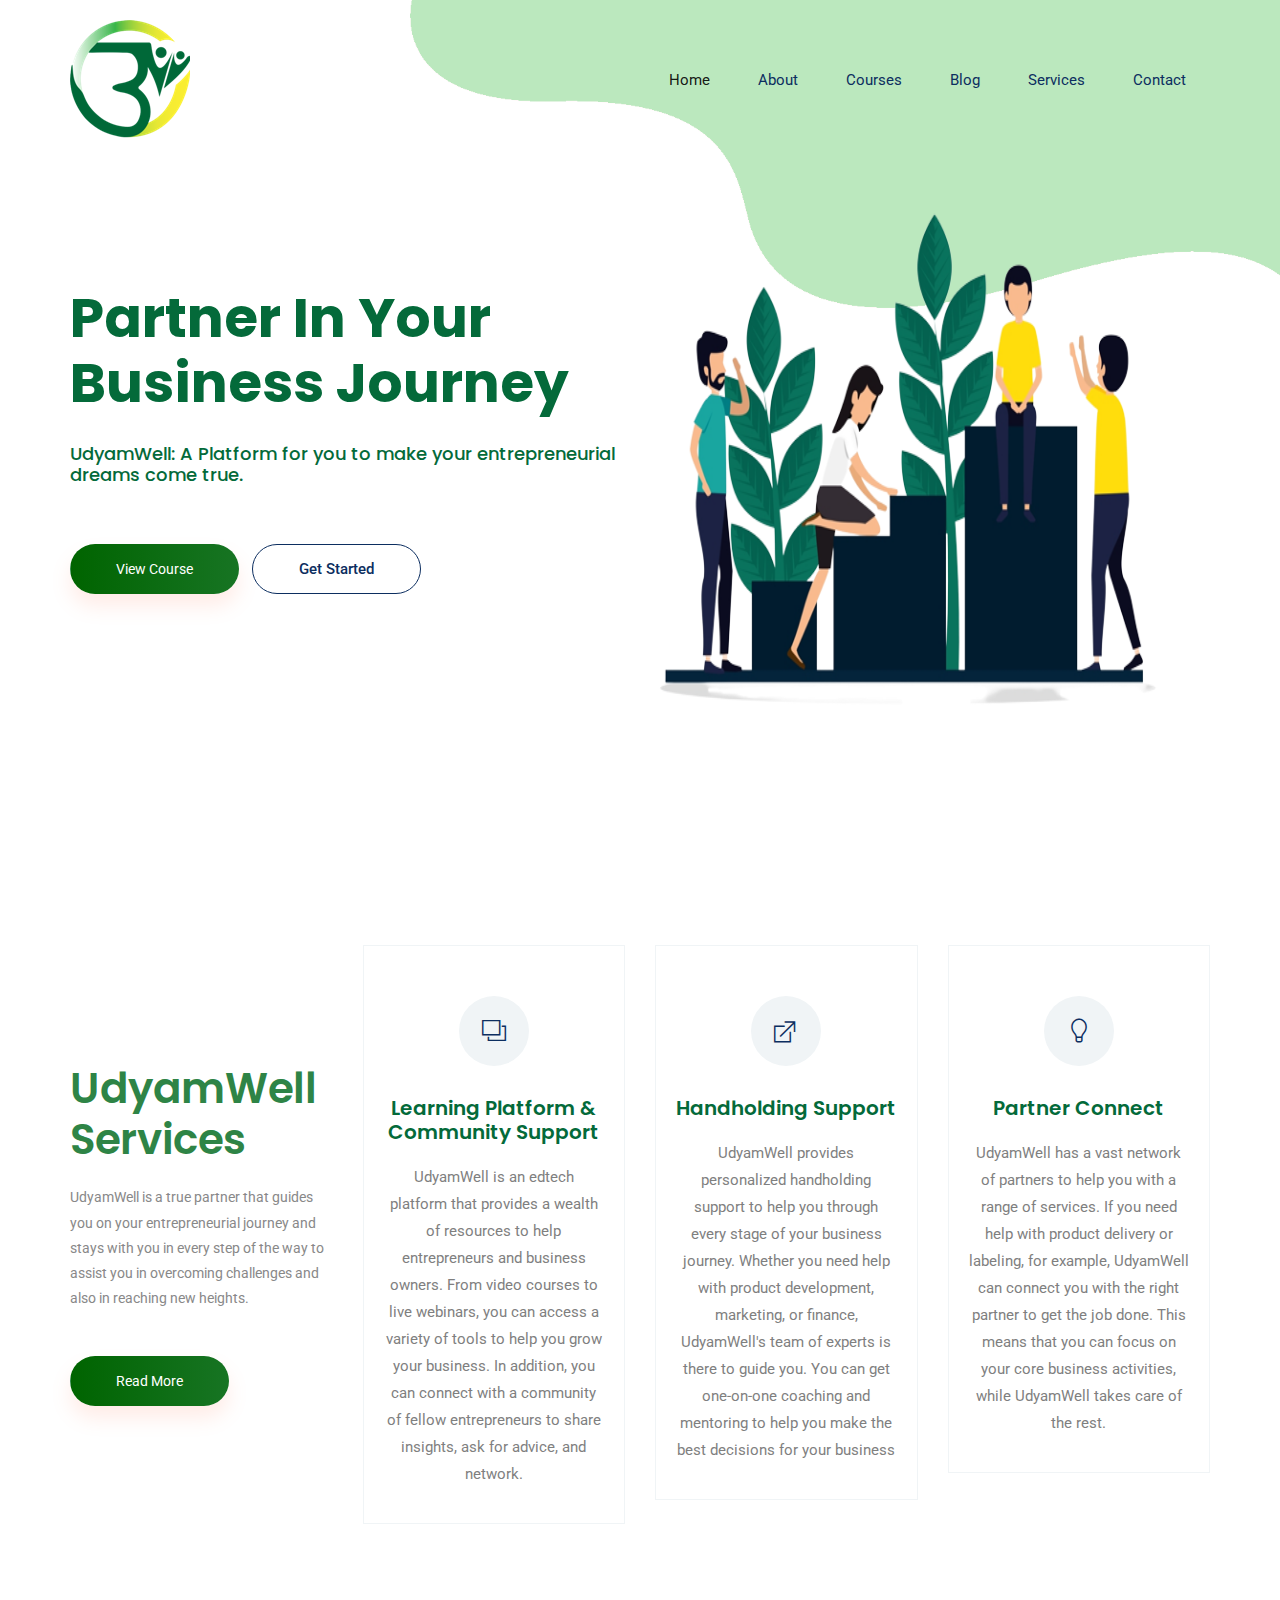
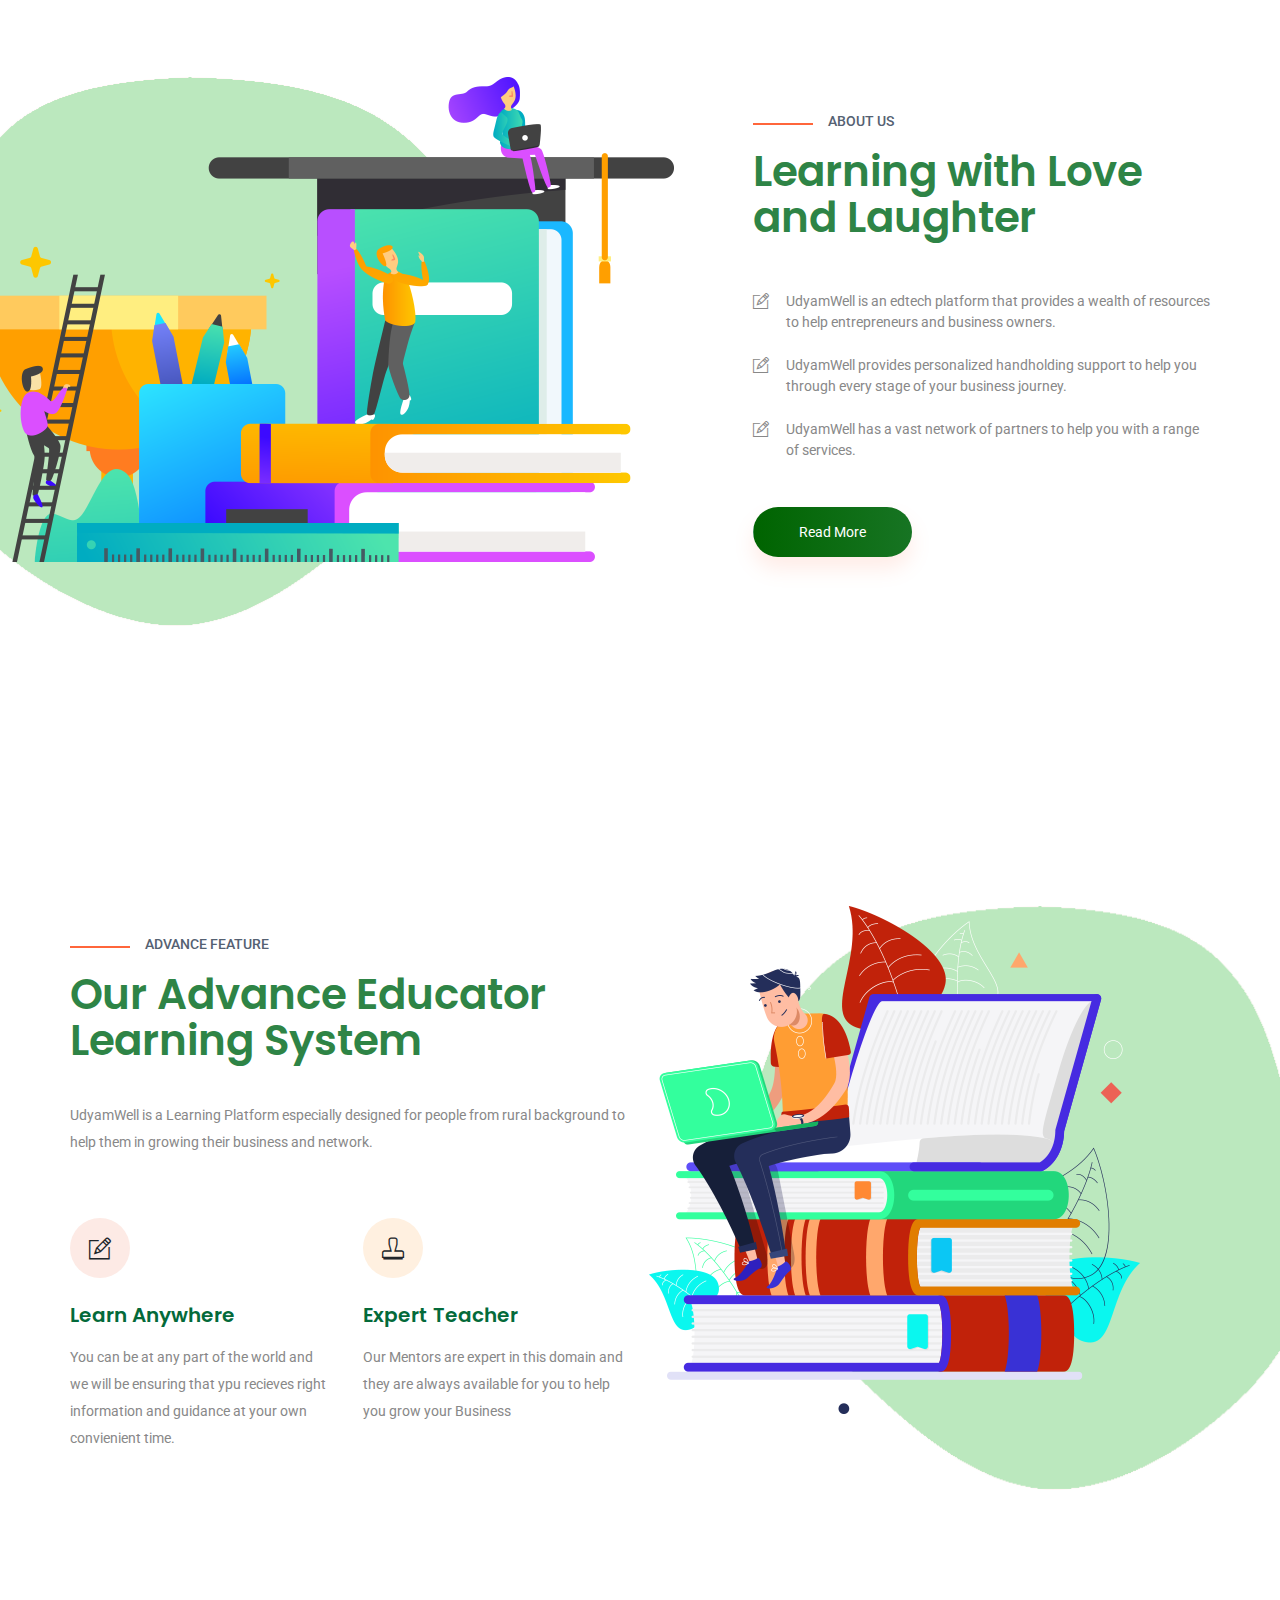
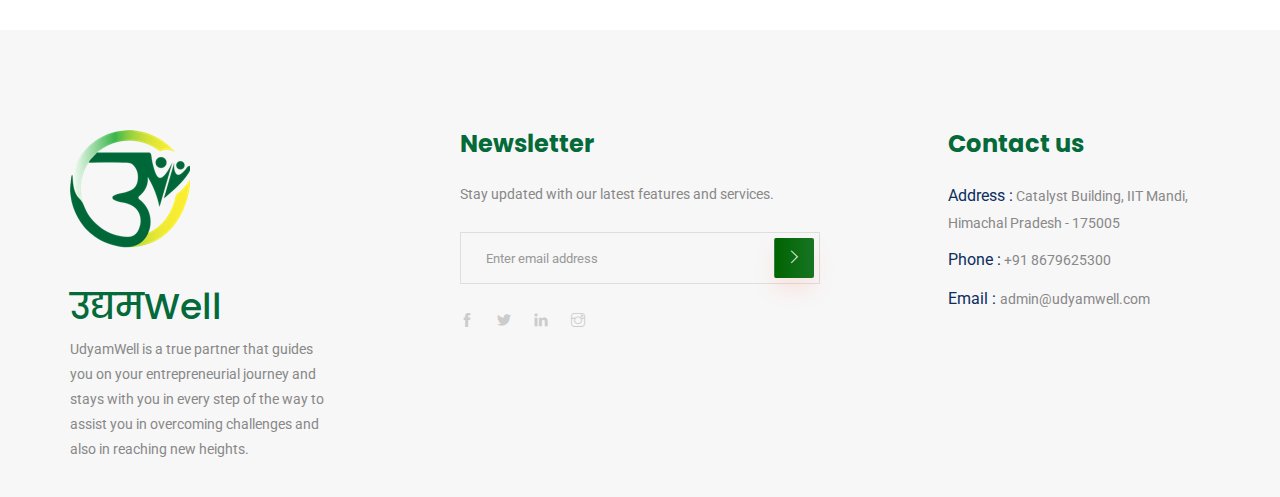
<file: index.html>
<!doctype html>
<html lang="en">

<head>
    <!-- Required meta tags -->
    <meta charset="utf-8">
    <meta name="viewport" content="width=device-width, initial-scale=1, shrink-to-fit=no">
    <title>UdyamWell</title>
    <link rel="icon" href="img/favicon.png">
    <!-- Bootstrap CSS -->
    <link rel="stylesheet" href="css/bootstrap.min.css">
    <!-- animate CSS -->
    <link rel="stylesheet" href="css/animate.css">
    <!-- owl carousel CSS -->
    <link rel="stylesheet" href="css/owl.carousel.min.css">
    <!-- themify CSS -->
    <link rel="stylesheet" href="css/themify-icons.css">
    <!-- flaticon CSS -->
    <link rel="stylesheet" href="css/flaticon.css">
    <!-- font awesome CSS -->
    <link rel="stylesheet" href="css/magnific-popup.css">
    <!-- swiper CSS -->
    <link rel="stylesheet" href="css/slick.css">
    <!-- style CSS -->
    <link rel="stylesheet" href="css/style.css">
</head>

<body>
    <!--::header part start::-->
    <header class="main_menu home_menu">
        <div class="container">
            <div class="row align-items-center">
                <div class="col-lg-12">
                    <nav class="navbar navbar-expand-lg navbar-light">
                        <a class="navbar-brand" href="index.html"> <img src="img/logo1.png" alt="logo"> </a>
                        <button class="navbar-toggler" type="button" data-toggle="collapse"
                            data-target="#navbarSupportedContent" aria-controls="navbarSupportedContent"
                            aria-expanded="false" aria-label="Toggle navigation">
                            <span class="navbar-toggler-icon"></span>
                        </button>

                        <div class="collapse navbar-collapse main-menu-item justify-content-end"
                            id="navbarSupportedContent">
                            <ul class="navbar-nav align-items-center">
                                <li class="nav-item active">
                                    <a class="nav-link" href="index.html">Home</a>
                                </li>
                                <li class="nav-item">
                                    <a class="nav-link" href="about.html">About</a>
                                </li>
                                <li class="nav-item">
                                    <a class="nav-link" href="cource.html">Courses</a>
                                </li>
                                <li class="nav-item">
                                    <a class="nav-link" href="blog.html">Blog</a>
                                </li>
                                <li class="nav-item">
                                    <a class="nav-link" href="services.html">Services</a>
                                </li>
                                <!-- <li class="nav-item dropdown">
                                    <a class="nav-link" href="services.html" id="navbarDropdown" role="button" data-toggle="dropdown" aria-haspopup="true" aria-expanded="false">
                                        Services
                                    </a>
                                    <div class="dropdown-menu" aria-labelledby="navbarDropdown">
                                        <a class="dropdown-item" href="single-blog.html">Single blog</a>
                                        <a class="dropdown-item" href="elements.html">Elements</a>
                                    </div>
                                </li> -->
                                <li class="nav-item">
                                    <a class="nav-link" href="contact.html">Contact</a>
                                </li>
                            </ul>
                        </div>
                    </nav>
                </div>
            </div>
        </div>
    </header>
    <!-- Header part end-->

    <!-- banner part start-->
    <section class="banner_part">
        <div class="container">
            <div class="row align-items-center">
                <div class="col-lg-6 col-xl-6">
                    <div class="banner_text">
                        <div class="banner_text_iner">
                            <!-- <h5>Every child yearns to learn</h5> -->
                            <h1>Partner in your Business Journey</h1>
                            <h4>UdyamWell: A Platform for you to make your entrepreneurial dreams come true. </h4>
                            <a href="./cource.html" class="btn_1">View Course </a>
                            <a href="./about.html" class="btn_2">Get Started </a>
                        </div>
                    </div>
                </div>
            </div>
        </div>
    </section>
    <!-- banner part start-->

    <!-- feature_part start-->
    <section class="feature_part">
        <div class="container">
            <div class="row">
                <div class="col-sm-6 col-xl-3 align-self-center">
                    <div class="single_feature_text ">
                        <h2>UdyamWell <br> Services</h2>
                        <p>UdyamWell is a true partner that guides you on your entrepreneurial journey and stays with you in every step of the way to assist you in overcoming challenges and also in reaching new heights.</p>
                        <a href="./about.html" class="btn_1">Read More</a>
                    </div>
                </div>
                <div class="col-sm-6 col-xl-3">
                    <div class="single_feature">
                        <div class="single_feature_part">
                            <span class="single_feature_icon"><i class="ti-layers"></i></span>
                            <h4>Learning Platform & Community Support</h4>
                            <p>UdyamWell is an edtech platform that provides a wealth of resources to help entrepreneurs and business owners. From video courses to live webinars, you can access a variety of tools to help you grow your business. In addition, you can connect with a community of fellow entrepreneurs to share insights, ask for advice, and network.</p>
                        </div>
                    </div>
                </div>
                <div class="col-sm-6 col-xl-3">
                    <div class="single_feature">
                        <div class="single_feature_part">
                            <span class="single_feature_icon"><i class="ti-new-window"></i></span>
                            <h4>Handholding Support</h4>
                            <p>UdyamWell provides personalized handholding support to help you through every stage of your business journey. Whether you need help with product development, marketing, or finance, UdyamWell's team of experts is there to guide you. You can get one-on-one coaching and mentoring to help you make the best decisions for your business</p>
                        </div>
                    </div>
                </div>
                <div class="col-sm-6 col-xl-3">
                    <div class="single_feature">
                        <div class="single_feature_part single_feature_part_2">
                            <span class="single_service_icon style_icon"><i class="ti-light-bulb"></i></span>
                            <h4>Partner Connect</h4>
                            <p>UdyamWell has a vast network of partners to help you with a range of services. If you need help with product delivery or labeling, for example, UdyamWell can connect you with the right partner to get the job done. This means that you can focus on your core business activities, while UdyamWell takes care of the rest.</p>
                        </div>
                    </div>
                </div>
            </div>
        </div>
    </section>
    <!-- upcoming_event part start-->

    <!-- learning part start-->
    <section class="learning_part">
        <div class="container">
            <div class="row align-items-sm-center align-items-lg-stretch">
                <div class="col-md-7 col-lg-7">
                    <div class="learning_img">
                        <img src="img/learning_img.png" alt="">
                    </div>
                </div>
                <div class="col-md-5 col-lg-5">
                    <div class="learning_member_text">
                        <h5>About us</h5>
                        <h2>Learning with Love
                            and Laughter</h2>
                        <ul>
                            <li><span class="ti-pencil-alt"></span>UdyamWell is an edtech platform that provides a wealth of resources to help entrepreneurs and business owners.</li>
                            <li><span class="ti-pencil-alt"></span>UdyamWell provides personalized handholding support to help you through every stage of your business journey.</li>
                            <li><span class="ti-pencil-alt"></span>UdyamWell has a vast network of partners to help you with a range of services.</li>
                        </ul>
                        <a href="./about.html" class="btn_1">Read More</a>
                    </div>
                </div>
            </div>
        </div>
    </section>
    <!-- learning part end-->
    
    <!-- learning part start-->
    <section class="advance_feature learning_part">
        <div class="container">
            <div class="row align-items-sm-center align-items-xl-stretch">
                <div class="col-md-6 col-lg-6">
                    <div class="learning_member_text">
                        <h5>Advance feature</h5>
                        <h2>Our Advance Educator Learning System</h2>
                        <p>UdyamWell is a Learning Platform especially designed for people from rural background to help them in growing their business and network.</p>
                        <div class="row">
                            <div class="col-sm-6 col-md-12 col-lg-6">
                                <div class="learning_member_text_iner">
                                    <span class="ti-pencil-alt"></span>
                                    <h4>Learn Anywhere</h4>
                                    <p>You can be at any part of the world and we will be ensuring that ypu recieves right information and guidance at your own convienient time.</p>
                                </div>
                            </div>
                            <div class="col-sm-6 col-md-12 col-lg-6">
                                <div class="learning_member_text_iner">
                                    <span class="ti-stamp"></span>
                                    <h4>Expert Teacher</h4>
                                    <p>Our Mentors are expert in this domain and they are always available for you to help you grow your Business</p>
                                </div>
                            </div>
                        </div>
                    </div>
                </div>
                <div class="col-lg-6 col-md-6">
                    <div class="learning_img">
                        <img src="img/advance_feature_img.png" alt="">
                    </div>
                </div>
            </div>
        </div>
    </section>
    <!-- learning part end-->

    <!--::review_part start::-->
    <!-- <section class="testimonial_part">
        <div class="container-fluid">
            <div class="row justify-content-center">
                <div class="col-xl-5">
                    <div class="section_tittle text-center">
                        <p>tesimonials</p>
                        <h2>Happy Students</h2>
                    </div>
                </div>
            </div>
            <div class="row">
                <div class="col-lg-12">
                    <div class="textimonial_iner owl-carousel">
                        <div class="testimonial_slider">
                            <div class="row">
                                <div class="col-lg-8 col-xl-4 col-sm-8 align-self-center">
                                    <div class="testimonial_slider_text">
                                        <p>Behold place was a multiply creeping creature his domin to thiren open void
                                            hath herb divided divide creepeth living shall i call beginning
                                            third sea itself set</p>
                                        <h4>Michel Hashale</h4>
                                        <h5> Sr. Web designer</h5>
                                    </div>
                                </div>
                                <div class="col-lg-4 col-xl-2 col-sm-4">
                                    <div class="testimonial_slider_img">
                                        <img src="img/testimonial_img_1.png" alt="#">
                                    </div>
                                </div>
                                <div class="col-xl-4 d-none d-xl-block">
                                    <div class="testimonial_slider_text">
                                        <p>Behold place was a multiply creeping creature his domin to thiren open void
                                            hath herb divided divide creepeth living shall i call beginning
                                            third sea itself set</p>
                                        <h4>Michel Hashale</h4>
                                        <h5> Sr. Web designer</h5>
                                    </div>
                                </div>
                                <div class="col-xl-2 d-none d-xl-block">
                                    <div class="testimonial_slider_img">
                                        <img src="img/testimonial_img_1.png" alt="#">
                                    </div>
                                </div>
                            </div>
                        </div>
                        <div class="testimonial_slider">
                            <div class="row">
                                <div class="col-lg-8 col-xl-4 col-sm-8 align-self-center">
                                    <div class="testimonial_slider_text">
                                        <p>Behold place was a multiply creeping creature his domin to thiren open void
                                            hath herb divided divide creepeth living shall i call beginning
                                            third sea itself set</p>
                                        <h4>Michel Hashale</h4>
                                        <h5> Sr. Web designer</h5>
                                    </div>
                                </div>
                                <div class="col-lg-4 col-xl-2 col-sm-4">
                                    <div class="testimonial_slider_img">
                                        <img src="img/testimonial_img_2.png" alt="#">
                                    </div>
                                </div>
                                <div class="col-xl-4 d-none d-xl-block">
                                    <div class="testimonial_slider_text">
                                        <p>Behold place was a multiply creeping creature his domin to thiren open void
                                            hath herb divided divide creepeth living shall i call beginning
                                            third sea itself set</p>
                                        <h4>Michel Hashale</h4>
                                        <h5> Sr. Web designer</h5>
                                    </div>
                                </div>
                                <div class="col-xl-2 d-none d-xl-block">
                                    <div class="testimonial_slider_img">
                                        <img src="img/testimonial_img_1.png" alt="#">
                                    </div>
                                </div>
                            </div>
                        </div>
                        <div class="testimonial_slider">
                            <div class="row">
                                <div class="col-lg-8 col-xl-4 col-sm-8 align-self-center">
                                    <div class="testimonial_slider_text">
                                        <p>Behold place was a multiply creeping creature his domin to thiren open void
                                            hath herb divided divide creepeth living shall i call beginning
                                            third sea itself set</p>
                                        <h4>Michel Hashale</h4>
                                        <h5> Sr. Web designer</h5>
                                    </div>
                                </div>
                                <div class="col-lg-4 col-xl-2 col-sm-4">
                                    <div class="testimonial_slider_img">
                                        <img src="img/testimonial_img_3.png" alt="#">
                                    </div>
                                </div>
                                <div class="col-xl-4 d-none d-xl-block">
                                    <div class="testimonial_slider_text">
                                        <p>Behold place was a multiply creeping creature his domin to thiren open void
                                            hath herb divided divide creepeth living shall i call beginning
                                            third sea itself set</p>
                                        <h4>Michel Hashale</h4>
                                        <h5> Sr. Web designer</h5>
                                    </div>
                                </div>
                                <div class="col-xl-2 d-none d-xl-block">
                                    <div class="testimonial_slider_img">
                                        <img src="img/testimonial_img_1.png" alt="#">
                                    </div>
                                </div>
                            </div>
                        </div>
                    </div>
                </div>

            </div>
        </div>
    </section> -->
    <!--::blog_part end::-->

    <!--::blog_part start::-->
    <!-- <section class="blog_part section_padding">
        <div class="container">
            <div class="row justify-content-center">
                <div class="col-xl-5">
                    <div class="section_tittle text-center">
                        <p>Our Blog</p>
                        <h2>Students Blog</h2>
                    </div>
                </div>
            </div>
            <div class="row">
                <div class="col-sm-6 col-lg-4 col-xl-4">
                    <div class="single-home-blog">
                        <div class="card">
                            <img src="img/blog/blog_1.png" class="card-img-top" alt="blog">
                            <div class="card-body">
                                <a href="#" class="btn_4">Design</a>
                                <a href="blog.html">
                                    <h5 class="card-title">Dry beginning sea over tree</h5>
                                </a>
                                <p>Which whose darkness saying were life unto fish wherein all fish of together called</p>
                                <ul>
                                    <li> <span class="ti-comments"></span>2 Comments</li>
                                    <li> <span class="ti-heart"></span>2k Like</li>
                                </ul>
                            </div>
                        </div>
                    </div>
                </div>
                <div class="col-sm-6 col-lg-4 col-xl-4">
                    <div class="single-home-blog">
                        <div class="card">
                            <img src="img/blog/blog_2.png" class="card-img-top" alt="blog">
                            <div class="card-body">
                                <a href="#" class="btn_4">Developing</a>
                                <a href="blog.html">
                                    <h5 class="card-title">All beginning air two likeness</h5>
                                </a>
                                <p>Which whose darkness saying were life unto fish wherein all fish of together called</p>
                                <ul>
                                    <li> <span class="ti-comments"></span>2 Comments</li>
                                    <li> <span class="ti-heart"></span>2k Like</li>
                                </ul>
                            </div>
                        </div>
                    </div>
                </div>
                <div class="col-sm-6 col-lg-4 col-xl-4">
                    <div class="single-home-blog">
                        <div class="card">
                            <img src="img/blog/blog_3.png" class="card-img-top" alt="blog">
                            <div class="card-body">
                                <a href="#" class="btn_4">Design</a>
                                <a href="blog.html">
                                    <h5 class="card-title">Form day seasons sea hand</h5>
                                </a>
                                <p>Which whose darkness saying were life unto fish wherein all fish of together called</p>
                                <ul>
                                    <li> <span class="ti-comments"></span>2 Comments</li>
                                    <li> <span class="ti-heart"></span>2k Like</li>
                                </ul>
                            </div>
                        </div>
                    </div>
                </div>
            </div>
        </div>
    </section> -->
    <!--::blog_part end::-->

    <!-- footer part start-->
    <footer class="footer-area">
        <div class="container">
            <div class="row justify-content-between">
                <div class="col-sm-6 col-md-4 col-xl-3">
                    <div class="single-footer-widget footer_1">
                        <a href="index.html"> <img src="img/logo1.png" alt=""><h1>उद्यमWell</h1> </a>
                        <p>UdyamWell is a true partner that guides you on your entrepreneurial journey and stays with you in every step of the way to assist you in overcoming challenges and also in reaching new heights.</p>
                    </div>
                </div>
                <div class="col-sm-6 col-md-4 col-xl-4">
                    <div class="single-footer-widget footer_2">
                        <h4>Newsletter</h4>
                        <p>Stay updated with our latest features and services.
                        </p>
                        <form action="#">
                            <div class="form-group">
                                <div class="input-group mb-3">
                                    <input type="text" class="form-control" placeholder='Enter email address'
                                        onfocus="this.placeholder = ''"
                                        onblur="this.placeholder = 'Enter email address'">
                                    <div class="input-group-append">
                                        <button class="btn btn_1" type="button"><i class="ti-angle-right"></i></button>
                                    </div>
                                </div>
                            </div>
                        </form>
                        <div class="social_icon">
                            <a href="https://www/facebook.com/103844642681723"> <i class="ti-facebook"></i> </a>
                            <a href="https://www.twitter.com/UdyamWell"> <i class="ti-twitter-alt"></i> </a>
                            <a href="https://www.linkedin.com/company/udyamwell"> <i class="ti-linkedin"></i> </a>
                            <a href="https://www.instagram.com/udyamwell"> <i class="ti-instagram"></i> </a>
                        </div>
                    </div>
                </div>
                <div class="col-xl-3 col-sm-6 col-md-4">
                    <div class="single-footer-widget footer_2">
                        <h4>Contact us</h4>
                        <div class="contact_info">
                            <p><span> Address :</span> Catalyst Building, IIT Mandi, Himachal Pradesh - 175005</p>
                            <p><span> Phone :</span> +91 8679625300</p>
                            <p><span> Email : </span>admin@udyamwell.com </p>
                        </div>
                        <div id="google_translate_element"></div>
 
                        <script type="text/javascript">
                            function googleTranslateElementInit() {
                                new google.translate.TranslateElement(
                                    {pageLanguage: 'en'},
                                    'google_translate_element'
                                );
                            }
                        </script>
 
                        <script type="text/javascript" src="https://translate.google.com/translate_a/element.js?cb=googleTranslateElementInit"></script>
                    </div>
                </div>
            </div>

        </div>
    </footer>
    <!-- footer part end-->

    <!-- jquery plugins here-->
    <!-- jquery -->
    <script src="js/jquery-1.12.1.min.js"></script>
    <!-- popper js -->
    <script src="js/popper.min.js"></script>
    <!-- bootstrap js -->
    <script src="js/bootstrap.min.js"></script>
    <!-- easing js -->
    <script src="js/jquery.magnific-popup.js"></script>
    <!-- swiper js -->
    <script src="js/swiper.min.js"></script>
    <!-- swiper js -->
    <script src="js/masonry.pkgd.js"></script>
    <!-- particles js -->
    <script src="js/owl.carousel.min.js"></script>
    <script src="js/jquery.nice-select.min.js"></script>
    <!-- swiper js -->
    <script src="js/slick.min.js"></script>
    <script src="js/jquery.counterup.min.js"></script>
    <script src="js/waypoints.min.js"></script>
    <!-- custom js -->
    <script src="js/custom.js"></script>
</body>

</html>
</file>
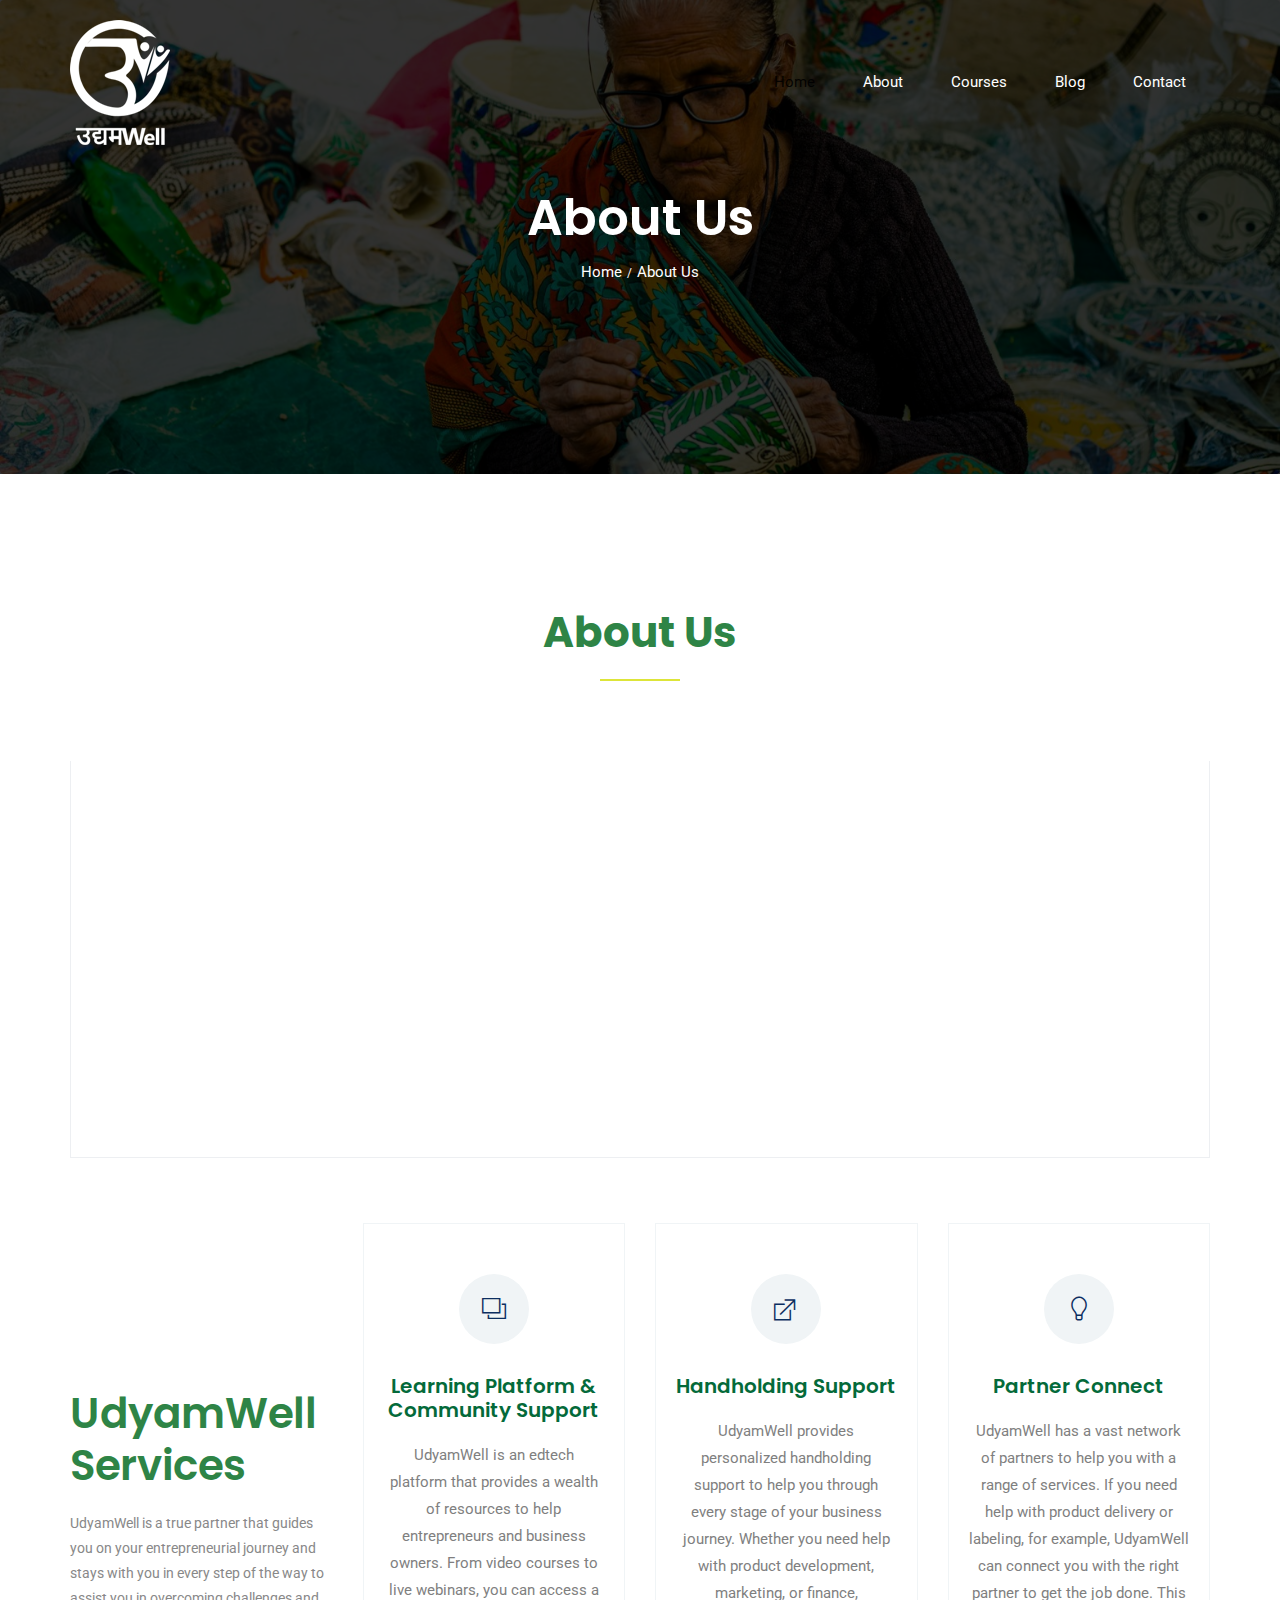
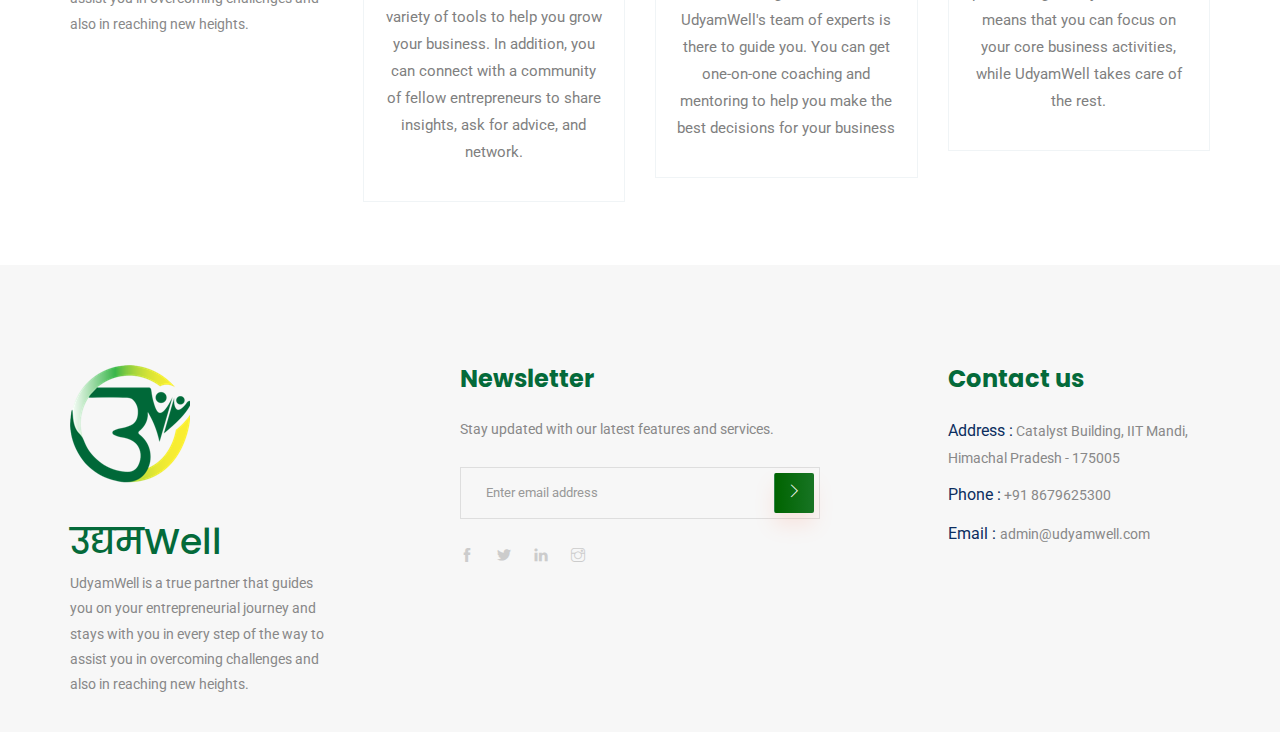
<file: about.html>
<!doctype html>
<html lang="en">

<head>
    <!-- Required meta tags -->
    <meta charset="utf-8">
    <meta name="viewport" content="width=device-width, initial-scale=1, shrink-to-fit=no">
    <title>UdyamWell</title>
    <link rel="icon" href="img/favicon.png">
    <!-- Bootstrap CSS -->
    <link rel="stylesheet" href="css/bootstrap.min.css">
    <!-- animate CSS -->
    <link rel="stylesheet" href="css/animate.css">
    <!-- owl carousel CSS -->
    <link rel="stylesheet" href="css/owl.carousel.min.css">
    <!-- themify CSS -->
    <link rel="stylesheet" href="css/themify-icons.css">
    <!-- flaticon CSS -->
    <link rel="stylesheet" href="css/flaticon.css">
    <!-- font awesome CSS -->
    <link rel="stylesheet" href="css/magnific-popup.css">
    <!-- swiper CSS -->
    <link rel="stylesheet" href="css/slick.css">
    <!-- style CSS -->
    <link rel="stylesheet" href="css/style.css">
</head>

<body>
    <!--::header part start::-->
    <header class="main_menu single_page_menu">
        <div class="container">
            <div class="row align-items-center">
                <div class="col-lg-12">
                    <nav class="navbar navbar-expand-lg navbar-light">
                        <a class="navbar-brand logo_1" href="index.html"> <img src="img/single_page_logo.png" alt="logo"> </a>
                        <a class="navbar-brand logo_2" href="index.html"> <img src="img/logo1.png" alt="logo"> </a>
                        <button class="navbar-toggler" type="button" data-toggle="collapse"
                            data-target="#navbarSupportedContent" aria-controls="navbarSupportedContent"
                            aria-expanded="false" aria-label="Toggle navigation">
                            <span class="navbar-toggler-icon"></span>
                        </button>

                        <div class="collapse navbar-collapse main-menu-item justify-content-end"
                            id="navbarSupportedContent">
                            <ul class="navbar-nav align-items-center">
                                <li class="nav-item active">
                                    <a class="nav-link" href="index.html">Home</a>
                                </li>
                                <li class="nav-item">
                                    <a class="nav-link" href="about.html">About</a>
                                </li>
                                <li class="nav-item">
                                    <a class="nav-link" href="cource.html">Courses</a>
                                </li>
                                <li class="nav-item">
                                    <a class="nav-link" href="blog.html">Blog</a>
                                </li>
                                <!-- <li class="nav-item dropdown">
                                    <a class="nav-link dropdown-toggle" href="blog.html" id="navbarDropdown" role="button" data-toggle="dropdown" aria-haspopup="true" aria-expanded="false">
                                        Services
                                    </a>
                                    <div class="dropdown-menu" aria-labelledby="navbarDropdown">
                                        <a class="dropdown-item" href="single-blog.html">Single blog</a>
                                        <a class="dropdown-item" href="elements.html">Elements</a>
                                    </div>
                                </li> -->
                                <li class="nav-item">
                                    <a class="nav-link" href="contact.html">Contact</a>
                                </li>
                            </ul>
                        </div>
                    </nav>
                </div>
            </div>
        </div>
    </header>
    <!-- Header part end-->

    <!-- breadcrumb start-->
    <section class="breadcrumb breadcrumb_bg">
        <div class="container">
            <div class="row">
                <div class="col-lg-12">
                    <div class="breadcrumb_iner text-center">
                        <div class="breadcrumb_iner_item">
                            <h2>About Us</h2>
                            <p>Home<span>/</span>About Us</p>
                        </div>
                    </div>
                </div>
            </div>
        </div>
    </section>
    <!-- breadcrumb start-->

    <!--::review_part start::-->
    <section class="special_cource padding_top">
        <div class="container">
            <div class="row justify-content-center">
                <div class="col-xl-5">
                    <div class="section_tittle text-center">
                        <h2>About Us</h2>
                    </div>
                </div>
            </div>
            <div class="row">
                <div class="col-sm-12 col-lg-12 text-center">
                    <div class="single_special_cource">
                        <div class="special_cource_text">
                            <iframe width="860" height="315" src="https://www.youtube.com/embed/DjSj-jC-ktc" title="YouTube video player" frameborder="0" allow="accelerometer; autoplay; clipboard-write; encrypted-media; gyroscope; picture-in-picture; web-share" allowfullscreen></iframe>
                        </div>
                    </div>
                </div>
                    </div>
                </div>
            </div>
        </div>
    </section>
    <!--::blog_part end::-->


    <!-- feature_part start-->
    <section class="feature_part">
        <div class="container">
            <div class="row">
                <div class="col-sm-6 col-xl-3 align-self-center">
                    <div class="single_feature_text ">
                        <h2>UdyamWell <br> Services</h2>
                        <p>UdyamWell is a true partner that guides you on your entrepreneurial journey and stays with you in every step of the way to assist you in overcoming challenges and also in reaching new heights.</p>
                    </div>
                </div>
                <div class="col-sm-6 col-xl-3">
                    <div class="single_feature">
                        <div class="single_feature_part">
                            <span class="single_feature_icon"><i class="ti-layers"></i></span>
                            <h4>Learning Platform & Community Support</h4>
                            <p>UdyamWell is an edtech platform that provides a wealth of resources to help entrepreneurs and business owners. From video courses to live webinars, you can access a variety of tools to help you grow your business. In addition, you can connect with a community of fellow entrepreneurs to share insights, ask for advice, and network.</p>
                        </div>
                    </div>
                </div>
                <div class="col-sm-6 col-xl-3">
                    <div class="single_feature">
                        <div class="single_feature_part">
                            <span class="single_feature_icon"><i class="ti-new-window"></i></span>
                            <h4>Handholding Support</h4>
                            <p>UdyamWell provides personalized handholding support to help you through every stage of your business journey. Whether you need help with product development, marketing, or finance, UdyamWell's team of experts is there to guide you. You can get one-on-one coaching and mentoring to help you make the best decisions for your business</p>
                        </div>
                    </div>
                </div>
                <div class="col-sm-6 col-xl-3">
                    <div class="single_feature">
                        <div class="single_feature_part single_feature_part_2">
                            <span class="single_service_icon style_icon"><i class="ti-light-bulb"></i></span>
                            <h4>Partner Connect</h4>
                            <p>UdyamWell has a vast network of partners to help you with a range of services. If you need help with product delivery or labeling, for example, UdyamWell can connect you with the right partner to get the job done. This means that you can focus on your core business activities, while UdyamWell takes care of the rest.</p>
                        </div>
                    </div>
                </div>
            </div>
        </div>
    </section>

    <br /><br /><br />


    <!-- footer part start-->
    <footer class="footer-area">
        <div class="container">
            <div class="row justify-content-between">
                <div class="col-sm-6 col-md-4 col-xl-3">
                    <div class="single-footer-widget footer_1">
                        <a href="index.html"> <img src="img/logo1.png" alt=""><h1>उद्यमWell</h1> </a>
                        <p>UdyamWell is a true partner that guides you on your entrepreneurial journey and stays with you in every step of the way to assist you in overcoming challenges and also in reaching new heights.</p>
                    </div>
                </div>
                <div class="col-sm-6 col-md-4 col-xl-4">
                    <div class="single-footer-widget footer_2">
                        <h4>Newsletter</h4>
                        <p>Stay updated with our latest features and services.
                        </p>
                        <form action="#">
                            <div class="form-group">
                                <div class="input-group mb-3">
                                    <input type="text" class="form-control" placeholder='Enter email address'
                                        onfocus="this.placeholder = ''"
                                        onblur="this.placeholder = 'Enter email address'">
                                    <div class="input-group-append">
                                        <button class="btn btn_1" type="button"><i class="ti-angle-right"></i></button>
                                    </div>
                                </div>
                            </div>
                        </form>
                        <div class="social_icon">
                            <a href="https://www/facebook.com/103844642681723"> <i class="ti-facebook"></i> </a>
                            <a href="https://www.twitter.com/UdyamWell"> <i class="ti-twitter-alt"></i> </a>
                            <a href="https://www.linkedin.com/company/udyamwell"> <i class="ti-linkedin"></i> </a>
                            <a href="https://www.instagram.com/udyamwell"> <i class="ti-instagram"></i> </a>
                        </div>
                    </div>
                </div>
                <div class="col-xl-3 col-sm-6 col-md-4">
                    <div class="single-footer-widget footer_2">
                        <h4>Contact us</h4>
                        <div class="contact_info">
                            <p><span> Address :</span> Catalyst Building, IIT Mandi, Himachal Pradesh - 175005</p>
                            <p><span> Phone :</span> +91 8679625300</p>
                            <p><span> Email : </span>admin@udyamwell.com </p>
                        </div>
                        <div id="google_translate_element"></div>
 
                        <script type="text/javascript">
                            function googleTranslateElementInit() {
                                new google.translate.TranslateElement(
                                    {pageLanguage: 'en'},
                                    'google_translate_element'
                                );
                            }
                        </script>
 
                        <script type="text/javascript" src="https://translate.google.com/translate_a/element.js?cb=googleTranslateElementInit"></script>
                    </div>
                </div>
            </div>

        </div>
    </footer>
    <!-- footer part end-->

    <!-- jquery plugins here-->
    <!-- jquery -->
    <script src="js/jquery-1.12.1.min.js"></script>
    <!-- popper js -->
    <script src="js/popper.min.js"></script>
    <!-- bootstrap js -->
    <script src="js/bootstrap.min.js"></script>
    <!-- easing js -->
    <script src="js/jquery.magnific-popup.js"></script>
    <!-- swiper js -->
    <script src="js/swiper.min.js"></script>
    <!-- swiper js -->
    <script src="js/masonry.pkgd.js"></script>
    <!-- particles js -->
    <script src="js/owl.carousel.min.js"></script>
    <script src="js/jquery.nice-select.min.js"></script>
    <!-- swiper js -->
    <script src="js/slick.min.js"></script>
    <script src="js/jquery.counterup.min.js"></script>
    <script src="js/waypoints.min.js"></script>
    <!-- custom js -->
    <script src="js/custom.js"></script>
</body>

</html>
</file>
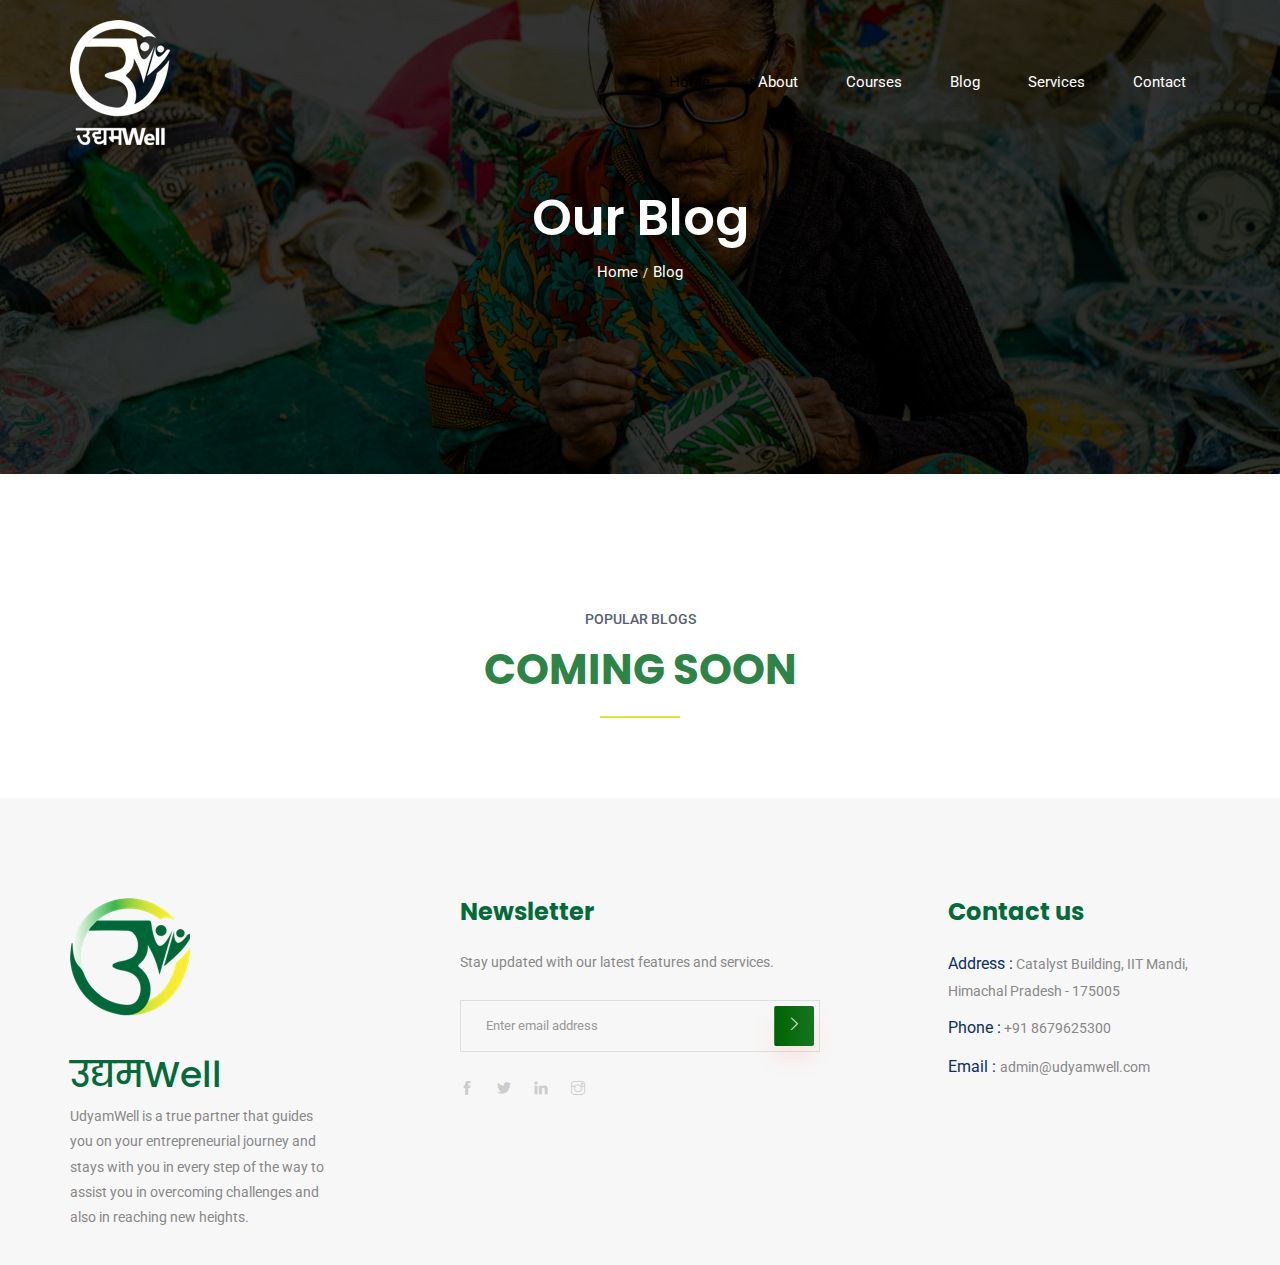
<file: blog.html>
<!doctype html>
<html lang="en">

<head>
    <!-- Required meta tags -->
    <meta charset="utf-8">
    <meta name="viewport" content="width=device-width, initial-scale=1, shrink-to-fit=no">
    <title>UdyamWell</title>
    <link rel="icon" href="img/favicon.png">
    <!-- Bootstrap CSS -->
    <link rel="stylesheet" href="css/bootstrap.min.css">
    <!-- animate CSS -->
    <link rel="stylesheet" href="css/animate.css">
    <!-- owl carousel CSS -->
    <link rel="stylesheet" href="css/owl.carousel.min.css">
    <!-- themify CSS -->
    <link rel="stylesheet" href="css/themify-icons.css">
    <!-- flaticon CSS -->
    <link rel="stylesheet" href="css/flaticon.css">
    <!-- font awesome CSS -->
    <link rel="stylesheet" href="css/magnific-popup.css">
    <!-- swiper CSS -->
    <link rel="stylesheet" href="css/slick.css">
    <!-- style CSS -->
    <link rel="stylesheet" href="css/style.css">
</head>

<body>
    <!--::header part start::-->
    <header class="main_menu single_page_menu">
        <div class="container">
            <div class="row align-items-center">
                <div class="col-lg-12">
                    <nav class="navbar navbar-expand-lg navbar-light">
                        <a class="navbar-brand logo_1" href="index.html"> <img src="img/single_page_logo.png" alt="logo"> </a>
                        <a class="navbar-brand logo_2" href="index.html"> <img src="img/logo1.png" alt="logo"> </a>
                        <button class="navbar-toggler" type="button" data-toggle="collapse"
                            data-target="#navbarSupportedContent" aria-controls="navbarSupportedContent"
                            aria-expanded="false" aria-label="Toggle navigation">
                            <span class="navbar-toggler-icon"></span>
                        </button>

                        <div class="collapse navbar-collapse main-menu-item justify-content-end"
                            id="navbarSupportedContent">
                            <ul class="navbar-nav align-items-center">
                                <li class="nav-item active">
                                    <a class="nav-link" href="index.html">Home</a>
                                </li>
                                <li class="nav-item">
                                    <a class="nav-link" href="about.html">About</a>
                                </li>
                                <li class="nav-item">
                                    <a class="nav-link" href="cource.html">Courses</a>
                                </li>
                                <li class="nav-item">
                                    <a class="nav-link" href="blog.html">Blog</a>
                                </li>
                                <li class="nav-item">
                                    <a class="nav-link" href="services.html">Services</a>
                                </li>
                                <!-- <li class="nav-item dropdown">
                                    <a class="nav-link" href="services.html" id="navbarDropdown" role="button" data-toggle="dropdown" aria-haspopup="true" aria-expanded="false">
                                        Services
                                    </a>
                                    <div class="dropdown-menu" aria-labelledby="navbarDropdown">
                                        <a class="dropdown-item" href="single-blog.html">Single blog</a>
                                        <a class="dropdown-item" href="elements.html">Elements</a>
                                    </div>
                                </li> -->
                                <li class="nav-item">
                                    <a class="nav-link" href="contact.html">Contact</a>
                                </li>
                            </ul>
                        </div>
                    </nav>
                </div>
            </div>
        </div>
    </header>
    <!-- Header part end-->

    <!-- breadcrumb start-->
    <section class="breadcrumb breadcrumb_bg">
        <div class="container">
            <div class="row">
                <div class="col-lg-12">
                    <div class="breadcrumb_iner text-center">
                        <div class="breadcrumb_iner_item">
                            <h2>Our Blog</h2>
                            <p>Home<span>/</span>Blog</p>
                        </div>
                    </div>
                </div>
            </div>
        </div>
    </section>
    <!-- breadcrumb start-->

    <section class="special_cource padding_top">
        <div class="container">
            <div class="row justify-content-center">
                <div class="col-xl-5">
                    <div class="section_tittle text-center">
                        <p>popular blogs</p>
                        <h2>COMING SOON</h2>
                    </div>
                </div>
            </div>
        </div>
    </section>

    <!--================Blog Area =================-->
    <!-- <section class="blog_area section_padding">
        <div class="container">
            <div class="row">
                <div class="col-lg-8 mb-5 mb-lg-0">
                    <div class="blog_left_sidebar">
                        <article class="blog_item">
                            <div class="blog_item_img">
                                <img class="card-img rounded-0" src="img/blog/single_blog_1.png" alt="">
                                <a href="#" class="blog_item_date">
                                    <h3>15</h3>
                                    <p>Jan</p>
                                </a>
                            </div>

                            <div class="blog_details">
                                <a class="d-inline-block" href="single-blog.html">
                                    <h2>Google inks pact for new 35-storey office</h2>
                                </a>
                                <p>That dominion stars lights dominion divide years for fourth have don't stars is that
                                    he earth it first without heaven in place seed it second morning saying.</p>
                                <ul class="blog-info-link">
                                    <li><a href="#"><i class="far fa-user"></i> Travel, Lifestyle</a></li>
                                    <li><a href="#"><i class="far fa-comments"></i> 03 Comments</a></li>
                                </ul>
                            </div>
                        </article>

                        <article class="blog_item">
                            <div class="blog_item_img">
                                <img class="card-img rounded-0" src="img/blog/single_blog_2.png" alt="">
                                <a href="#" class="blog_item_date">
                                    <h3>15</h3>
                                    <p>Jan</p>
                                </a>
                            </div>

                            <div class="blog_details">
                                <a class="d-inline-block" href="single-blog.html">
                                    <h2>Google inks pact for new 35-storey office</h2>
                                </a>
                                <p>That dominion stars lights dominion divide years for fourth have don't stars is that
                                    he earth it first without heaven in place seed it second morning saying.</p>
                                <ul class="blog-info-link">
                                    <li><a href="#"><i class="far fa-user"></i> Travel, Lifestyle</a></li>
                                    <li><a href="#"><i class="far fa-comments"></i> 03 Comments</a></li>
                                </ul>
                            </div>
                        </article>

                        <article class="blog_item">
                            <div class="blog_item_img">
                                <img class="card-img rounded-0" src="img/blog/single_blog_3.png" alt="">
                                <a href="#" class="blog_item_date">
                                    <h3>15</h3>
                                    <p>Jan</p>
                                </a>
                            </div>

                            <div class="blog_details">
                                <a class="d-inline-block" href="single-blog.html">
                                    <h2>Google inks pact for new 35-storey office</h2>
                                </a>
                                <p>That dominion stars lights dominion divide years for fourth have don't stars is that
                                    he earth it first without heaven in place seed it second morning saying.</p>
                                <ul class="blog-info-link">
                                    <li><a href="#"><i class="far fa-user"></i> Travel, Lifestyle</a></li>
                                    <li><a href="#"><i class="far fa-comments"></i> 03 Comments</a></li>
                                </ul>
                            </div>
                        </article>

                        <article class="blog_item">
                            <div class="blog_item_img">
                                <img class="card-img rounded-0" src="img/blog/single_blog_4.png" alt="">
                                <a href="#" class="blog_item_date">
                                    <h3>15</h3>
                                    <p>Jan</p>
                                </a>
                            </div>

                            <div class="blog_details">
                                <a class="d-inline-block" href="single-blog.html">
                                    <h2>Google inks pact for new 35-storey office</h2>
                                </a>
                                <p>That dominion stars lights dominion divide years for fourth have don't stars is that
                                    he earth it first without heaven in place seed it second morning saying.</p>
                                <ul class="blog-info-link">
                                    <li><a href="#"><i class="far fa-user"></i> Travel, Lifestyle</a></li>
                                    <li><a href="#"><i class="far fa-comments"></i> 03 Comments</a></li>
                                </ul>
                            </div>
                        </article>

                        <article class="blog_item">
                            <div class="blog_item_img">
                                <img class="card-img rounded-0" src="img/blog/single_blog_5.png" alt="">
                                <a href="#" class="blog_item_date">
                                    <h3>15</h3>
                                    <p>Jan</p>
                                </a>
                            </div>

                            <div class="blog_details">
                                <a class="d-inline-block" href="single-blog.html">
                                    <h2>Google inks pact for new 35-storey office</h2>
                                </a>
                                <p>That dominion stars lights dominion divide years for fourth have don't stars is that
                                    he earth it first without heaven in place seed it second morning saying.</p>
                                <ul class="blog-info-link">
                                    <li><a href="#"><i class="far fa-user"></i> Travel, Lifestyle</a></li>
                                    <li><a href="#"><i class="far fa-comments"></i> 03 Comments</a></li>
                                </ul>
                            </div>
                        </article>

                        <nav class="blog-pagination justify-content-center d-flex">
                            <ul class="pagination">
                                <li class="page-item">
                                    <a href="#" class="page-link" aria-label="Previous">
                                        <i class="ti-angle-left"></i>
                                    </a>
                                </li>
                                <li class="page-item">
                                    <a href="#" class="page-link">1</a>
                                </li>
                                <li class="page-item active">
                                    <a href="#" class="page-link">2</a>
                                </li>
                                <li class="page-item">
                                    <a href="#" class="page-link" aria-label="Next">
                                        <i class="ti-angle-right"></i>
                                    </a>
                                </li>
                            </ul>
                        </nav>
                    </div>
                </div>
                <div class="col-lg-4">
                    <div class="blog_right_sidebar">
                        <aside class="single_sidebar_widget search_widget">
                            <form action="#">
                               <div class="form-group">
                                  <div class="input-group mb-3">
                                     <input type="text" class="form-control" placeholder='Search Keyword'
                                        onfocus="this.placeholder = ''" onblur="this.placeholder = 'Search Keyword'">
                                     <div class="input-group-append">
                                        <button class="btn" type="button"><i class="ti-search"></i></button>
                                     </div>
                                  </div>
                               </div>
                               <button class="button rounded-0 primary-bg text-white w-100 btn_1" type="submit">Search</button>
                            </form>
                         </aside>

                        <aside class="single_sidebar_widget post_category_widget">
                            <h4 class="widget_title">Category</h4>
                            <ul class="list cat-list">
                                <li>
                                    <a href="#" class="d-flex">
                                        <p>Resaurant food</p>
                                        <p>(37)</p>
                                    </a>
                                </li>
                                <li>
                                    <a href="#" class="d-flex">
                                        <p>Travel news</p>
                                        <p>(10)</p>
                                    </a>
                                </li>
                                <li>
                                    <a href="#" class="d-flex">
                                        <p>Modern technology</p>
                                        <p>(03)</p>
                                    </a>
                                </li>
                                <li>
                                    <a href="#" class="d-flex">
                                        <p>Product</p>
                                        <p>(11)</p>
                                    </a>
                                </li>
                                <li>
                                    <a href="#" class="d-flex">
                                        <p>Inspiration</p>
                                        <p>21</p>
                                    </a>
                                </li>
                                <li>
                                    <a href="#" class="d-flex">
                                        <p>Health Care (21)</p>
                                        <p>09</p>
                                    </a>
                                </li>
                            </ul>
                        </aside>

                        <aside class="single_sidebar_widget popular_post_widget">
                            <h3 class="widget_title">Recent Post</h3>
                            <div class="media post_item">
                                <img src="img/post/post_1.png" alt="post">
                                <div class="media-body">
                                    <a href="single-blog.html">
                                        <h3>From life was you fish...</h3>
                                    </a>
                                    <p>January 12, 2019</p>
                                </div>
                            </div>
                            <div class="media post_item">
                                <img src="img/post/post_2.png" alt="post">
                                <div class="media-body">
                                    <a href="single-blog.html">
                                        <h3>The Amazing Hubble</h3>
                                    </a>
                                    <p>02 Hours ago</p>
                                </div>
                            </div>
                            <div class="media post_item">
                                <img src="img/post/post_3.png" alt="post">
                                <div class="media-body">
                                    <a href="single-blog.html">
                                        <h3>Astronomy Or Astrology</h3>
                                    </a>
                                    <p>03 Hours ago</p>
                                </div>
                            </div>
                            <div class="media post_item">
                                <img src="img/post/post_4.png" alt="post">
                                <div class="media-body">
                                    <a href="single-blog.html">
                                        <h3>Asteroids telescope</h3>
                                    </a>
                                    <p>01 Hours ago</p>
                                </div>
                            </div>
                        </aside>
                        <aside class="single_sidebar_widget tag_cloud_widget">
                            <h4 class="widget_title">Tag Clouds</h4>
                            <ul class="list">
                                <li>
                                    <a href="#">project</a>
                                </li>
                                <li>
                                    <a href="#">love</a>
                                </li>
                                <li>
                                    <a href="#">technology</a>
                                </li>
                                <li>
                                    <a href="#">travel</a>
                                </li>
                                <li>
                                    <a href="#">restaurant</a>
                                </li>
                                <li>
                                    <a href="#">life style</a>
                                </li>
                                <li>
                                    <a href="#">design</a>
                                </li>
                                <li>
                                    <a href="#">illustration</a>
                                </li>
                            </ul>
                        </aside>


                        <aside class="single_sidebar_widget instagram_feeds">
                            <h4 class="widget_title">Instagram Feeds</h4>
                            <ul class="instagram_row flex-wrap">
                                <li>
                                    <a href="#">
                                        <img class="img-fluid" src="img/post/post_5.png" alt="">
                                    </a>
                                </li>
                                <li>
                                    <a href="#">
                                        <img class="img-fluid" src="img/post/post_6.png" alt="">
                                    </a>
                                </li>
                                <li>
                                    <a href="#">
                                        <img class="img-fluid" src="img/post/post_7.png" alt="">
                                    </a>
                                </li>
                                <li>
                                    <a href="#">
                                        <img class="img-fluid" src="img/post/post_8.png" alt="">
                                    </a>
                                </li>
                                <li>
                                    <a href="#">
                                        <img class="img-fluid" src="img/post/post_9.png" alt="">
                                    </a>
                                </li>
                                <li>
                                    <a href="#">
                                        <img class="img-fluid" src="img/post/post_10.png" alt="">
                                    </a>
                                </li>
                            </ul>
                        </aside>


                        <aside class="single_sidebar_widget newsletter_widget">
                            <h4 class="widget_title">Newsletter</h4>

                            <form action="#">
                                <div class="form-group">
                                    <input type="email" class="form-control" onfocus="this.placeholder = ''"
                                        onblur="this.placeholder = 'Enter email'" placeholder='Enter email' required>
                                </div>
                                <button class="button rounded-0 primary-bg text-white w-100 btn_1"
                                    type="submit">Subscribe</button>
                            </form>
                        </aside>
                    </div>
                </div>
            </div>
        </div>
    </section> -->
    <!--================Blog Area =================-->

    <!-- footer part start-->
    <footer class="footer-area">
        <div class="container">
            <div class="row justify-content-between">
                <div class="col-sm-6 col-md-4 col-xl-3">
                    <div class="single-footer-widget footer_1">
                        <a href="index.html"> <img src="img/logo1.png" alt=""><h1>उद्यमWell</h1> </a>
                        <p>UdyamWell is a true partner that guides you on your entrepreneurial journey and stays with you in every step of the way to assist you in overcoming challenges and also in reaching new heights.</p>
                    </div>
                </div>
                <div class="col-sm-6 col-md-4 col-xl-4">
                    <div class="single-footer-widget footer_2">
                        <h4>Newsletter</h4>
                        <p>Stay updated with our latest features and services.
                        </p>
                        <form action="#">
                            <div class="form-group">
                                <div class="input-group mb-3">
                                    <input type="text" class="form-control" placeholder='Enter email address'
                                        onfocus="this.placeholder = ''"
                                        onblur="this.placeholder = 'Enter email address'">
                                    <div class="input-group-append">
                                        <button class="btn btn_1" type="button"><i class="ti-angle-right"></i></button>
                                    </div>
                                </div>
                            </div>
                        </form>
                        <div class="social_icon">
                            <a href="https://www/facebook.com/103844642681723"> <i class="ti-facebook"></i> </a>
                            <a href="https://www.twitter.com/UdyamWell"> <i class="ti-twitter-alt"></i> </a>
                            <a href="https://www.linkedin.com/company/udyamwell"> <i class="ti-linkedin"></i> </a>
                            <a href="https://www.instagram.com/udyamwell"> <i class="ti-instagram"></i> </a>
                        </div>
                    </div>
                </div>
                <div class="col-xl-3 col-sm-6 col-md-4">
                    <div class="single-footer-widget footer_2">
                        <h4>Contact us</h4>
                        <div class="contact_info">
                            <p><span> Address :</span> Catalyst Building, IIT Mandi, Himachal Pradesh - 175005</p>
                            <p><span> Phone :</span> +91 8679625300</p>
                            <p><span> Email : </span>admin@udyamwell.com </p>
                        </div>
                        <div id="google_translate_element"></div>
 
                        <script type="text/javascript">
                            function googleTranslateElementInit() {
                                new google.translate.TranslateElement(
                                    {pageLanguage: 'en'},
                                    'google_translate_element'
                                );
                            }
                        </script>
 
                        <script type="text/javascript" src="https://translate.google.com/translate_a/element.js?cb=googleTranslateElementInit"></script>
                    </div>
                </div>
            </div>

        </div>
    </footer>
    <!-- footer part end-->

    <!-- jquery plugins here-->
    <!-- jquery -->
    <script src="js/jquery-1.12.1.min.js"></script>
    <!-- popper js -->
    <script src="js/popper.min.js"></script>
    <!-- bootstrap js -->
    <script src="js/bootstrap.min.js"></script>
    <!-- easing js -->
    <script src="js/jquery.magnific-popup.js"></script>
    <!-- swiper js -->
    <script src="js/swiper.min.js"></script>
    <script src="js/jquery.nice-select.min.js"></script>
    <!-- swiper js -->
    <script src="js/masonry.pkgd.js"></script>
    <!-- particles js -->
    <script src="js/owl.carousel.min.js"></script>
    <!-- swiper js -->
    <script src="js/slick.min.js"></script>
    <script src="js/jquery.counterup.min.js"></script>
    <script src="js/waypoints.min.js"></script>
    <!-- custom js -->
    <script src="js/custom.js"></script>
</body>

</html>
</file>
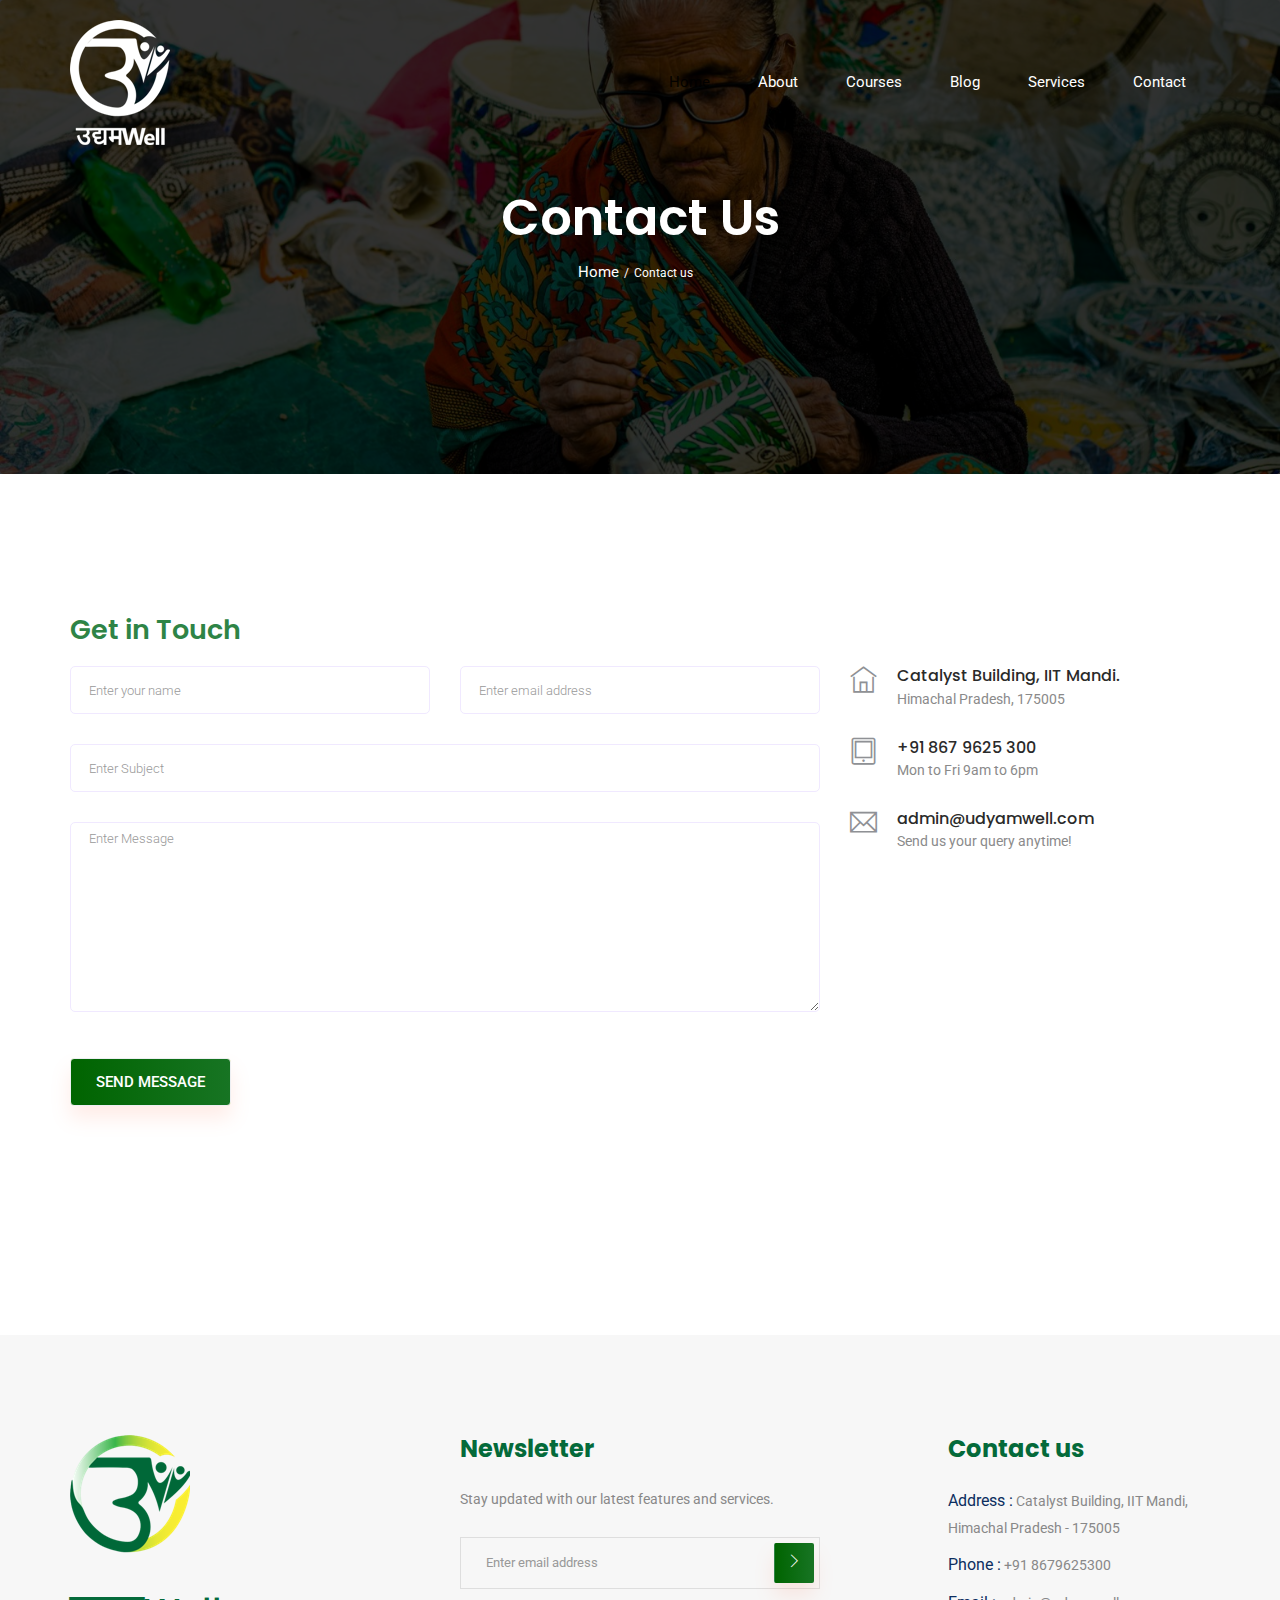
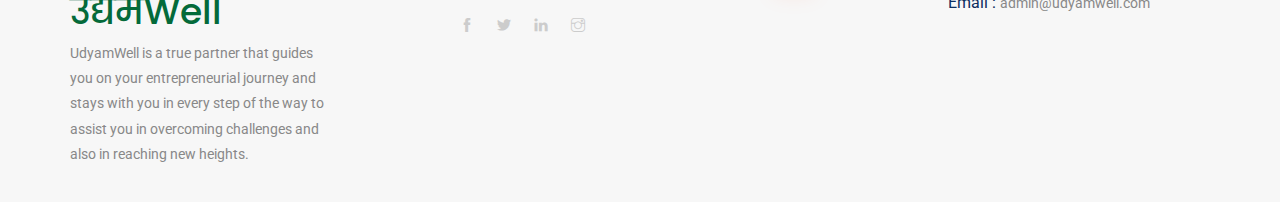
<file: contact.html>
<!doctype html>
<html lang="en">

<head>
    <!-- Required meta tags -->
    <meta charset="utf-8">
    <meta name="viewport" content="width=device-width, initial-scale=1, shrink-to-fit=no">
    <title>UdyamWell</title>
    <link rel="icon" href="img/favicon.png">
    <!-- Bootstrap CSS -->
    <link rel="stylesheet" href="css/bootstrap.min.css">
    <!-- animate CSS -->
    <link rel="stylesheet" href="css/animate.css">
    <!-- owl carousel CSS -->
    <link rel="stylesheet" href="css/owl.carousel.min.css">
    <!-- themify CSS -->
    <link rel="stylesheet" href="css/themify-icons.css">
    <!-- flaticon CSS -->
    <link rel="stylesheet" href="css/flaticon.css">
    <!-- font awesome CSS -->
    <link rel="stylesheet" href="css/magnific-popup.css">
    <!-- swiper CSS -->
    <link rel="stylesheet" href="css/slick.css">
    <!-- style CSS -->
    <link rel="stylesheet" href="css/style.css">
</head>

<body>
    <!--::header part start::-->
    <header class="main_menu single_page_menu">
      <div class="container">
          <div class="row align-items-center">
              <div class="col-lg-12">
                  <nav class="navbar navbar-expand-lg navbar-light">
                      <a class="navbar-brand logo_1" href="index.html"> <img src="img/single_page_logo.png" alt="logo"> </a>
                      <a class="navbar-brand logo_2" href="index.html"> <img src="img/logo1.png" alt="logo"> </a>
                      <button class="navbar-toggler" type="button" data-toggle="collapse"
                          data-target="#navbarSupportedContent" aria-controls="navbarSupportedContent"
                          aria-expanded="false" aria-label="Toggle navigation">
                          <span class="navbar-toggler-icon"></span>
                      </button>

                      <div class="collapse navbar-collapse main-menu-item justify-content-end"
                          id="navbarSupportedContent">
                          <ul class="navbar-nav align-items-center">
                              <li class="nav-item active">
                                  <a class="nav-link" href="index.html">Home</a>
                              </li>
                              <li class="nav-item">
                                  <a class="nav-link" href="about.html">About</a>
                              </li>
                              <li class="nav-item">
                                  <a class="nav-link" href="cource.html">Courses</a>
                              </li>
                              <li class="nav-item">
                                  <a class="nav-link" href="blog.html">Blog</a>
                              </li>
                              <li class="nav-item">
                                <a class="nav-link" href="services.html">Services</a>
                            </li>
                              <!-- <li class="nav-item dropdown">
                                <a class="nav-link" href="services.html" id="navbarDropdown" role="button" data-toggle="dropdown" aria-haspopup="true" aria-expanded="false">
                                    Services
                                </a>
                                <div class="dropdown-menu" aria-labelledby="navbarDropdown">
                                    <a class="dropdown-item" href="single-blog.html">Single blog</a>
                                    <a class="dropdown-item" href="elements.html">Elements</a>
                                </div>
                            </li> -->
                              <li class="nav-item">
                                  <a class="nav-link" href="contact.html">Contact</a>
                              </li>
                          </ul>
                      </div>
                  </nav>
              </div>
          </div>
      </div>
  </header>
    <!-- Header part end-->

    <!-- breadcrumb start-->
    <section class="breadcrumb breadcrumb_bg">
        <div class="container">
            <div class="row">
                <div class="col-lg-12">
                    <div class="breadcrumb_iner text-center">
                        <div class="breadcrumb_iner_item">
                            <h2>Contact us</h2>
                            <p>Home<span>/<span>Contact us</p>
                        </div>
                    </div>
                </div>
            </div>
        </div>
    </section>
    <!-- breadcrumb start-->

  <!-- ================ contact section start ================= -->
  <section class="contact-section section_padding">
    <div class="container">
      <div class="d-none d-sm-block mb-5 pb-4">
        <!-- <div id="map" style="height: 480px;"></div>
        <script>
          function initMap() {
            var uluru = {lat: -25.363, lng: 131.044};
            var grayStyles = [
              {
                featureType: "all",
                stylers: [
                  { saturation: -90 },
                  { lightness: 50 }
                ]
              },
              {elementType: 'labels.text.fill', stylers: [{color: '#ccdee9'}]}
            ];
            var map = new google.maps.Map(document.getElementById('map'), {
              center: {lat: -31.197, lng: 150.744},
              zoom: 9,
              styles: grayStyles,
              scrollwheel:  false
            });
          }
          
        </script>
        <script src="https://maps.googleapis.com/maps/api/js?key=AIzaSyDpfS1oRGreGSBU5HHjMmQ3o5NLw7VdJ6I&callback=initMap"></script>
        
      </div> -->


      <div class="row">
        <div class="col-12">
          <h2 class="contact-title">Get in Touch</h2>
        </div>
        <div class="col-lg-8">
          <form class="form-contact contact_form" action="contact_process.php" method="post" id="contactForm" novalidate="novalidate">
            <div class="row">
              <div class="col-sm-6">
                <div class="form-group">
                  <input class="form-control" name="name" id="name" type="text" onfocus="this.placeholder = ''" onblur="this.placeholder = 'Enter your name'" placeholder = 'Enter your name'>
                </div>
              </div>
              <div class="col-sm-6">
                <div class="form-group">
                  <input class="form-control" name="email" id="email" type="email" onfocus="this.placeholder = ''" onblur="this.placeholder = 'Enter email address'" placeholder = 'Enter email address'>
                </div>
              </div>
              <div class="col-12">
                <div class="form-group">
                  <input class="form-control" name="subject" id="subject" type="text" onfocus="this.placeholder = ''" onblur="this.placeholder = 'Enter Subject'" placeholder = 'Enter Subject'>
                </div>
              </div>
              <div class="col-12">
                <div class="form-group">
                  
                    <textarea class="form-control w-100" name="message" id="message" cols="30" rows="9" onfocus="this.placeholder = ''" onblur="this.placeholder = 'Enter Message'" placeholder = 'Enter Message'></textarea>
                </div>
              </div>
            </div>
            <div class="form-group mt-3">
              <button type="submit" class="button button-contactForm btn_1">Send Message</button>
            </div>
          </form>
        </div>
        <div class="col-lg-4">
          <div class="media contact-info">
            <span class="contact-info__icon"><i class="ti-home"></i></span>
            <div class="media-body">
              <h3>Catalyst Building, IIT Mandi.</h3>
              <p>Himachal Pradesh, 175005</p>
            </div>
          </div>
          <div class="media contact-info">
            <span class="contact-info__icon"><i class="ti-tablet"></i></span>
            <div class="media-body">
              <h3>+91 867 9625 300</h3>
              <p>Mon to Fri 9am to 6pm</p>
            </div>
          </div>
          <div class="media contact-info">
            <span class="contact-info__icon"><i class="ti-email"></i></span>
            <div class="media-body">
              <h3>admin@udyamwell.com</h3>
              <p>Send us your query anytime!</p>
            </div>
          </div>
        </div>
      </div>
    </div>
  </section>
  <!-- ================ contact section end ================= -->

<!-- footer part start-->
<footer class="footer-area">
  <div class="container">
      <div class="row justify-content-between">
          <div class="col-sm-6 col-md-4 col-xl-3">
              <div class="single-footer-widget footer_1">
                <a href="index.html"> <img src="img/logo1.png" alt=""><h1>उद्यमWell</h1> </a>
                  <p>UdyamWell is a true partner that guides you on your entrepreneurial journey and stays with you in every step of the way to assist you in overcoming challenges and also in reaching new heights.</p>
              </div>
          </div>
          <div class="col-sm-6 col-md-4 col-xl-4">
              <div class="single-footer-widget footer_2">
                  <h4>Newsletter</h4>
                  <p>Stay updated with our latest features and services.
                  </p>
                  <form action="#">
                      <div class="form-group">
                          <div class="input-group mb-3">
                              <input type="text" class="form-control" placeholder='Enter email address'
                                  onfocus="this.placeholder = ''"
                                  onblur="this.placeholder = 'Enter email address'">
                              <div class="input-group-append">
                                  <button class="btn btn_1" type="button"><i class="ti-angle-right"></i></button>
                              </div>
                          </div>
                      </div>
                  </form>
                  <div class="social_icon">
                      <a href="https://www/facebook.com/103844642681723"> <i class="ti-facebook"></i> </a>
                      <a href="https://www.twitter.com/UdyamWell"> <i class="ti-twitter-alt"></i> </a>
                      <a href="https://www.linkedin.com/company/udyamwell"> <i class="ti-linkedin"></i> </a>
                      <a href="https://www.instagram.com/udyamwell"> <i class="ti-instagram"></i> </a>
                  </div>
              </div>
          </div>
          <div class="col-xl-3 col-sm-6 col-md-4">
              <div class="single-footer-widget footer_2">
                  <h4>Contact us</h4>
                  <div class="contact_info">
                      <p><span> Address :</span> Catalyst Building, IIT Mandi, Himachal Pradesh - 175005</p>
                      <p><span> Phone :</span> +91 8679625300</p>
                      <p><span> Email : </span>admin@udyamwell.com </p>
                  </div>
                  <div id="google_translate_element"></div>
 
                        <script type="text/javascript">
                            function googleTranslateElementInit() {
                                new google.translate.TranslateElement(
                                    {pageLanguage: 'en'},
                                    'google_translate_element'
                                );
                            }
                        </script>
 
                        <script type="text/javascript" src="https://translate.google.com/translate_a/element.js?cb=googleTranslateElementInit"></script>
              </div>
          </div>
      </div>

  </div>
</footer>
<!-- footer part end-->

<!-- jquery plugins here-->
<!-- jquery -->
<script src="js/jquery-1.12.1.min.js"></script>
<!-- popper js -->
<script src="js/popper.min.js"></script>
<!-- bootstrap js -->
<script src="js/bootstrap.min.js"></script>
<!-- easing js -->
<script src="js/jquery.magnific-popup.js"></script>
<!-- swiper js -->
<script src="js/swiper.min.js"></script>
<script src="js/jquery.nice-select.min.js"></script>
<!-- swiper js -->
<script src="js/masonry.pkgd.js"></script>
<!-- particles js -->
<script src="js/owl.carousel.min.js"></script>
<!-- contact js -->
<script src="js/jquery.ajaxchimp.min.js"></script>
<script src="js/jquery.form.js"></script>
<script src="js/jquery.validate.min.js"></script>
<script src="js/mail-script.js"></script>
<script src="js/contact.js"></script>

<!-- slick js -->
<script src="js/slick.min.js"></script>
<script src="js/jquery.counterup.min.js"></script>
<script src="js/waypoints.min.js"></script>
<!-- custom js -->
<script src="js/custom.js"></script>
</body>

</html>
</file>
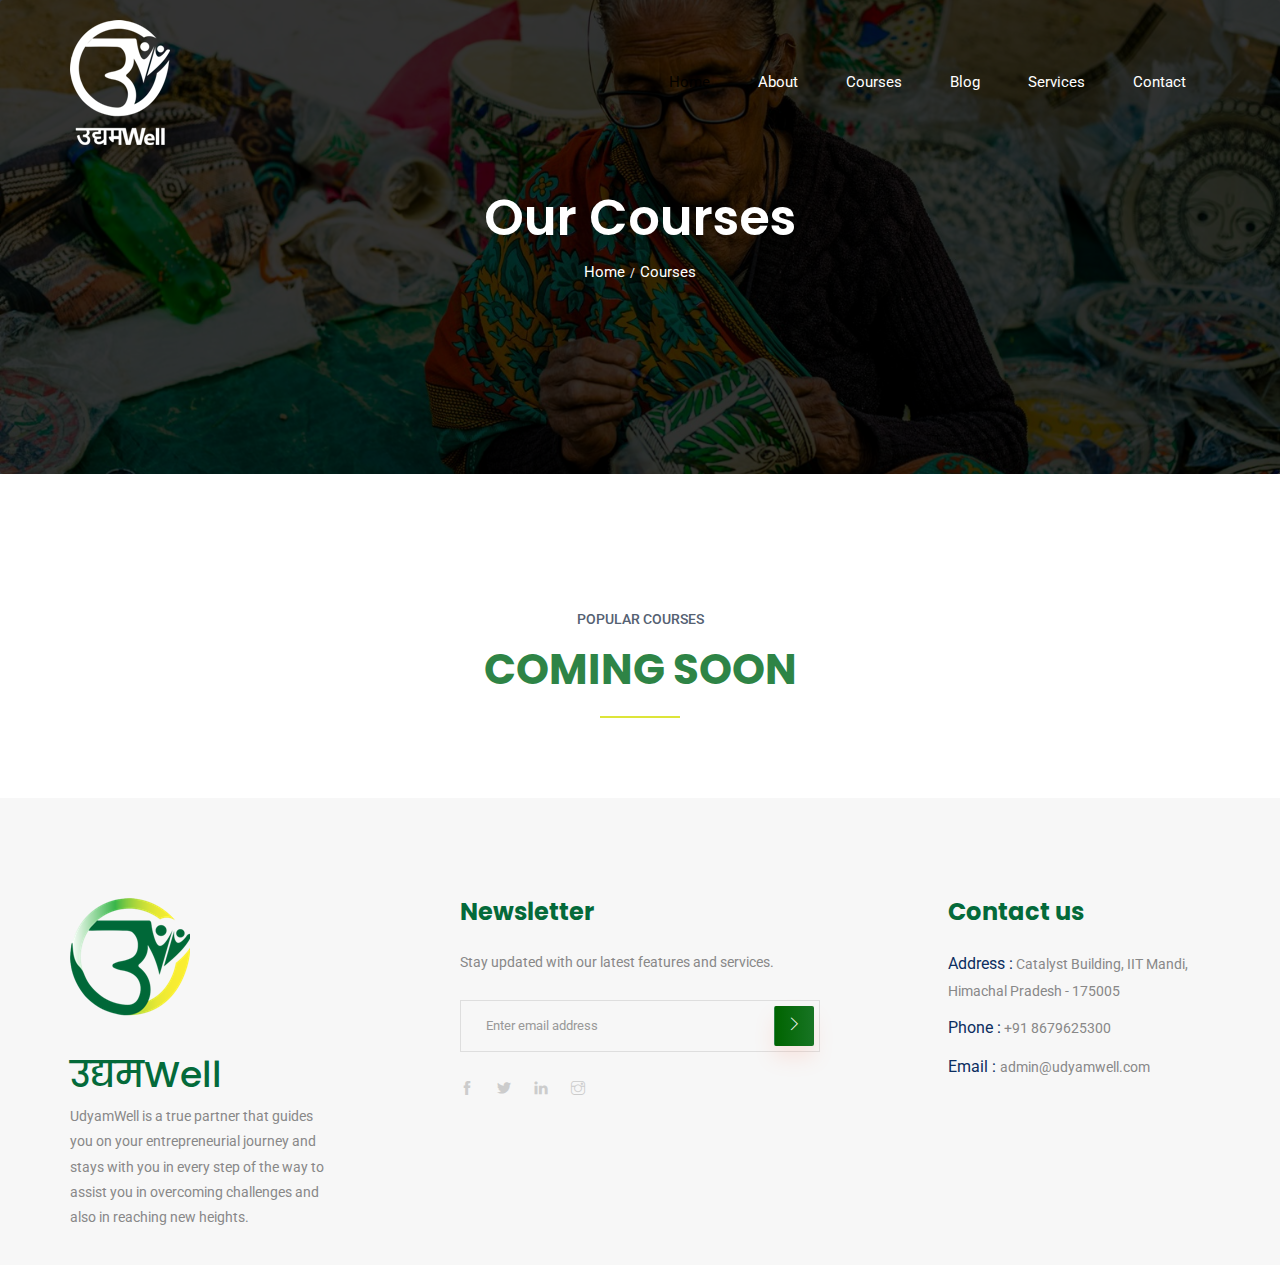
<file: cource.html>
<!doctype html>
<html lang="en">

<head>
    <!-- Required meta tags -->
    <meta charset="utf-8">
    <meta name="viewport" content="width=device-width, initial-scale=1, shrink-to-fit=no">
    <title>UdyamWell</title>
    <link rel="icon" href="img/favicon.png">
    <!-- Bootstrap CSS -->
    <link rel="stylesheet" href="css/bootstrap.min.css">
    <!-- animate CSS -->
    <link rel="stylesheet" href="css/animate.css">
    <!-- owl carousel CSS -->
    <link rel="stylesheet" href="css/owl.carousel.min.css">
    <!-- themify CSS -->
    <link rel="stylesheet" href="css/themify-icons.css">
    <!-- flaticon CSS -->
    <link rel="stylesheet" href="css/flaticon.css">
    <!-- font awesome CSS -->
    <link rel="stylesheet" href="css/magnific-popup.css">
    <!-- swiper CSS -->
    <link rel="stylesheet" href="css/slick.css">
    <!-- style CSS -->
    <link rel="stylesheet" href="css/style.css">
</head>

<body>
    <!--::header part start::-->
    <header class="main_menu single_page_menu">
        <div class="container">
            <div class="row align-items-center">
                <div class="col-lg-12">
                    <nav class="navbar navbar-expand-lg navbar-light">
                        <a class="navbar-brand logo_1" href="index.html"> <img src="img/single_page_logo.png" alt="logo"> </a>
                        <a class="navbar-brand logo_2" href="index.html"> <img src="img/logo1.png" alt="logo"> </a>
                        <button class="navbar-toggler" type="button" data-toggle="collapse"
                            data-target="#navbarSupportedContent" aria-controls="navbarSupportedContent"
                            aria-expanded="false" aria-label="Toggle navigation">
                            <span class="navbar-toggler-icon"></span>
                        </button>

                        <div class="collapse navbar-collapse main-menu-item justify-content-end"
                            id="navbarSupportedContent">
                            <ul class="navbar-nav align-items-center">
                                <li class="nav-item active">
                                    <a class="nav-link" href="index.html">Home</a>
                                </li>
                                <li class="nav-item">
                                    <a class="nav-link" href="about.html">About</a>
                                </li>
                                <li class="nav-item">
                                    <a class="nav-link" href="cource.html">Courses</a>
                                </li>
                                <li class="nav-item">
                                    <a class="nav-link" href="blog.html">Blog</a>
                                </li>
                                <li class="nav-item">
                                    <a class="nav-link" href="services.html">Services</a>
                                </li>
                                <!-- <li class="nav-item dropdown">
                                    <a class="nav-link" href="services.html" id="navbarDropdown" role="button" data-toggle="dropdown" aria-haspopup="true" aria-expanded="false">
                                        Services
                                    </a>
                                    <div class="dropdown-menu" aria-labelledby="navbarDropdown">
                                        <a class="dropdown-item" href="single-blog.html">Single blog</a>
                                        <a class="dropdown-item" href="elements.html">Elements</a>
                                    </div>
                                </li> -->
                                <li class="nav-item">
                                    <a class="nav-link" href="contact.html">Contact</a>
                                </li>
                            </ul>
                        </div>
                    </nav>
                </div>
            </div>
        </div>
    </header>
    <!-- Header part end-->

    <!-- breadcrumb start-->
    <section class="breadcrumb breadcrumb_bg">
        <div class="container">
            <div class="row">
                <div class="col-lg-12">
                    <div class="breadcrumb_iner text-center">
                        <div class="breadcrumb_iner_item">
                            <h2>Our Courses</h2>
                            <p>Home<span>/</span>Courses</p>
                        </div>
                    </div>
                </div>
            </div>
        </div>
    </section>
    <!-- breadcrumb start-->

    <!--::review_part start::-->
    <section class="special_cource padding_top">
        <div class="container">
            <div class="row justify-content-center">
                <div class="col-xl-5">
                    <div class="section_tittle text-center">
                        <p>popular courses</p>
                        <h2>COMING SOON</h2>
                    </div>
                </div>
            </div>
            <!-- <div class="row">
                <div class="col-sm-6 col-lg-4">
                    <div class="single_special_cource">
                        <img src="img/special_cource_1.png" class="special_img" alt="">
                        <div class="special_cource_text">
                            <a href="course-details.html" class="btn_4">Web Development</a>
                            <h4>$130.00</h4>
                            <a href="course-details.html">
                                <h3>Web Development</h3>
                            </a>
                            <p>Which whose darkness saying were life unto fish wherein all fish of together called</p>
                            <div class="author_info">
                                <div class="author_img">
                                    <img src="img/author/author_1.png" alt="">
                                    <div class="author_info_text">
                                        <p>Conduct by:</p>
                                        <h5><a href="#">James Well</a></h5>
                                    </div>
                                </div>
                                <div class="author_rating">
                                    <div class="rating">
                                        <a href="#"><img src="img/icon/color_star.svg" alt=""></a>
                                        <a href="#"><img src="img/icon/color_star.svg" alt=""></a>
                                        <a href="#"><img src="img/icon/color_star.svg" alt=""></a>
                                        <a href="#"><img src="img/icon/color_star.svg" alt=""></a>
                                        <a href="#"><img src="img/icon/star.svg" alt=""></a>
                                    </div>
                                    <p>3.8 Ratings</p>
                                </div>
                            </div>
                        </div>

                    </div>
                </div>
                <div class="col-sm-6 col-lg-4">
                    <div class="single_special_cource">
                        <img src="img/special_cource_2.png" class="special_img" alt="">
                        <div class="special_cource_text">
                            <a href="course-details.html" class="btn_4">design</a>
                            <h4>$160.00</h4>
                            <a href="course-details.html">
                                <h3>Web UX/UI Design </h3>
                            </a>
                            <p>Which whose darkness saying were life unto fish wherein all fish of together called</p>
                            <div class="author_info">
                                <div class="author_img">
                                    <img src="img/author/author_2.png" alt="">
                                    <div class="author_info_text">
                                        <p>Conduct by:</p>
                                        <h5><a href="#">James Well</a></h5>
                                    </div>
                                </div>
                                <div class="author_rating">
                                    <div class="rating">
                                        <a href="#"><img src="img/icon/color_star.svg" alt=""></a>
                                        <a href="#"><img src="img/icon/color_star.svg" alt=""></a>
                                        <a href="#"><img src="img/icon/color_star.svg" alt=""></a>
                                        <a href="#"><img src="img/icon/color_star.svg" alt=""></a>
                                        <a href="#"><img src="img/icon/star.svg" alt=""></a>
                                    </div>
                                    <p>3.8 Ratings</p>
                                </div>
                            </div>
                        </div>

                    </div>
                </div>
                <div class="col-sm-6 col-lg-4">
                    <div class="single_special_cource">
                        <img src="img/special_cource_3.png" class="special_img" alt="">
                        <div class="special_cource_text">
                            <a href="course-details.html" class="btn_4">Wordpress</a>
                            <h4>$140.00</h4>
                            <a href="course-details.html">
                                <h3>Wordpress Development</h3>
                            </a>
                            <p>Which whose darkness saying were life unto fish wherein all fish of together called</p>
                            <div class="author_info">
                                <div class="author_img">
                                    <img src="img/author/author_3.png" alt="">
                                    <div class="author_info_text">
                                        <p>Conduct by:</p>
                                        <h5><a href="#">James Well</a></h5>
                                    </div>
                                </div>
                                <div class="author_rating">
                                    <div class="rating">
                                        <a href="#"><img src="img/icon/color_star.svg" alt=""></a>
                                        <a href="#"><img src="img/icon/color_star.svg" alt=""></a>
                                        <a href="#"><img src="img/icon/color_star.svg" alt=""></a>
                                        <a href="#"><img src="img/icon/color_star.svg" alt=""></a>
                                        <a href="#"><img src="img/icon/star.svg" alt=""></a>
                                    </div>
                                    <p>3.8 Ratings</p>
                                </div>
                            </div>
                        </div>

                    </div>
                </div>
            </div> -->
        </div>
    </section>
    <!--::blog_part end::-->

    <!--::review_part start::-->
    <!-- <section class="testimonial_part section_padding">
        <div class="container-fluid">
            <div class="row justify-content-center">
                <div class="col-xl-5">
                    <div class="section_tittle text-center">
                        <p>tesimonials</p>
                        <h2>Happy Students</h2>
                    </div>
                </div>
            </div>
            <div class="row">
                <div class="col-lg-12">
                    <div class="textimonial_iner owl-carousel">
                        <div class="testimonial_slider">
                            <div class="row">
                                <div class="col-lg-8 col-xl-4 col-sm-8 align-self-center">
                                    <div class="testimonial_slider_text">
                                        <p>Behold place was a multiply creeping creature his domin to thiren open void
                                            hath herb divided divide creepeth living shall i call beginning
                                            third sea itself set</p>
                                        <h4>Michel Hashale</h4>
                                        <h5> Sr. Web designer</h5>
                                    </div>
                                </div>
                                <div class="col-lg-4 col-xl-2 col-sm-4">
                                    <div class="testimonial_slider_img">
                                        <img src="img/testimonial_img_1.png" alt="#">
                                    </div>
                                </div>
                                <div class="col-xl-4 d-none d-xl-block">
                                    <div class="testimonial_slider_text">
                                        <p>Behold place was a multiply creeping creature his domin to thiren open void
                                            hath herb divided divide creepeth living shall i call beginning
                                            third sea itself set</p>
                                        <h4>Michel Hashale</h4>
                                        <h5> Sr. Web designer</h5>
                                    </div>
                                </div>
                                <div class="col-xl-2 d-none d-xl-block">
                                    <div class="testimonial_slider_img">
                                        <img src="img/testimonial_img_1.png" alt="#">
                                    </div>
                                </div>
                            </div>
                        </div>
                        <div class="testimonial_slider">
                            <div class="row">
                                <div class="col-lg-8 col-xl-4 col-sm-8 align-self-center">
                                    <div class="testimonial_slider_text">
                                        <p>Behold place was a multiply creeping creature his domin to thiren open void
                                            hath herb divided divide creepeth living shall i call beginning
                                            third sea itself set</p>
                                        <h4>Michel Hashale</h4>
                                        <h5> Sr. Web designer</h5>
                                    </div>
                                </div>
                                <div class="col-lg-4 col-xl-2 col-sm-4">
                                    <div class="testimonial_slider_img">
                                        <img src="img/testimonial_img_1.png" alt="#">
                                    </div>
                                </div>
                                <div class="col-xl-4 d-none d-xl-block">
                                    <div class="testimonial_slider_text">
                                        <p>Behold place was a multiply creeping creature his domin to thiren open void
                                            hath herb divided divide creepeth living shall i call beginning
                                            third sea itself set</p>
                                        <h4>Michel Hashale</h4>
                                        <h5> Sr. Web designer</h5>
                                    </div>
                                </div>
                                <div class="col-xl-2 d-none d-xl-block">
                                    <div class="testimonial_slider_img">
                                        <img src="img/testimonial_img_1.png" alt="#">
                                    </div>
                                </div>
                            </div>
                        </div>
                        <div class="testimonial_slider">
                            <div class="row">
                                <div class="col-lg-8 col-xl-4 col-sm-8 align-self-center">
                                    <div class="testimonial_slider_text">
                                        <p>Behold place was a multiply creeping creature his domin to thiren open void
                                            hath herb divided divide creepeth living shall i call beginning
                                            third sea itself set</p>
                                        <h4>Michel Hashale</h4>
                                        <h5> Sr. Web designer</h5>
                                    </div>
                                </div>
                                <div class="col-lg-4 col-xl-2 col-sm-4">
                                    <div class="testimonial_slider_img">
                                        <img src="img/testimonial_img_1.png" alt="#">
                                    </div>
                                </div>
                                <div class="col-xl-4 d-none d-xl-block">
                                    <div class="testimonial_slider_text">
                                        <p>Behold place was a multiply creeping creature his domin to thiren open void
                                            hath herb divided divide creepeth living shall i call beginning
                                            third sea itself set</p>
                                        <h4>Michel Hashale</h4>
                                        <h5> Sr. Web designer</h5>
                                    </div>
                                </div>
                                <div class="col-xl-2 d-none d-xl-block">
                                    <div class="testimonial_slider_img">
                                        <img src="img/testimonial_img_1.png" alt="#">
                                    </div>
                                </div>
                            </div>
                        </div>
                    </div>
                </div>

            </div>
        </div>
    </section> -->
    <!--::blog_part end::-->

    <!-- footer part start-->
    <footer class="footer-area">
        <div class="container">
            <div class="row justify-content-between">
                <div class="col-sm-6 col-md-4 col-xl-3">
                    <div class="single-footer-widget footer_1">
                        <a href="index.html"> <img src="img/logo1.png" alt=""><h1>उद्यमWell</h1> </a>
                        <p>UdyamWell is a true partner that guides you on your entrepreneurial journey and stays with you in every step of the way to assist you in overcoming challenges and also in reaching new heights.</p>
                    </div>
                </div>
                <div class="col-sm-6 col-md-4 col-xl-4">
                    <div class="single-footer-widget footer_2">
                        <h4>Newsletter</h4>
                        <p>Stay updated with our latest features and services.
                        </p>
                        <form action="#">
                            <div class="form-group">
                                <div class="input-group mb-3">
                                    <input type="text" class="form-control" placeholder='Enter email address'
                                        onfocus="this.placeholder = ''"
                                        onblur="this.placeholder = 'Enter email address'">
                                    <div class="input-group-append">
                                        <button class="btn btn_1" type="button"><i class="ti-angle-right"></i></button>
                                    </div>
                                </div>
                            </div>
                        </form>
                        <div class="social_icon">
                            <a href="https://www/facebook.com/103844642681723"> <i class="ti-facebook"></i> </a>
                            <a href="https://www.twitter.com/UdyamWell"> <i class="ti-twitter-alt"></i> </a>
                            <a href="https://www.linkedin.com/company/udyamwell"> <i class="ti-linkedin"></i> </a>
                            <a href="https://www.instagram.com/udyamwell"> <i class="ti-instagram"></i> </a>
                        </div>
                    </div>
                </div>
                <div class="col-xl-3 col-sm-6 col-md-4">
                    <div class="single-footer-widget footer_2">
                        <h4>Contact us</h4>
                        <div class="contact_info">
                            <p><span> Address :</span> Catalyst Building, IIT Mandi, Himachal Pradesh - 175005</p>
                            <p><span> Phone :</span> +91 8679625300</p>
                            <p><span> Email : </span>admin@udyamwell.com </p>
                        </div>
                        <div id="google_translate_element"></div>
 
                        <script type="text/javascript">
                            function googleTranslateElementInit() {
                                new google.translate.TranslateElement(
                                    {pageLanguage: 'en'},
                                    'google_translate_element'
                                );
                            }
                        </script>
 
                        <script type="text/javascript" src="https://translate.google.com/translate_a/element.js?cb=googleTranslateElementInit"></script>
                    </div>
                </div>
            </div>

        </div>
    </footer>
    <!-- footer part end-->

    <!-- jquery plugins here-->
    <!-- jquery -->
    <script src="js/jquery-1.12.1.min.js"></script>
    <!-- popper js -->
    <script src="js/popper.min.js"></script>
    <!-- bootstrap js -->
    <script src="js/bootstrap.min.js"></script>
    <!-- easing js -->
    <script src="js/jquery.magnific-popup.js"></script>
    <!-- swiper js -->
    <script src="js/swiper.min.js"></script>
    <!-- swiper js -->
    <script src="js/masonry.pkgd.js"></script>
    <!-- particles js -->
    <script src="js/owl.carousel.min.js"></script>
    <script src="js/jquery.nice-select.min.js"></script>
    <!-- swiper js -->
    <script src="js/slick.min.js"></script>
    <script src="js/jquery.counterup.min.js"></script>
    <script src="js/waypoints.min.js"></script>
    <!-- custom js -->
    <script src="js/custom.js"></script>
</body>

</html>
</file>
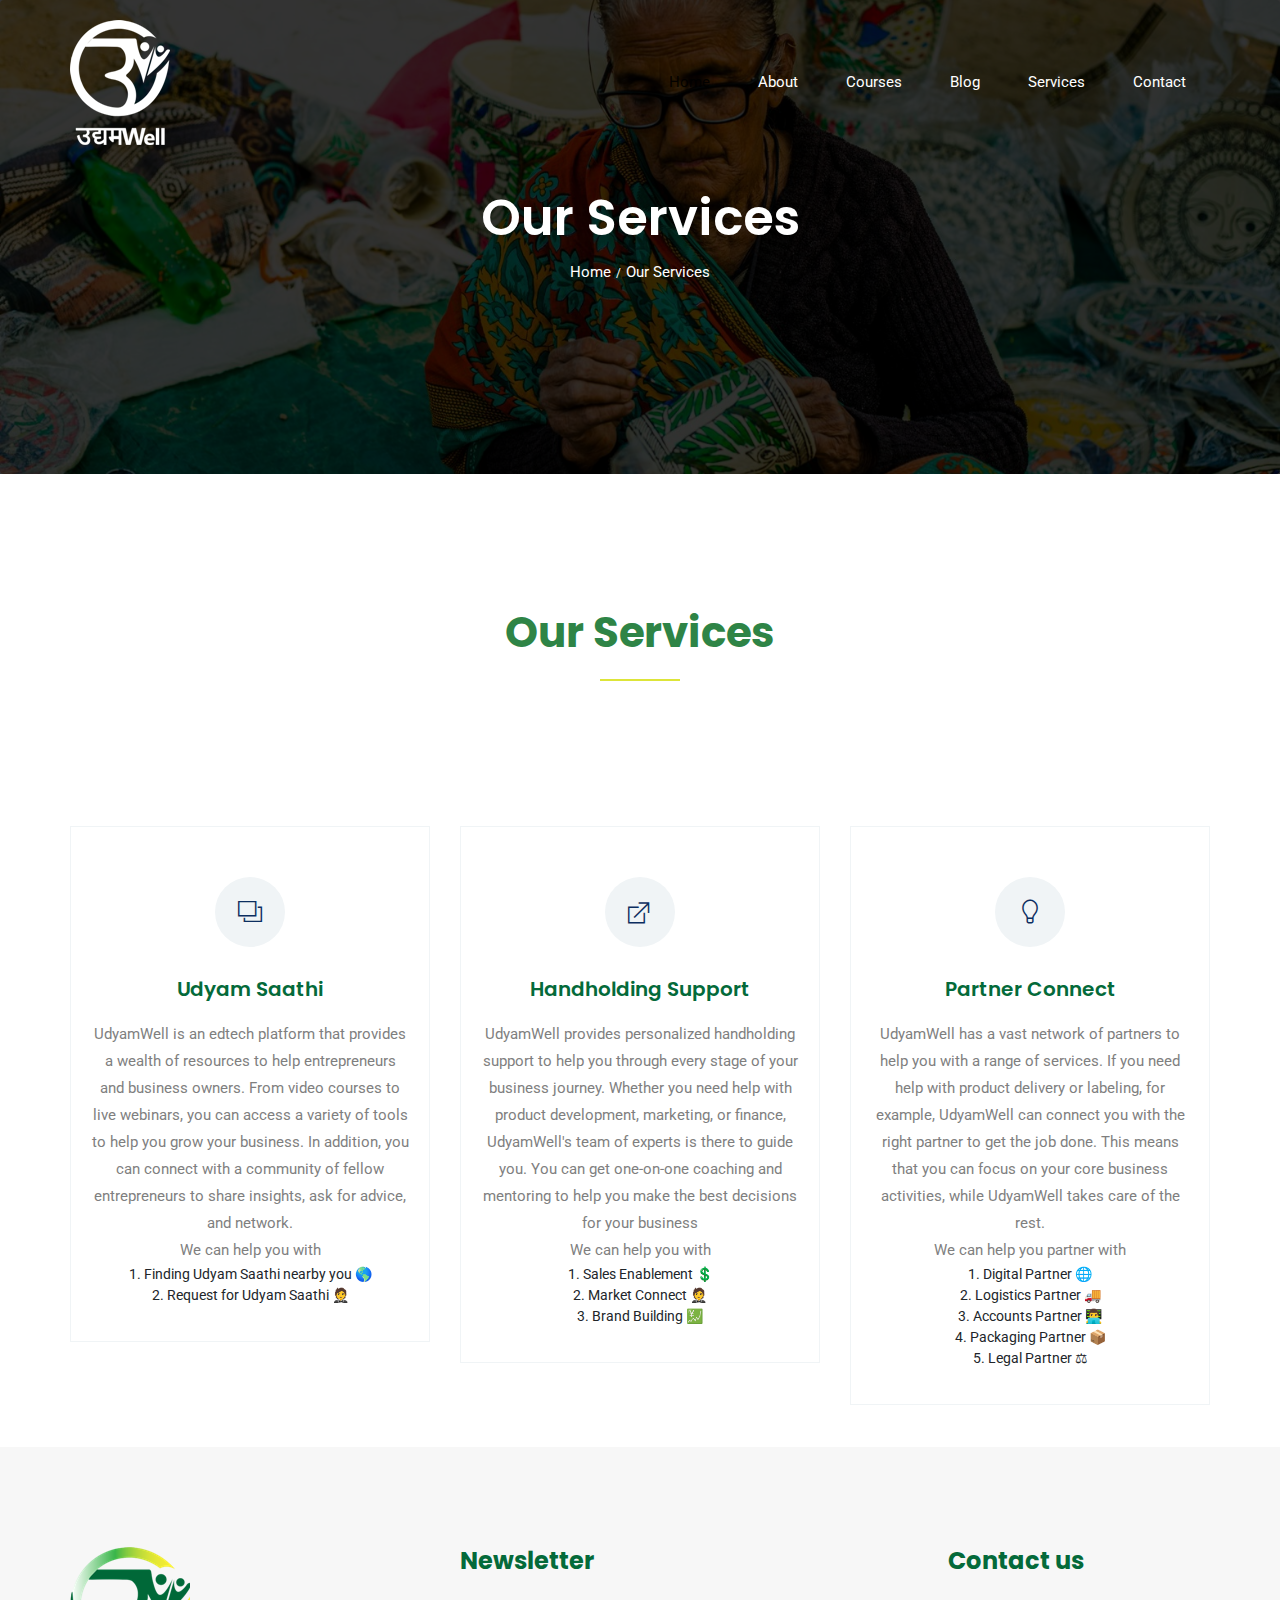
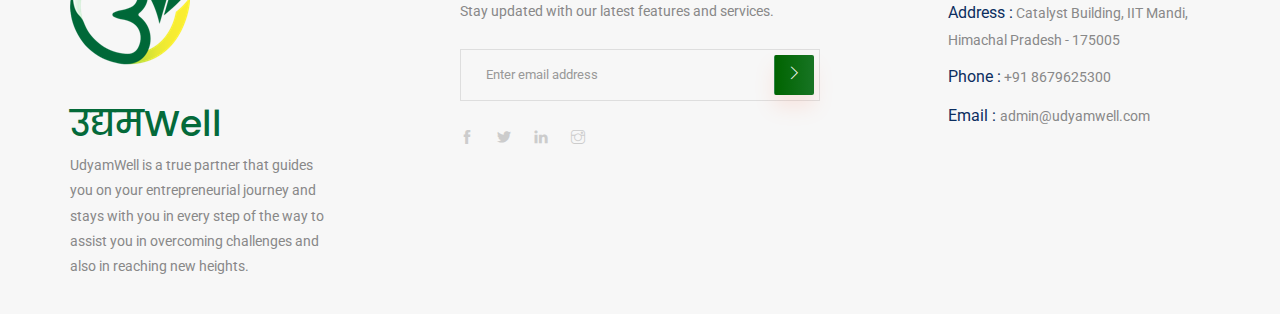
<file: services.html>
<!doctype html>
<html lang="en">

<head>
    <!-- Required meta tags -->
    <meta charset="utf-8">
    <meta name="viewport" content="width=device-width, initial-scale=1, shrink-to-fit=no">
    <title>UdyamWell</title>
    <link rel="icon" href="img/favicon.png">
    <!-- Bootstrap CSS -->
    <link rel="stylesheet" href="css/bootstrap.min.css">
    <!-- animate CSS -->
    <link rel="stylesheet" href="css/animate.css">
    <!-- owl carousel CSS -->
    <link rel="stylesheet" href="css/owl.carousel.min.css">
    <!-- themify CSS -->
    <link rel="stylesheet" href="css/themify-icons.css">
    <!-- flaticon CSS -->
    <link rel="stylesheet" href="css/flaticon.css">
    <!-- font awesome CSS -->
    <link rel="stylesheet" href="css/magnific-popup.css">
    <!-- swiper CSS -->
    <link rel="stylesheet" href="css/slick.css">
    <!-- style CSS -->
    <link rel="stylesheet" href="css/style.css">
</head>

<body>
    <!--::header part start::-->
    <header class="main_menu single_page_menu">
        <div class="container">
            <div class="row align-items-center">
                <div class="col-lg-12">
                    <nav class="navbar navbar-expand-lg navbar-light">
                        <a class="navbar-brand logo_1" href="index.html"> <img src="img/single_page_logo.png" alt="logo"> </a>
                        <a class="navbar-brand logo_2" href="index.html"> <img src="img/logo1.png" alt="logo"> </a>
                        <button class="navbar-toggler" type="button" data-toggle="collapse"
                            data-target="#navbarSupportedContent" aria-controls="navbarSupportedContent"
                            aria-expanded="false" aria-label="Toggle navigation">
                            <span class="navbar-toggler-icon"></span>
                        </button>

                        <div class="collapse navbar-collapse main-menu-item justify-content-end"
                            id="navbarSupportedContent">
                            <ul class="navbar-nav align-items-center">
                                <li class="nav-item active">
                                    <a class="nav-link" href="index.html">Home</a>
                                </li>
                                <li class="nav-item">
                                    <a class="nav-link" href="about.html">About</a>
                                </li>
                                <li class="nav-item">
                                    <a class="nav-link" href="cource.html">Courses</a>
                                </li>
                                <li class="nav-item">
                                    <a class="nav-link" href="blog.html">Blog</a>
                                </li>
                                <li class="nav-item">
                                    <a class="nav-link" href="services.html">Services</a>
                                </li>
                                <li class="nav-item">
                                    <a class="nav-link" href="contact.html">Contact</a>
                                </li>
                            </ul>
                        </div>
                    </nav>
                </div>
            </div>
        </div>
    </header>
    <!-- Header part end-->

    <!-- breadcrumb start-->
    <section class="breadcrumb breadcrumb_bg">
        <div class="container">
            <div class="row">
                <div class="col-lg-12">
                    <div class="breadcrumb_iner text-center">
                        <div class="breadcrumb_iner_item">
                            <h2>Our Services</h2>
                            <p>Home<span>/</span>Our Services</p>
                        </div>
                    </div>
                </div>
            </div>
        </div>
    </section>
    <!-- breadcrumb start-->

    <section class="special_cource padding_top">
        <div class="container">
            <div class="row justify-content-center">
                <div class="col-xl-5">
                    <div class="section_tittle text-center">
                        <h2>Our Services</h2>
                    </div>
                </div>
            </div>
        </div>
    </section>

    <section class="feature_part">
        <div class="container">
            <div class="row">
                <div class="col-sm-6 col-xl-4">
                    <div class="single_feature">
                        <div class="single_feature_part">
                            <span class="single_feature_icon"><i class="ti-layers"></i></span>
                            <h4>Udyam Saathi</h4>
                            <p>UdyamWell is an edtech platform that provides a wealth of resources to help entrepreneurs and business owners. From video courses to live webinars, you can access a variety of tools to help you grow your business. In addition, you can connect with a community of fellow entrepreneurs to share insights, ask for advice, and network.</p>
                            <p>We can help you with 
                                <ul type="disc" class="text-center justify-content-start">
                                    <li>1. Finding Udyam Saathi nearby you 🌎</li>
                                    <li>2. Request for Udyam Saathi 🤵</li>
                                </ul>
                            </p>
                        </div>
                    </div>
                </div>
                <div class="col-sm-6 col-xl-4">
                    <div class="single_feature">
                        <div class="single_feature_part">
                            <span class="single_feature_icon"><i class="ti-new-window"></i></span>
                            <h4>Handholding Support</h4>
                            <p>UdyamWell provides personalized handholding support to help you through every stage of your business journey. Whether you need help with product development, marketing, or finance, UdyamWell's team of experts is there to guide you. You can get one-on-one coaching and mentoring to help you make the best decisions for your business</p>
                            <p>We can help you with 
                                <ul type="disc" class="text-center justify-content-start">
                                    <li>1. Sales Enablement 💲</li>
                                    <li>2. Market Connect 🤵</li>
                                    <li>3. Brand Building 💹</li>
                                </ul>
                            </p>
                        </div>
                    </div>
                </div>
                <div class="col-sm-6 col-xl-4">
                    <div class="single_feature">
                        <div class="single_feature_part single_feature_part_2">
                            <span class="single_service_icon style_icon"><i class="ti-light-bulb"></i></span>
                            <h4>Partner Connect</h4>
                            <p>UdyamWell has a vast network of partners to help you with a range of services. If you need help with product delivery or labeling, for example, UdyamWell can connect you with the right partner to get the job done. This means that you can focus on your core business activities, while UdyamWell takes care of the rest.</p>
                            <p>We can help you partner with 
                                <ul type="disc" class="text-center justify-content-start">
                                    <li>1. Digital Partner 🌐</li>
                                    <li>2. Logistics Partner 🚚</li>
                                    <li>3. Accounts Partner 👨‍💻</li>
                                    <li>4. Packaging Partner 📦</li>
                                    <li>5. Legal Partner ⚖</li>
                                </ul>
                            </p>
                        </div>
                    </div>
                </div>
            </div>
        </div>
    </section>

    <br ><br >

    <!-- footer part start-->
    <footer class="footer-area">
        <div class="container">
            <div class="row justify-content-between">
                <div class="col-sm-6 col-md-4 col-xl-3">
                    <div class="single-footer-widget footer_1">
                        <a href="index.html"> <img src="img/logo1.png" alt=""><h1>उद्यमWell</h1> </a>
                        <p>UdyamWell is a true partner that guides you on your entrepreneurial journey and stays with you in every step of the way to assist you in overcoming challenges and also in reaching new heights.</p>
                    </div>
                </div>
                <div class="col-sm-6 col-md-4 col-xl-4">
                    <div class="single-footer-widget footer_2">
                        <h4>Newsletter</h4>
                        <p>Stay updated with our latest features and services.
                        </p>
                        <form action="#">
                            <div class="form-group">
                                <div class="input-group mb-3">
                                    <input type="text" class="form-control" placeholder='Enter email address'
                                        onfocus="this.placeholder = ''"
                                        onblur="this.placeholder = 'Enter email address'">
                                    <div class="input-group-append">
                                        <button class="btn btn_1" type="button"><i class="ti-angle-right"></i></button>
                                    </div>
                                </div>
                            </div>
                        </form>
                        <div class="social_icon">
                            <a href="https://www/facebook.com/103844642681723"> <i class="ti-facebook"></i> </a>
                            <a href="https://www.twitter.com/UdyamWell"> <i class="ti-twitter-alt"></i> </a>
                            <a href="https://www.linkedin.com/company/udyamwell"> <i class="ti-linkedin"></i> </a>
                            <a href="https://www.instagram.com/udyamwell"> <i class="ti-instagram"></i> </a>
                        </div>
                    </div>
                </div>
                <div class="col-xl-3 col-sm-6 col-md-4">
                    <div class="single-footer-widget footer_2">
                        <h4>Contact us</h4>
                        <div class="contact_info">
                            <p><span> Address :</span> Catalyst Building, IIT Mandi, Himachal Pradesh - 175005</p>
                            <p><span> Phone :</span> +91 8679625300</p>
                            <p><span> Email : </span>admin@udyamwell.com </p>
                        </div>
                        <div id="google_translate_element"></div>
 
                        <script type="text/javascript">
                            function googleTranslateElementInit() {
                                new google.translate.TranslateElement(
                                    {pageLanguage: 'en'},
                                    'google_translate_element'
                                );
                            }
                        </script>
 
                        <script type="text/javascript" src="https://translate.google.com/translate_a/element.js?cb=googleTranslateElementInit"></script>
                    </div>
                </div>
            </div>

        </div>
    </footer>
    <!-- footer part end-->

    <!-- jquery plugins here-->
    <!-- jquery -->
    <script src="js/jquery-1.12.1.min.js"></script>
    <!-- popper js -->
    <script src="js/popper.min.js"></script>
    <!-- bootstrap js -->
    <script src="js/bootstrap.min.js"></script>
    <!-- easing js -->
    <script src="js/jquery.magnific-popup.js"></script>
    <!-- swiper js -->
    <script src="js/swiper.min.js"></script>
    <!-- swiper js -->
    <script src="js/masonry.pkgd.js"></script>
    <!-- particles js -->
    <script src="js/owl.carousel.min.js"></script>
    <script src="js/jquery.nice-select.min.js"></script>
    <!-- swiper js -->
    <script src="js/slick.min.js"></script>
    <script src="js/jquery.counterup.min.js"></script>
    <script src="js/waypoints.min.js"></script>
    <!-- custom js -->
    <script src="js/custom.js"></script>
</body>

</html>
</file>
<file: css/themify-icons.css>
@font-face {
	font-family: 'themify';
	src:url('../fonts/themify.eot?-fvbane');
	src:url('../fonts/themify.eot?#iefix-fvbane') format('embedded-opentype'),
		url('../fonts/themify.woff?-fvbane') format('woff'),
		url('../fonts/themify.ttf?-fvbane') format('truetype'),
		url('../fonts/themify.svg?-fvbane#themify') format('svg');
	font-weight: normal;
	font-style: normal;
}

[class^="ti-"], [class*=" ti-"] {
	font-family: 'themify';
	speak: none;
	font-style: normal;
	font-weight: normal;
	font-variant: normal;
	text-transform: none;
	line-height: 1;

	/* Better Font Rendering =========== */
	-webkit-font-smoothing: antialiased;
	-moz-osx-font-smoothing: grayscale;
}

.ti-wand:before {
	content: "\e600";
}
.ti-volume:before {
	content: "\e601";
}
.ti-user:before {
	content: "\e602";
}
.ti-unlock:before {
	content: "\e603";
}
.ti-unlink:before {
	content: "\e604";
}
.ti-trash:before {
	content: "\e605";
}
.ti-thought:before {
	content: "\e606";
}
.ti-target:before {
	content: "\e607";
}
.ti-tag:before {
	content: "\e608";
}
.ti-tablet:before {
	content: "\e609";
}
.ti-star:before {
	content: "\e60a";
}
.ti-spray:before {
	content: "\e60b";
}
.ti-signal:before {
	content: "\e60c";
}
.ti-shopping-cart:before {
	content: "\e60d";
}
.ti-shopping-cart-full:before {
	content: "\e60e";
}
.ti-settings:before {
	content: "\e60f";
}
.ti-search:before {
	content: "\e610";
}
.ti-zoom-in:before {
	content: "\e611";
}
.ti-zoom-out:before {
	content: "\e612";
}
.ti-cut:before {
	content: "\e613";
}
.ti-ruler:before {
	content: "\e614";
}
.ti-ruler-pencil:before {
	content: "\e615";
}
.ti-ruler-alt:before {
	content: "\e616";
}
.ti-bookmark:before {
	content: "\e617";
}
.ti-bookmark-alt:before {
	content: "\e618";
}
.ti-reload:before {
	content: "\e619";
}
.ti-plus:before {
	content: "\e61a";
}
.ti-pin:before {
	content: "\e61b";
}
.ti-pencil:before {
	content: "\e61c";
}
.ti-pencil-alt:before {
	content: "\e61d";
}
.ti-paint-roller:before {
	content: "\e61e";
}
.ti-paint-bucket:before {
	content: "\e61f";
}
.ti-na:before {
	content: "\e620";
}
.ti-mobile:before {
	content: "\e621";
}
.ti-minus:before {
	content: "\e622";
}
.ti-medall:before {
	content: "\e623";
}
.ti-medall-alt:before {
	content: "\e624";
}
.ti-marker:before {
	content: "\e625";
}
.ti-marker-alt:before {
	content: "\e626";
}
.ti-arrow-up:before {
	content: "\e627";
}
.ti-arrow-right:before {
	content: "\e628";
}
.ti-arrow-left:before {
	content: "\e629";
}
.ti-arrow-down:before {
	content: "\e62a";
}
.ti-lock:before {
	content: "\e62b";
}
.ti-location-arrow:before {
	content: "\e62c";
}
.ti-link:before {
	content: "\e62d";
}
.ti-layout:before {
	content: "\e62e";
}
.ti-layers:before {
	content: "\e62f";
}
.ti-layers-alt:before {
	content: "\e630";
}
.ti-key:before {
	content: "\e631";
}
.ti-import:before {
	content: "\e632";
}
.ti-image:before {
	content: "\e633";
}
.ti-heart:before {
	content: "\e634";
}
.ti-heart-broken:before {
	content: "\e635";
}
.ti-hand-stop:before {
	content: "\e636";
}
.ti-hand-open:before {
	content: "\e637";
}
.ti-hand-drag:before {
	content: "\e638";
}
.ti-folder:before {
	content: "\e639";
}
.ti-flag:before {
	content: "\e63a";
}
.ti-flag-alt:before {
	content: "\e63b";
}
.ti-flag-alt-2:before {
	content: "\e63c";
}
.ti-eye:before {
	content: "\e63d";
}
.ti-export:before {
	content: "\e63e";
}
.ti-exchange-vertical:before {
	content: "\e63f";
}
.ti-desktop:before {
	content: "\e640";
}
.ti-cup:before {
	content: "\e641";
}
.ti-crown:before {
	content: "\e642";
}
.ti-comments:before {
	content: "\e643";
}
.ti-comment:before {
	content: "\e644";
}
.ti-comment-alt:before {
	content: "\e645";
}
.ti-close:before {
	content: "\e646";
}
.ti-clip:before {
	content: "\e647";
}
.ti-angle-up:before {
	content: "\e648";
}
.ti-angle-right:before {
	content: "\e649";
}
.ti-angle-left:before {
	content: "\e64a";
}
.ti-angle-down:before {
	content: "\e64b";
}
.ti-check:before {
	content: "\e64c";
}
.ti-check-box:before {
	content: "\e64d";
}
.ti-camera:before {
	content: "\e64e";
}
.ti-announcement:before {
	content: "\e64f";
}
.ti-brush:before {
	content: "\e650";
}
.ti-briefcase:before {
	content: "\e651";
}
.ti-bolt:before {
	content: "\e652";
}
.ti-bolt-alt:before {
	content: "\e653";
}
.ti-blackboard:before {
	content: "\e654";
}
.ti-bag:before {
	content: "\e655";
}
.ti-move:before {
	content: "\e656";
}
.ti-arrows-vertical:before {
	content: "\e657";
}
.ti-arrows-horizontal:before {
	content: "\e658";
}
.ti-fullscreen:before {
	content: "\e659";
}
.ti-arrow-top-right:before {
	content: "\e65a";
}
.ti-arrow-top-left:before {
	content: "\e65b";
}
.ti-arrow-circle-up:before {
	content: "\e65c";
}
.ti-arrow-circle-right:before {
	content: "\e65d";
}
.ti-arrow-circle-left:before {
	content: "\e65e";
}
.ti-arrow-circle-down:before {
	content: "\e65f";
}
.ti-angle-double-up:before {
	content: "\e660";
}
.ti-angle-double-right:before {
	content: "\e661";
}
.ti-angle-double-left:before {
	content: "\e662";
}
.ti-angle-double-down:before {
	content: "\e663";
}
.ti-zip:before {
	content: "\e664";
}
.ti-world:before {
	content: "\e665";
}
.ti-wheelchair:before {
	content: "\e666";
}
.ti-view-list:before {
	content: "\e667";
}
.ti-view-list-alt:before {
	content: "\e668";
}
.ti-view-grid:before {
	content: "\e669";
}
.ti-uppercase:before {
	content: "\e66a";
}
.ti-upload:before {
	content: "\e66b";
}
.ti-underline:before {
	content: "\e66c";
}
.ti-truck:before {
	content: "\e66d";
}
.ti-timer:before {
	content: "\e66e";
}
.ti-ticket:before {
	content: "\e66f";
}
.ti-thumb-up:before {
	content: "\e670";
}
.ti-thumb-down:before {
	content: "\e671";
}
.ti-text:before {
	content: "\e672";
}
.ti-stats-up:before {
	content: "\e673";
}
.ti-stats-down:before {
	content: "\e674";
}
.ti-split-v:before {
	content: "\e675";
}
.ti-split-h:before {
	content: "\e676";
}
.ti-smallcap:before {
	content: "\e677";
}
.ti-shine:before {
	content: "\e678";
}
.ti-shift-right:before {
	content: "\e679";
}
.ti-shift-left:before {
	content: "\e67a";
}
.ti-shield:before {
	content: "\e67b";
}
.ti-notepad:before {
	content: "\e67c";
}
.ti-server:before {
	content: "\e67d";
}
.ti-quote-right:before {
	content: "\e67e";
}
.ti-quote-left:before {
	content: "\e67f";
}
.ti-pulse:before {
	content: "\e680";
}
.ti-printer:before {
	content: "\e681";
}
.ti-power-off:before {
	content: "\e682";
}
.ti-plug:before {
	content: "\e683";
}
.ti-pie-chart:before {
	content: "\e684";
}
.ti-paragraph:before {
	content: "\e685";
}
.ti-panel:before {
	content: "\e686";
}
.ti-package:before {
	content: "\e687";
}
.ti-music:before {
	content: "\e688";
}
.ti-music-alt:before {
	content: "\e689";
}
.ti-mouse:before {
	content: "\e68a";
}
.ti-mouse-alt:before {
	content: "\e68b";
}
.ti-money:before {
	content: "\e68c";
}
.ti-microphone:before {
	content: "\e68d";
}
.ti-menu:before {
	content: "\e68e";
}
.ti-menu-alt:before {
	content: "\e68f";
}
.ti-map:before {
	content: "\e690";
}
.ti-map-alt:before {
	content: "\e691";
}
.ti-loop:before {
	content: "\e692";
}
.ti-location-pin:before {
	content: "\e693";
}
.ti-list:before {
	content: "\e694";
}
.ti-light-bulb:before {
	content: "\e695";
}
.ti-Italic:before {
	content: "\e696";
}
.ti-info:before {
	content: "\e697";
}
.ti-infinite:before {
	content: "\e698";
}
.ti-id-badge:before {
	content: "\e699";
}
.ti-hummer:before {
	content: "\e69a";
}
.ti-home:before {
	content: "\e69b";
}
.ti-help:before {
	content: "\e69c";
}
.ti-headphone:before {
	content: "\e69d";
}
.ti-harddrives:before {
	content: "\e69e";
}
.ti-harddrive:before {
	content: "\e69f";
}
.ti-gift:before {
	content: "\e6a0";
}
.ti-game:before {
	content: "\e6a1";
}
.ti-filter:before {
	content: "\e6a2";
}
.ti-files:before {
	content: "\e6a3";
}
.ti-file:before {
	content: "\e6a4";
}
.ti-eraser:before {
	content: "\e6a5";
}
.ti-envelope:before {
	content: "\e6a6";
}
.ti-download:before {
	content: "\e6a7";
}
.ti-direction:before {
	content: "\e6a8";
}
.ti-direction-alt:before {
	content: "\e6a9";
}
.ti-dashboard:before {
	content: "\e6aa";
}
.ti-control-stop:before {
	content: "\e6ab";
}
.ti-control-shuffle:before {
	content: "\e6ac";
}
.ti-control-play:before {
	content: "\e6ad";
}
.ti-control-pause:before {
	content: "\e6ae";
}
.ti-control-forward:before {
	content: "\e6af";
}
.ti-control-backward:before {
	content: "\e6b0";
}
.ti-cloud:before {
	content: "\e6b1";
}
.ti-cloud-up:before {
	content: "\e6b2";
}
.ti-cloud-down:before {
	content: "\e6b3";
}
.ti-clipboard:before {
	content: "\e6b4";
}
.ti-car:before {
	content: "\e6b5";
}
.ti-calendar:before {
	content: "\e6b6";
}
.ti-book:before {
	content: "\e6b7";
}
.ti-bell:before {
	content: "\e6b8";
}
.ti-basketball:before {
	content: "\e6b9";
}
.ti-bar-chart:before {
	content: "\e6ba";
}
.ti-bar-chart-alt:before {
	content: "\e6bb";
}
.ti-back-right:before {
	content: "\e6bc";
}
.ti-back-left:before {
	content: "\e6bd";
}
.ti-arrows-corner:before {
	content: "\e6be";
}
.ti-archive:before {
	content: "\e6bf";
}
.ti-anchor:before {
	content: "\e6c0";
}
.ti-align-right:before {
	content: "\e6c1";
}
.ti-align-left:before {
	content: "\e6c2";
}
.ti-align-justify:before {
	content: "\e6c3";
}
.ti-align-center:before {
	content: "\e6c4";
}
.ti-alert:before {
	content: "\e6c5";
}
.ti-alarm-clock:before {
	content: "\e6c6";
}
.ti-agenda:before {
	content: "\e6c7";
}
.ti-write:before {
	content: "\e6c8";
}
.ti-window:before {
	content: "\e6c9";
}
.ti-widgetized:before {
	content: "\e6ca";
}
.ti-widget:before {
	content: "\e6cb";
}
.ti-widget-alt:before {
	content: "\e6cc";
}
.ti-wallet:before {
	content: "\e6cd";
}
.ti-video-clapper:before {
	content: "\e6ce";
}
.ti-video-camera:before {
	content: "\e6cf";
}
.ti-vector:before {
	content: "\e6d0";
}
.ti-themify-logo:before {
	content: "\e6d1";
}
.ti-themify-favicon:before {
	content: "\e6d2";
}
.ti-themify-favicon-alt:before {
	content: "\e6d3";
}
.ti-support:before {
	content: "\e6d4";
}
.ti-stamp:before {
	content: "\e6d5";
}
.ti-split-v-alt:before {
	content: "\e6d6";
}
.ti-slice:before {
	content: "\e6d7";
}
.ti-shortcode:before {
	content: "\e6d8";
}
.ti-shift-right-alt:before {
	content: "\e6d9";
}
.ti-shift-left-alt:before {
	content: "\e6da";
}
.ti-ruler-alt-2:before {
	content: "\e6db";
}
.ti-receipt:before {
	content: "\e6dc";
}
.ti-pin2:before {
	content: "\e6dd";
}
.ti-pin-alt:before {
	content: "\e6de";
}
.ti-pencil-alt2:before {
	content: "\e6df";
}
.ti-palette:before {
	content: "\e6e0";
}
.ti-more:before {
	content: "\e6e1";
}
.ti-more-alt:before {
	content: "\e6e2";
}
.ti-microphone-alt:before {
	content: "\e6e3";
}
.ti-magnet:before {
	content: "\e6e4";
}
.ti-line-double:before {
	content: "\e6e5";
}
.ti-line-dotted:before {
	content: "\e6e6";
}
.ti-line-dashed:before {
	content: "\e6e7";
}
.ti-layout-width-full:before {
	content: "\e6e8";
}
.ti-layout-width-default:before {
	content: "\e6e9";
}
.ti-layout-width-default-alt:before {
	content: "\e6ea";
}
.ti-layout-tab:before {
	content: "\e6eb";
}
.ti-layout-tab-window:before {
	content: "\e6ec";
}
.ti-layout-tab-v:before {
	content: "\e6ed";
}
.ti-layout-tab-min:before {
	content: "\e6ee";
}
.ti-layout-slider:before {
	content: "\e6ef";
}
.ti-layout-slider-alt:before {
	content: "\e6f0";
}
.ti-layout-sidebar-right:before {
	content: "\e6f1";
}
.ti-layout-sidebar-none:before {
	content: "\e6f2";
}
.ti-layout-sidebar-left:before {
	content: "\e6f3";
}
.ti-layout-placeholder:before {
	content: "\e6f4";
}
.ti-layout-menu:before {
	content: "\e6f5";
}
.ti-layout-menu-v:before {
	content: "\e6f6";
}
.ti-layout-menu-separated:before {
	content: "\e6f7";
}
.ti-layout-menu-full:before {
	content: "\e6f8";
}
.ti-layout-media-right-alt:before {
	content: "\e6f9";
}
.ti-layout-media-right:before {
	content: "\e6fa";
}
.ti-layout-media-overlay:before {
	content: "\e6fb";
}
.ti-layout-media-overlay-alt:before {
	content: "\e6fc";
}
.ti-layout-media-overlay-alt-2:before {
	content: "\e6fd";
}
.ti-layout-media-left-alt:before {
	content: "\e6fe";
}
.ti-layout-media-left:before {
	content: "\e6ff";
}
.ti-layout-media-center-alt:before {
	content: "\e700";
}
.ti-layout-media-center:before {
	content: "\e701";
}
.ti-layout-list-thumb:before {
	content: "\e702";
}
.ti-layout-list-thumb-alt:before {
	content: "\e703";
}
.ti-layout-list-post:before {
	content: "\e704";
}
.ti-layout-list-large-image:before {
	content: "\e705";
}
.ti-layout-line-solid:before {
	content: "\e706";
}
.ti-layout-grid4:before {
	content: "\e707";
}
.ti-layout-grid3:before {
	content: "\e708";
}
.ti-layout-grid2:before {
	content: "\e709";
}
.ti-layout-grid2-thumb:before {
	content: "\e70a";
}
.ti-layout-cta-right:before {
	content: "\e70b";
}
.ti-layout-cta-left:before {
	content: "\e70c";
}
.ti-layout-cta-center:before {
	content: "\e70d";
}
.ti-layout-cta-btn-right:before {
	content: "\e70e";
}
.ti-layout-cta-btn-left:before {
	content: "\e70f";
}
.ti-layout-column4:before {
	content: "\e710";
}
.ti-layout-column3:before {
	content: "\e711";
}
.ti-layout-column2:before {
	content: "\e712";
}
.ti-layout-accordion-separated:before {
	content: "\e713";
}
.ti-layout-accordion-merged:before {
	content: "\e714";
}
.ti-layout-accordion-list:before {
	content: "\e715";
}
.ti-ink-pen:before {
	content: "\e716";
}
.ti-info-alt:before {
	content: "\e717";
}
.ti-help-alt:before {
	content: "\e718";
}
.ti-headphone-alt:before {
	content: "\e719";
}
.ti-hand-point-up:before {
	content: "\e71a";
}
.ti-hand-point-right:before {
	content: "\e71b";
}
.ti-hand-point-left:before {
	content: "\e71c";
}
.ti-hand-point-down:before {
	content: "\e71d";
}
.ti-gallery:before {
	content: "\e71e";
}
.ti-face-smile:before {
	content: "\e71f";
}
.ti-face-sad:before {
	content: "\e720";
}
.ti-credit-card:before {
	content: "\e721";
}
.ti-control-skip-forward:before {
	content: "\e722";
}
.ti-control-skip-backward:before {
	content: "\e723";
}
.ti-control-record:before {
	content: "\e724";
}
.ti-control-eject:before {
	content: "\e725";
}
.ti-comments-smiley:before {
	content: "\e726";
}
.ti-brush-alt:before {
	content: "\e727";
}
.ti-youtube:before {
	content: "\e728";
}
.ti-vimeo:before {
	content: "\e729";
}
.ti-twitter:before {
	content: "\e72a";
}
.ti-time:before {
	content: "\e72b";
}
.ti-tumblr:before {
	content: "\e72c";
}
.ti-skype:before {
	content: "\e72d";
}
.ti-share:before {
	content: "\e72e";
}
.ti-share-alt:before {
	content: "\e72f";
}
.ti-rocket:before {
	content: "\e730";
}
.ti-pinterest:before {
	content: "\e731";
}
.ti-new-window:before {
	content: "\e732";
}
.ti-microsoft:before {
	content: "\e733";
}
.ti-list-ol:before {
	content: "\e734";
}
.ti-linkedin:before {
	content: "\e735";
}
.ti-layout-sidebar-2:before {
	content: "\e736";
}
.ti-layout-grid4-alt:before {
	content: "\e737";
}
.ti-layout-grid3-alt:before {
	content: "\e738";
}
.ti-layout-grid2-alt:before {
	content: "\e739";
}
.ti-layout-column4-alt:before {
	content: "\e73a";
}
.ti-layout-column3-alt:before {
	content: "\e73b";
}
.ti-layout-column2-alt:before {
	content: "\e73c";
}
.ti-instagram:before {
	content: "\e73d";
}
.ti-google:before {
	content: "\e73e";
}
.ti-github:before {
	content: "\e73f";
}
.ti-flickr:before {
	content: "\e740";
}
.ti-facebook:before {
	content: "\e741";
}
.ti-dropbox:before {
	content: "\e742";
}
.ti-dribbble:before {
	content: "\e743";
}
.ti-apple:before {
	content: "\e744";
}
.ti-android:before {
	content: "\e745";
}
.ti-save:before {
	content: "\e746";
}
.ti-save-alt:before {
	content: "\e747";
}
.ti-yahoo:before {
	content: "\e748";
}
.ti-wordpress:before {
	content: "\e749";
}
.ti-vimeo-alt:before {
	content: "\e74a";
}
.ti-twitter-alt:before {
	content: "\e74b";
}
.ti-tumblr-alt:before {
	content: "\e74c";
}
.ti-trello:before {
	content: "\e74d";
}
.ti-stack-overflow:before {
	content: "\e74e";
}
.ti-soundcloud:before {
	content: "\e74f";
}
.ti-sharethis:before {
	content: "\e750";
}
.ti-sharethis-alt:before {
	content: "\e751";
}
.ti-reddit:before {
	content: "\e752";
}
.ti-pinterest-alt:before {
	content: "\e753";
}
.ti-microsoft-alt:before {
	content: "\e754";
}
.ti-linux:before {
	content: "\e755";
}
.ti-jsfiddle:before {
	content: "\e756";
}
.ti-joomla:before {
	content: "\e757";
}
.ti-html5:before {
	content: "\e758";
}
.ti-flickr-alt:before {
	content: "\e759";
}
.ti-email:before {
	content: "\e75a";
}
.ti-drupal:before {
	content: "\e75b";
}
.ti-dropbox-alt:before {
	content: "\e75c";
}
.ti-css3:before {
	content: "\e75d";
}
.ti-rss:before {
	content: "\e75e";
}
.ti-rss-alt:before {
	content: "\e75f";
}
</file>
<file: css/flaticon.css>
/*
  	Flaticon icon font: Flaticon
  	Creation date: 09/04/2019 10:10
  	*/

@font-face {
  font-family: "Flaticon";
  src: url("../fonts/Flaticon.eot");
  src: url("../fonts/Flaticon.eot?#iefix") format("embedded-opentype"),
       url("../fonts/Flaticon.woff2") format("woff2"),
       url("../fonts/Flaticon.woff") format("woff"),
       url("../fonts/Flaticon.ttf") format("truetype"),
       url("../fonts/Flaticon.svg#Flaticon") format("svg");
  font-weight: normal;
  font-style: normal;
}

@media screen and (-webkit-min-device-pixel-ratio:0) {
  @font-face {
    font-family: "Flaticon";
    src: url("./Flaticon.svg#Flaticon") format("svg");
  }
}

[class^="flaticon-"]:before, [class*=" flaticon-"]:before,
[class^="flaticon-"]:after, [class*=" flaticon-"]:after {   
  font-family: Flaticon;
        font-size: 30px;
       font-style: normal;
       color: #fff;
}

.flaticon-growth:before { content: "\f100"; }
.flaticon-wallet:before { content: "\f101"; }
</file>
<file: css/style.css>
/**************** extend css start ****************/
@import url("https://fonts.googleapis.com/css?family=Open+Sans:800|Poppins:300,400,500,600,700,800|Roboto:300,400,500");
/* line 2, E:/172 Etrain Education/172_Etrain_Education_html/sass/_extends.scss */
.btn_1, .btn_2:hover, .main_menu .navbar-toggler:after, .banner_part .banner_text .btn_1, .feature_part .single_feature:hover span {
  background-image: linear-gradient(to left, #2e8446, #006400);
}

/* line 6, E:/172 Etrain Education/172_Etrain_Education_html/sass/_extends.scss */
.member_counter {
  background-image: -moz-linear-gradient(0deg, #006400 0%, #8FBC8F 100%);
  background-image: -webkit-linear-gradient(0deg, #006400 0%, #8FBC8F 100%);
  background-image: -ms-linear-gradient(0deg, #006400 0%, #8FBC8F 100%);
}

/**************** extend css start ****************/
/**************** common css start ****************/
/* line 3, E:/172 Etrain Education/172_Etrain_Education_html/sass/_common.scss */
body {
  font-family: "Roboto", sans-serif;
  padding: 0;
  margin: 0;
  font-size: 14px;
}

/* line 9, E:/172 Etrain Education/172_Etrain_Education_html/sass/_common.scss */
.message_submit_form:focus {
  outline: none;
}

/* line 12, E:/172 Etrain Education/172_Etrain_Education_html/sass/_common.scss */
input:hover, input:focus {
  outline: none !important;
}

/* line 15, E:/172 Etrain Education/172_Etrain_Education_html/sass/_common.scss */
.gray_bg {
  background-color: #f7f7f7;
}

/* line 18, E:/172 Etrain Education/172_Etrain_Education_html/sass/_common.scss */
.section_padding {
  padding: 140px 0px;
}

@media only screen and (min-width: 992px) and (max-width: 1200px) {
  /* line 18, E:/172 Etrain Education/172_Etrain_Education_html/sass/_common.scss */
  .section_padding {
    padding: 80px 0px;
  }
}

@media only screen and (min-width: 768px) and (max-width: 991px) {
  /* line 18, E:/172 Etrain Education/172_Etrain_Education_html/sass/_common.scss */
  .section_padding {
    padding: 70px 0px;
  }
}

@media (max-width: 576px) {
  /* line 18, E:/172 Etrain Education/172_Etrain_Education_html/sass/_common.scss */
  .section_padding {
    padding: 70px 0px;
  }
}

@media only screen and (min-width: 576px) and (max-width: 767px) {
  /* line 18, E:/172 Etrain Education/172_Etrain_Education_html/sass/_common.scss */
  .section_padding {
    padding: 70px 0px;
  }
}

/* line 33, E:/172 Etrain Education/172_Etrain_Education_html/sass/_common.scss */
.single_padding_top {
  padding-top: 140px !important;
}

@media only screen and (min-width: 992px) and (max-width: 1200px) {
  /* line 33, E:/172 Etrain Education/172_Etrain_Education_html/sass/_common.scss */
  .single_padding_top {
    padding-top: 70px !important;
  }
}

@media only screen and (min-width: 768px) and (max-width: 991px) {
  /* line 33, E:/172 Etrain Education/172_Etrain_Education_html/sass/_common.scss */
  .single_padding_top {
    padding-top: 70px !important;
  }
}

@media (max-width: 576px) {
  /* line 33, E:/172 Etrain Education/172_Etrain_Education_html/sass/_common.scss */
  .single_padding_top {
    padding-top: 70px !important;
  }
}

@media only screen and (min-width: 576px) and (max-width: 767px) {
  /* line 33, E:/172 Etrain Education/172_Etrain_Education_html/sass/_common.scss */
  .single_padding_top {
    padding-top: 80px !important;
  }
}

/* line 48, E:/172 Etrain Education/172_Etrain_Education_html/sass/_common.scss */
.padding_top {
  padding-top: 140px;
}

@media only screen and (min-width: 992px) and (max-width: 1200px) {
  /* line 48, E:/172 Etrain Education/172_Etrain_Education_html/sass/_common.scss */
  .padding_top {
    padding-top: 80px;
  }
}

@media only screen and (min-width: 768px) and (max-width: 991px) {
  /* line 48, E:/172 Etrain Education/172_Etrain_Education_html/sass/_common.scss */
  .padding_top {
    padding-top: 70px;
  }
}

@media (max-width: 576px) {
  /* line 48, E:/172 Etrain Education/172_Etrain_Education_html/sass/_common.scss */
  .padding_top {
    padding-top: 70px;
  }
}

@media only screen and (min-width: 576px) and (max-width: 767px) {
  /* line 48, E:/172 Etrain Education/172_Etrain_Education_html/sass/_common.scss */
  .padding_top {
    padding-top: 70px;
  }
}

/* line 63, E:/172 Etrain Education/172_Etrain_Education_html/sass/_common.scss */
a {
  text-decoration: none;
  -webkit-transition: 0.5s;
  transition: 0.5s;
}

/* line 66, E:/172 Etrain Education/172_Etrain_Education_html/sass/_common.scss */
a:hover {
  outline: none;
  text-decoration: none;
}

/* line 72, E:/172 Etrain Education/172_Etrain_Education_html/sass/_common.scss */
h1, h2, h3, h4, h5, h6 {
  color: #046a3a;
  font-family: "Poppins", sans-serif;
}

/* line 76, E:/172 Etrain Education/172_Etrain_Education_html/sass/_common.scss */
p {
  color: #666666;
  font-family: "Roboto", sans-serif;
  line-height: 1.929;
  font-size: 14px;
  margin-bottom: 0px;
  color: #888888;
}

/* line 85, E:/172 Etrain Education/172_Etrain_Education_html/sass/_common.scss */
h2 {
  font-size: 44px;
  line-height: 28px;
  color: #2e8446;
  font-weight: 600;
  line-height: 1.222;
}

@media (max-width: 576px) {
  /* line 85, E:/172 Etrain Education/172_Etrain_Education_html/sass/_common.scss */
  h2 {
    font-size: 22px;
    line-height: 25px;
  }
}

@media only screen and (min-width: 576px) and (max-width: 767px) {
  /* line 85, E:/172 Etrain Education/172_Etrain_Education_html/sass/_common.scss */
  h2 {
    font-size: 24px;
    line-height: 25px;
  }
}

/* line 102, E:/172 Etrain Education/172_Etrain_Education_html/sass/_common.scss */
h3 {
  font-size: 24px;
  line-height: 25px;
}

@media (max-width: 576px) {
  /* line 102, E:/172 Etrain Education/172_Etrain_Education_html/sass/_common.scss */
  h3 {
    font-size: 20px;
  }
}

/* line 111, E:/172 Etrain Education/172_Etrain_Education_html/sass/_common.scss */
h5 {
  font-size: 18px;
  line-height: 22px;
}

/* line 116, E:/172 Etrain Education/172_Etrain_Education_html/sass/_common.scss */
img {
  max-width: 100%;
}

/* line 119, E:/172 Etrain Education/172_Etrain_Education_html/sass/_common.scss */
a:focus, .button:focus, button:focus, .btn:focus {
  text-decoration: none;
  outline: none;
  box-shadow: none;
  -webkit-transition: 1s;
  transition: 1s;
}

/* line 126, E:/172 Etrain Education/172_Etrain_Education_html/sass/_common.scss */
.section_tittle {
  margin-bottom: 110px;
}

@media (max-width: 576px) {
  /* line 126, E:/172 Etrain Education/172_Etrain_Education_html/sass/_common.scss */
  .section_tittle {
    margin-bottom: 50px;
  }
}

@media only screen and (min-width: 576px) and (max-width: 767px) {
  /* line 126, E:/172 Etrain Education/172_Etrain_Education_html/sass/_common.scss */
  .section_tittle {
    margin-bottom: 50px;
  }
}

@media only screen and (min-width: 768px) and (max-width: 991px) {
  /* line 126, E:/172 Etrain Education/172_Etrain_Education_html/sass/_common.scss */
  .section_tittle {
    font-size: 50px;
  }
}

@media only screen and (min-width: 992px) and (max-width: 1200px) {
  /* line 126, E:/172 Etrain Education/172_Etrain_Education_html/sass/_common.scss */
  .section_tittle {
    margin-bottom: 50px;
  }
}

/* line 140, E:/172 Etrain Education/172_Etrain_Education_html/sass/_common.scss */
.section_tittle h2 {
  font-size: 42px;
  color: #2e8446;
  line-height: 37px;
  font-weight: 700;
  position: relative;
  position: relative;
}

/* line 147, E:/172 Etrain Education/172_Etrain_Education_html/sass/_common.scss */
.section_tittle h2:after {
  position: absolute;
  content: "";
  bottom: -30px;
  left: 0;
  right: 0;
  margin: 0 auto;
  text-align: center;
  width: 80px;
  height: 2px;
  background-color: #dde539;
}

@media (max-width: 576px) {
  /* line 147, E:/172 Etrain Education/172_Etrain_Education_html/sass/_common.scss */
  .section_tittle h2:after {
    bottom: -14px;
  }
}

@media only screen and (min-width: 576px) and (max-width: 767px) {
  /* line 147, E:/172 Etrain Education/172_Etrain_Education_html/sass/_common.scss */
  .section_tittle h2:after {
    bottom: -14px;
  }
}

@media only screen and (min-width: 768px) and (max-width: 991px) {
  /* line 147, E:/172 Etrain Education/172_Etrain_Education_html/sass/_common.scss */
  .section_tittle h2:after {
    bottom: -14px;
  }
}

@media only screen and (min-width: 992px) and (max-width: 1200px) {
  /* line 147, E:/172 Etrain Education/172_Etrain_Education_html/sass/_common.scss */
  .section_tittle h2:after {
    bottom: -14px;
  }
}

@media (max-width: 576px) {
  /* line 140, E:/172 Etrain Education/172_Etrain_Education_html/sass/_common.scss */
  .section_tittle h2 {
    font-size: 25px;
    line-height: 35px;
  }
}

@media only screen and (min-width: 576px) and (max-width: 767px) {
  /* line 140, E:/172 Etrain Education/172_Etrain_Education_html/sass/_common.scss */
  .section_tittle h2 {
    font-size: 25px;
    line-height: 35px;
  }
}

@media only screen and (min-width: 768px) and (max-width: 991px) {
  /* line 140, E:/172 Etrain Education/172_Etrain_Education_html/sass/_common.scss */
  .section_tittle h2 {
    font-size: 30px;
    line-height: 40px;
  }
}

@media only screen and (min-width: 992px) and (max-width: 1200px) {
  /* line 140, E:/172 Etrain Education/172_Etrain_Education_html/sass/_common.scss */
  .section_tittle h2 {
    font-size: 35px;
    line-height: 40px;
  }
}

/* line 189, E:/172 Etrain Education/172_Etrain_Education_html/sass/_common.scss */
.section_tittle p {
  color: #556172;
  font-weight: 500;
  text-transform: uppercase;
  line-height: 11px;
  margin-bottom: 26px;
}

@media (max-width: 576px) {
  /* line 189, E:/172 Etrain Education/172_Etrain_Education_html/sass/_common.scss */
  .section_tittle p {
    margin-bottom: 10px;
  }
}

@media only screen and (min-width: 576px) and (max-width: 767px) {
  /* line 189, E:/172 Etrain Education/172_Etrain_Education_html/sass/_common.scss */
  .section_tittle p {
    margin-bottom: 10px;
  }
}

@media only screen and (min-width: 768px) and (max-width: 991px) {
  /* line 189, E:/172 Etrain Education/172_Etrain_Education_html/sass/_common.scss */
  .section_tittle p {
    margin-bottom: 10px;
  }
}

@media only screen and (min-width: 992px) and (max-width: 1200px) {
  /* line 189, E:/172 Etrain Education/172_Etrain_Education_html/sass/_common.scss */
  .section_tittle p {
    margin-bottom: 10px;
  }
}

/* line 209, E:/172 Etrain Education/172_Etrain_Education_html/sass/_common.scss */
ul {
  list-style: none;
  margin: 0;
  padding: 0;
}

/* line 214, E:/172 Etrain Education/172_Etrain_Education_html/sass/_common.scss */
.mb_110 {
  margin-bottom: 110px;
}

@media (max-width: 576px) {
  /* line 214, E:/172 Etrain Education/172_Etrain_Education_html/sass/_common.scss */
  .mb_110 {
    margin-bottom: 220px;
  }
}

/* line 221, E:/172 Etrain Education/172_Etrain_Education_html/sass/_common.scss */
.mt_130 {
  margin-top: 130px;
}

@media (max-width: 576px) {
  /* line 221, E:/172 Etrain Education/172_Etrain_Education_html/sass/_common.scss */
  .mt_130 {
    margin-top: 70px;
  }
}

@media only screen and (min-width: 576px) and (max-width: 767px) {
  /* line 221, E:/172 Etrain Education/172_Etrain_Education_html/sass/_common.scss */
  .mt_130 {
    margin-top: 70px;
  }
}

@media only screen and (min-width: 768px) and (max-width: 991px) {
  /* line 221, E:/172 Etrain Education/172_Etrain_Education_html/sass/_common.scss */
  .mt_130 {
    margin-top: 70px;
  }
}

@media only screen and (min-width: 992px) and (max-width: 1200px) {
  /* line 221, E:/172 Etrain Education/172_Etrain_Education_html/sass/_common.scss */
  .mt_130 {
    margin-top: 70px;
  }
}

/* line 236, E:/172 Etrain Education/172_Etrain_Education_html/sass/_common.scss */
.mb_130 {
  margin-bottom: 130px;
}

@media (max-width: 576px) {
  /* line 236, E:/172 Etrain Education/172_Etrain_Education_html/sass/_common.scss */
  .mb_130 {
    margin-bottom: 70px;
  }
}

@media only screen and (min-width: 576px) and (max-width: 767px) {
  /* line 236, E:/172 Etrain Education/172_Etrain_Education_html/sass/_common.scss */
  .mb_130 {
    margin-bottom: 70px;
  }
}

@media only screen and (min-width: 768px) and (max-width: 991px) {
  /* line 236, E:/172 Etrain Education/172_Etrain_Education_html/sass/_common.scss */
  .mb_130 {
    margin-bottom: 70px;
  }
}

@media only screen and (min-width: 992px) and (max-width: 1200px) {
  /* line 236, E:/172 Etrain Education/172_Etrain_Education_html/sass/_common.scss */
  .mb_130 {
    margin-bottom: 70px;
  }
}

/* line 251, E:/172 Etrain Education/172_Etrain_Education_html/sass/_common.scss */
.padding_less_40 {
  margin-bottom: -50px;
}

/* line 254, E:/172 Etrain Education/172_Etrain_Education_html/sass/_common.scss */
.z_index {
  z-index: 9 !important;
  position: relative;
}

@media only screen and (min-width: 1200px) and (max-width: 3640px) {
  /* line 260, E:/172 Etrain Education/172_Etrain_Education_html/sass/_common.scss */
  .container {
    max-width: 1170px;
  }
}

@media (max-width: 1200px) {
  /* line 265, E:/172 Etrain Education/172_Etrain_Education_html/sass/_common.scss */
  [class*="hero-ani-"] {
    display: none !important;
  }
}

/**************** common css end ****************/
/* Main Button Area css
============================================================================================ */
/* line 3, E:/172 Etrain Education/172_Etrain_Education_html/sass/_button.scss */
.submit_btn {
  width: auto;
  display: inline-block;
  background: #fff;
  padding: 0px 50px;
  color: #fff;
  font-size: 13px;
  font-weight: 500;
  line-height: 50px;
  border-radius: 5px;
  outline: none !important;
  box-shadow: none !important;
  text-align: center;
  border: 1px solid #edeff2;
  cursor: pointer;
  -webkit-transition: 0.5s;
  transition: 0.5s;
}

/* line 19, E:/172 Etrain Education/172_Etrain_Education_html/sass/_button.scss */
.submit_btn:hover {
  background: transparent;
}

/* line 24, E:/172 Etrain Education/172_Etrain_Education_html/sass/_button.scss */
.btn_1 {
  display: inline-block;
  padding: 13.5px 45px;
  border-radius: 50px;
  font-size: 14px;
  color: #fff;
  -o-transition: all .4s ease-in-out;
  -webkit-transition: all .4s ease-in-out;
  transition: all .4s ease-in-out;
  text-transform: capitalize;
  background-size: 200% auto;
  border: 1px solid transparent;
  box-shadow: 0px 12px 20px 0px rgba(255, 126, 95, 0.15);
}

/* line 38, E:/172 Etrain Education/172_Etrain_Education_html/sass/_button.scss */
.btn_1:hover {
  color: #fff !important;
  background-position: right center;
  box-shadow: 0px 10px 30px 0px rgba(193, 34, 10, 0.2);
}

@media (max-width: 576px) {
  /* line 24, E:/172 Etrain Education/172_Etrain_Education_html/sass/_button.scss */
  .btn_1 {
    padding: 10px 30px;
    margin-top: 25px;
  }
}

@media only screen and (min-width: 576px) and (max-width: 767px) {
  /* line 24, E:/172 Etrain Education/172_Etrain_Education_html/sass/_button.scss */
  .btn_1 {
    padding: 10px 30px;
    margin-top: 30px;
  }
}

@media only screen and (min-width: 768px) and (max-width: 991px) {
  /* line 24, E:/172 Etrain Education/172_Etrain_Education_html/sass/_button.scss */
  .btn_1 {
    padding: 10px 30px;
    margin-top: 30px;
  }
}

/* line 60, E:/172 Etrain Education/172_Etrain_Education_html/sass/_button.scss */
.btn_2 {
  display: inline-block;
  padding: 13px 39px;
  border-radius: 50px;
  background-color: transparent;
  border: 1px solid #0c2e60;
  color: #0c2e60;
  font-size: 14px;
  -o-transition: all .4s ease-in-out;
  -webkit-transition: all .4s ease-in-out;
  transition: all .4s ease-in-out;
  text-transform: capitalize;
  background-size: 200% auto;
  font-size: 15px;
  font-weight: 500;
}

/* line 75, E:/172 Etrain Education/172_Etrain_Education_html/sass/_button.scss */
.btn_2:hover {
  color: #fff !important;
  background-position: right center;
  border: 1px solid transparent;
}

@media (max-width: 576px) {
  /* line 60, E:/172 Etrain Education/172_Etrain_Education_html/sass/_button.scss */
  .btn_2 {
    padding: 14px 30px;
    margin-top: 25px;
  }
}

@media only screen and (min-width: 576px) and (max-width: 767px) {
  /* line 60, E:/172 Etrain Education/172_Etrain_Education_html/sass/_button.scss */
  .btn_2 {
    padding: 14px 30px;
    margin-top: 30px;
  }
}

@media only screen and (min-width: 768px) and (max-width: 991px) {
  /* line 60, E:/172 Etrain Education/172_Etrain_Education_html/sass/_button.scss */
  .btn_2 {
    padding: 14px 30px;
    margin-top: 30px;
  }
}

/* line 97, E:/172 Etrain Education/172_Etrain_Education_html/sass/_button.scss */
.btn_4 {
  background-color: #dde539;
  padding: 3.5px 21px;
  background: #dde539;
  text-transform: capitalize;
  display: inline-block;
  border: 2px solid transparent;
  -webkit-transition: 0.5s;
  transition: 0.5s;
  color: #fff;
}

/* line 106, E:/172 Etrain Education/172_Etrain_Education_html/sass/_button.scss */
.btn_4:hover {
  background: #dde539;
  color: #fff;
}

/*=================== custom button rule start ====================*/
/* line 114, E:/172 Etrain Education/172_Etrain_Education_html/sass/_button.scss */
.button {
  display: inline-block;
  border: 1px solid transparent;
  font-size: 15px;
  font-weight: 500;
  padding: 12px 54px;
  border-radius: 4px;
  color: #fff;
  border: 1px solid #edeff2;
  text-transform: uppercase;
  background-color: #dde539;
  cursor: pointer;
  -webkit-transition: 0.5s;
  transition: 0.5s;
}

@media (max-width: 767px) {
  /* line 114, E:/172 Etrain Education/172_Etrain_Education_html/sass/_button.scss */
  .button {
    font-size: 13px;
    padding: 9px 24px;
  }
}

/* line 133, E:/172 Etrain Education/172_Etrain_Education_html/sass/_button.scss */
.button:hover {
  color: #fff;
}

/* line 138, E:/172 Etrain Education/172_Etrain_Education_html/sass/_button.scss */
.button-link {
  letter-spacing: 0;
  color: #3b1d82;
  border: 0;
  padding: 0;
}

/* line 144, E:/172 Etrain Education/172_Etrain_Education_html/sass/_button.scss */
.button-link:hover {
  background: transparent;
  color: #3b1d82;
}

/* line 150, E:/172 Etrain Education/172_Etrain_Education_html/sass/_button.scss */
.button-header {
  color: #fff;
  border-color: #edeff2;
}

/* line 154, E:/172 Etrain Education/172_Etrain_Education_html/sass/_button.scss */
.button-header:hover {
  background: #b8024c;
  color: #fff;
}

/* line 160, E:/172 Etrain Education/172_Etrain_Education_html/sass/_button.scss */
.button-contactForm {
  color: #fff;
  border-color: #edeff2;
  padding: 12px 25px;
}

/* End Main Button Area css
============================================================================================ */
/* Start Blog Area css
============================================================================================ */
/* line 5, E:/172 Etrain Education/172_Etrain_Education_html/sass/_blog.scss */
.latest-blog-area .area-heading {
  margin-bottom: 70px;
}

/* line 10, E:/172 Etrain Education/172_Etrain_Education_html/sass/_blog.scss */
.blog_area a {
  color: #666666 !important;
  text-decoration: none;
  -webkit-transition: 0.5s;
  transition: 0.5s;
}

/* line 14, E:/172 Etrain Education/172_Etrain_Education_html/sass/_blog.scss */
.blog_area a:hover, .blog_area a :hover {
  color: #dde539;
}

/* line 20, E:/172 Etrain Education/172_Etrain_Education_html/sass/_blog.scss */
.single-blog {
  overflow: hidden;
  margin-bottom: 30px;
}

/* line 24, E:/172 Etrain Education/172_Etrain_Education_html/sass/_blog.scss */
.single-blog:hover {
  box-shadow: 0px 10px 20px 0px rgba(42, 34, 123, 0.1);
}

/* line 28, E:/172 Etrain Education/172_Etrain_Education_html/sass/_blog.scss */
.single-blog .thumb {
  overflow: hidden;
  position: relative;
}

/* line 32, E:/172 Etrain Education/172_Etrain_Education_html/sass/_blog.scss */
.single-blog .thumb:after {
  content: '';
  position: absolute;
  left: 0;
  top: 0;
  width: 100%;
  height: 100%;
  background: #000;
  opacity: 0;
  -webkit-transition: 0.5s;
  transition: 0.5s;
}

/* line 45, E:/172 Etrain Education/172_Etrain_Education_html/sass/_blog.scss */
.single-blog h4 {
  border-bottom: 1px solid #dfdfdf;
  padding-bottom: 34px;
  margin-bottom: 25px;
}

/* line 52, E:/172 Etrain Education/172_Etrain_Education_html/sass/_blog.scss */
.single-blog a {
  font-size: 20px;
  font-weight: 600;
}

/* line 62, E:/172 Etrain Education/172_Etrain_Education_html/sass/_blog.scss */
.single-blog .date {
  color: #888;
  text-align: left;
  display: inline-block;
  font-size: 13px;
  font-weight: 300;
}

/* line 70, E:/172 Etrain Education/172_Etrain_Education_html/sass/_blog.scss */
.single-blog .tag {
  text-align: left;
  display: inline-block;
  float: left;
  font-size: 13px;
  font-weight: 300;
  margin-right: 22px;
  position: relative;
}

/* line 80, E:/172 Etrain Education/172_Etrain_Education_html/sass/_blog.scss */
.single-blog .tag:after {
  content: '';
  position: absolute;
  width: 1px;
  height: 10px;
  background: #acacac;
  right: -12px;
  top: 7px;
}

@media (max-width: 1199px) {
  /* line 70, E:/172 Etrain Education/172_Etrain_Education_html/sass/_blog.scss */
  .single-blog .tag {
    margin-right: 8px;
  }
  /* line 94, E:/172 Etrain Education/172_Etrain_Education_html/sass/_blog.scss */
  .single-blog .tag:after {
    display: none;
  }
}

/* line 100, E:/172 Etrain Education/172_Etrain_Education_html/sass/_blog.scss */
.single-blog .likes {
  margin-right: 16px;
}

@media (max-width: 800px) {
  /* line 20, E:/172 Etrain Education/172_Etrain_Education_html/sass/_blog.scss */
  .single-blog {
    margin-bottom: 30px;
  }
}

/* line 108, E:/172 Etrain Education/172_Etrain_Education_html/sass/_blog.scss */
.single-blog .single-blog-content {
  padding: 30px;
}

/* line 112, E:/172 Etrain Education/172_Etrain_Education_html/sass/_blog.scss */
.single-blog .single-blog-content .meta-bottom p {
  font-size: 13px;
  font-weight: 300;
}

/* line 117, E:/172 Etrain Education/172_Etrain_Education_html/sass/_blog.scss */
.single-blog .single-blog-content .meta-bottom i {
  color: #edeff2;
  font-size: 13px;
  margin-right: 7px;
}

@media (max-width: 1199px) {
  /* line 108, E:/172 Etrain Education/172_Etrain_Education_html/sass/_blog.scss */
  .single-blog .single-blog-content {
    padding: 15px;
  }
}

/* line 131, E:/172 Etrain Education/172_Etrain_Education_html/sass/_blog.scss */
.single-blog:hover .thumb:after {
  opacity: .7;
  -webkit-transition: 0.5s;
  transition: 0.5s;
}

@media (max-width: 1199px) {
  /* line 139, E:/172 Etrain Education/172_Etrain_Education_html/sass/_blog.scss */
  .single-blog h4 {
    transition: all 300ms linear 0s;
    border-bottom: 1px solid #dfdfdf;
    padding-bottom: 14px;
    margin-bottom: 12px;
  }
  /* line 145, E:/172 Etrain Education/172_Etrain_Education_html/sass/_blog.scss */
  .single-blog h4 a {
    font-size: 18px;
  }
}

/* line 153, E:/172 Etrain Education/172_Etrain_Education_html/sass/_blog.scss */
.full_image.single-blog {
  position: relative;
}

/* line 156, E:/172 Etrain Education/172_Etrain_Education_html/sass/_blog.scss */
.full_image.single-blog .single-blog-content {
  position: absolute;
  left: 35px;
  bottom: 0;
  opacity: 0;
  visibility: hidden;
  -webkit-transition: 0.5s;
  transition: 0.5s;
}

@media (min-width: 992px) {
  /* line 156, E:/172 Etrain Education/172_Etrain_Education_html/sass/_blog.scss */
  .full_image.single-blog .single-blog-content {
    bottom: 100px;
  }
}

/* line 175, E:/172 Etrain Education/172_Etrain_Education_html/sass/_blog.scss */
.full_image.single-blog h4 {
  -webkit-transition: 0.5s;
  transition: 0.5s;
  border-bottom: none;
  padding-bottom: 5px;
}

/* line 181, E:/172 Etrain Education/172_Etrain_Education_html/sass/_blog.scss */
.full_image.single-blog a {
  font-size: 20px;
  font-weight: 600;
}

/* line 191, E:/172 Etrain Education/172_Etrain_Education_html/sass/_blog.scss */
.full_image.single-blog .date {
  color: #fff;
}

/* line 196, E:/172 Etrain Education/172_Etrain_Education_html/sass/_blog.scss */
.full_image.single-blog:hover .single-blog-content {
  opacity: 1;
  visibility: visible;
  -webkit-transition: 0.5s;
  transition: 0.5s;
}

/* End Blog Area css
============================================================================================ */
/* Latest Blog Area css
============================================================================================ */
/* line 220, E:/172 Etrain Education/172_Etrain_Education_html/sass/_blog.scss */
.l_blog_item .l_blog_text .date {
  margin-top: 24px;
  margin-bottom: 15px;
}

/* line 224, E:/172 Etrain Education/172_Etrain_Education_html/sass/_blog.scss */
.l_blog_item .l_blog_text .date a {
  font-size: 12px;
}

/* line 230, E:/172 Etrain Education/172_Etrain_Education_html/sass/_blog.scss */
.l_blog_item .l_blog_text h4 {
  font-size: 18px;
  border-bottom: 1px solid #eeeeee;
  margin-bottom: 0px;
  padding-bottom: 20px;
  -webkit-transition: 0.5s;
  transition: 0.5s;
}

/* line 243, E:/172 Etrain Education/172_Etrain_Education_html/sass/_blog.scss */
.l_blog_item .l_blog_text p {
  margin-bottom: 0px;
  padding-top: 20px;
}

/* End Latest Blog Area css
============================================================================================ */
/* Causes Area css
============================================================================================ */
/* line 259, E:/172 Etrain Education/172_Etrain_Education_html/sass/_blog.scss */
.causes_slider .owl-dots {
  text-align: center;
  margin-top: 80px;
}

/* line 263, E:/172 Etrain Education/172_Etrain_Education_html/sass/_blog.scss */
.causes_slider .owl-dots .owl-dot {
  height: 14px;
  width: 14px;
  background: #eeeeee;
  display: inline-block;
  margin-right: 7px;
}

/* line 270, E:/172 Etrain Education/172_Etrain_Education_html/sass/_blog.scss */
.causes_slider .owl-dots .owl-dot:last-child {
  margin-right: 0px;
}

/* line 281, E:/172 Etrain Education/172_Etrain_Education_html/sass/_blog.scss */
.causes_item {
  background: #fff;
}

/* line 284, E:/172 Etrain Education/172_Etrain_Education_html/sass/_blog.scss */
.causes_item .causes_img {
  position: relative;
}

/* line 287, E:/172 Etrain Education/172_Etrain_Education_html/sass/_blog.scss */
.causes_item .causes_img .c_parcent {
  position: absolute;
  bottom: 0px;
  width: 100%;
  left: 0px;
  height: 3px;
  background: rgba(255, 255, 255, 0.5);
}

/* line 295, E:/172 Etrain Education/172_Etrain_Education_html/sass/_blog.scss */
.causes_item .causes_img .c_parcent span {
  width: 70%;
  height: 3px;
  position: absolute;
  left: 0px;
  bottom: 0px;
}

/* line 303, E:/172 Etrain Education/172_Etrain_Education_html/sass/_blog.scss */
.causes_item .causes_img .c_parcent span:before {
  content: "75%";
  position: absolute;
  right: -10px;
  bottom: 0px;
  color: #fff;
  padding: 0px 5px;
}

/* line 316, E:/172 Etrain Education/172_Etrain_Education_html/sass/_blog.scss */
.causes_item .causes_text {
  padding: 30px 35px 40px 30px;
}

/* line 319, E:/172 Etrain Education/172_Etrain_Education_html/sass/_blog.scss */
.causes_item .causes_text h4 {
  font-size: 18px;
  font-weight: 600;
  margin-bottom: 15px;
  cursor: pointer;
}

/* line 332, E:/172 Etrain Education/172_Etrain_Education_html/sass/_blog.scss */
.causes_item .causes_text p {
  font-size: 14px;
  line-height: 24px;
  font-weight: 300;
  margin-bottom: 0px;
}

/* line 342, E:/172 Etrain Education/172_Etrain_Education_html/sass/_blog.scss */
.causes_item .causes_bottom a {
  width: 50%;
  border: 1px solid;
  text-align: center;
  float: left;
  line-height: 50px;
  color: #fff;
  font-size: 14px;
  font-weight: 500;
}

/* line 354, E:/172 Etrain Education/172_Etrain_Education_html/sass/_blog.scss */
.causes_item .causes_bottom a + a {
  border-color: #eeeeee;
  background: #fff;
  font-size: 14px;
}

/* End Causes Area css
============================================================================================ */
/*================= latest_blog_area css =============*/
/* line 370, E:/172 Etrain Education/172_Etrain_Education_html/sass/_blog.scss */
.latest_blog_area {
  background: #f9f9ff;
}

/* line 374, E:/172 Etrain Education/172_Etrain_Education_html/sass/_blog.scss */
.single-recent-blog-post {
  margin-bottom: 30px;
}

/* line 377, E:/172 Etrain Education/172_Etrain_Education_html/sass/_blog.scss */
.single-recent-blog-post .thumb {
  overflow: hidden;
}

/* line 380, E:/172 Etrain Education/172_Etrain_Education_html/sass/_blog.scss */
.single-recent-blog-post .thumb img {
  transition: all 0.7s linear;
}

/* line 385, E:/172 Etrain Education/172_Etrain_Education_html/sass/_blog.scss */
.single-recent-blog-post .details {
  padding-top: 30px;
}

/* line 388, E:/172 Etrain Education/172_Etrain_Education_html/sass/_blog.scss */
.single-recent-blog-post .details .sec_h4 {
  line-height: 24px;
  padding: 10px 0px 13px;
  transition: all 0.3s linear;
}

/* line 399, E:/172 Etrain Education/172_Etrain_Education_html/sass/_blog.scss */
.single-recent-blog-post .date {
  font-size: 14px;
  line-height: 24px;
  font-weight: 400;
}

/* line 406, E:/172 Etrain Education/172_Etrain_Education_html/sass/_blog.scss */
.single-recent-blog-post:hover img {
  transform: scale(1.23) rotate(10deg);
}

/* line 413, E:/172 Etrain Education/172_Etrain_Education_html/sass/_blog.scss */
.tags .tag_btn {
  font-size: 12px;
  font-weight: 500;
  line-height: 20px;
  border: 1px solid #eeeeee;
  display: inline-block;
  padding: 1px 18px;
  text-align: center;
}

/* line 427, E:/172 Etrain Education/172_Etrain_Education_html/sass/_blog.scss */
.tags .tag_btn + .tag_btn {
  margin-left: 2px;
}

/*========= blog_categorie_area css ===========*/
/* line 434, E:/172 Etrain Education/172_Etrain_Education_html/sass/_blog.scss */
.blog_categorie_area {
  padding-top: 30px;
  padding-bottom: 30px;
}

@media (min-width: 900px) {
  /* line 434, E:/172 Etrain Education/172_Etrain_Education_html/sass/_blog.scss */
  .blog_categorie_area {
    padding-top: 80px;
    padding-bottom: 80px;
  }
}

@media (min-width: 1100px) {
  /* line 434, E:/172 Etrain Education/172_Etrain_Education_html/sass/_blog.scss */
  .blog_categorie_area {
    padding-top: 120px;
    padding-bottom: 120px;
  }
}

/* line 450, E:/172 Etrain Education/172_Etrain_Education_html/sass/_blog.scss */
.categories_post {
  position: relative;
  text-align: center;
  cursor: pointer;
}

/* line 455, E:/172 Etrain Education/172_Etrain_Education_html/sass/_blog.scss */
.categories_post img {
  max-width: 100%;
}

/* line 459, E:/172 Etrain Education/172_Etrain_Education_html/sass/_blog.scss */
.categories_post .categories_details {
  position: absolute;
  top: 20px;
  left: 20px;
  right: 20px;
  bottom: 20px;
  background: rgba(34, 34, 34, 0.75);
  color: #fff;
  transition: all 0.3s linear;
  display: flex;
  align-items: center;
  justify-content: center;
}

/* line 472, E:/172 Etrain Education/172_Etrain_Education_html/sass/_blog.scss */
.categories_post .categories_details h5 {
  margin-bottom: 0px;
  font-size: 18px;
  line-height: 26px;
  text-transform: uppercase;
  color: #fff;
  position: relative;
}

/* line 490, E:/172 Etrain Education/172_Etrain_Education_html/sass/_blog.scss */
.categories_post .categories_details p {
  font-weight: 300;
  font-size: 14px;
  line-height: 26px;
  margin-bottom: 0px;
}

/* line 497, E:/172 Etrain Education/172_Etrain_Education_html/sass/_blog.scss */
.categories_post .categories_details .border_line {
  margin: 10px 0px;
  background: #fff;
  width: 100%;
  height: 1px;
}

/* line 506, E:/172 Etrain Education/172_Etrain_Education_html/sass/_blog.scss */
.categories_post:hover .categories_details {
  background: rgba(222, 99, 32, 0.85);
}

/*============ blog_left_sidebar css ==============*/
/* line 521, E:/172 Etrain Education/172_Etrain_Education_html/sass/_blog.scss */
.blog_item {
  margin-bottom: 50px;
}

/* line 525, E:/172 Etrain Education/172_Etrain_Education_html/sass/_blog.scss */
.blog_details {
  padding: 30px 0 20px 10px;
  box-shadow: 0px 10px 20px 0px rgba(221, 221, 221, 0.3);
}

@media (min-width: 768px) {
  /* line 525, E:/172 Etrain Education/172_Etrain_Education_html/sass/_blog.scss */
  .blog_details {
    padding: 60px 30px 35px 35px;
  }
}

/* line 533, E:/172 Etrain Education/172_Etrain_Education_html/sass/_blog.scss */
.blog_details p {
  margin-bottom: 30px;
}

/* line 537, E:/172 Etrain Education/172_Etrain_Education_html/sass/_blog.scss */
.blog_details a {
  color: #ff8b23;
}

/* line 540, E:/172 Etrain Education/172_Etrain_Education_html/sass/_blog.scss */
.blog_details a:hover {
  color: #ff663b !important;
}

/* line 545, E:/172 Etrain Education/172_Etrain_Education_html/sass/_blog.scss */
.blog_details h2 {
  font-size: 18px;
  font-weight: 600;
  margin-bottom: 8px;
}

@media (min-width: 768px) {
  /* line 545, E:/172 Etrain Education/172_Etrain_Education_html/sass/_blog.scss */
  .blog_details h2 {
    font-size: 24px;
    margin-bottom: 15px;
  }
}

/* line 559, E:/172 Etrain Education/172_Etrain_Education_html/sass/_blog.scss */
.blog-info-link li {
  float: left;
  font-size: 14px;
}

/* line 563, E:/172 Etrain Education/172_Etrain_Education_html/sass/_blog.scss */
.blog-info-link li a {
  color: #999999;
}

/* line 567, E:/172 Etrain Education/172_Etrain_Education_html/sass/_blog.scss */
.blog-info-link li i,
.blog-info-link li span {
  font-size: 13px;
  margin-right: 5px;
}

/* line 573, E:/172 Etrain Education/172_Etrain_Education_html/sass/_blog.scss */
.blog-info-link li::after {
  content: "|";
  padding-left: 10px;
  padding-right: 10px;
}

/* line 579, E:/172 Etrain Education/172_Etrain_Education_html/sass/_blog.scss */
.blog-info-link li:last-child::after {
  display: none;
}

/* line 584, E:/172 Etrain Education/172_Etrain_Education_html/sass/_blog.scss */
.blog-info-link::after {
  content: "";
  display: block;
  clear: both;
  display: table;
}

/* line 592, E:/172 Etrain Education/172_Etrain_Education_html/sass/_blog.scss */
.blog_item_img {
  position: relative;
}

/* line 595, E:/172 Etrain Education/172_Etrain_Education_html/sass/_blog.scss */
.blog_item_img .blog_item_date {
  position: absolute;
  bottom: -10px;
  left: 10px;
  display: block;
  color: #fff;
  background-color: #ff7e5f;
  padding: 8px 15px;
  border-radius: 5px;
}

@media (min-width: 768px) {
  /* line 595, E:/172 Etrain Education/172_Etrain_Education_html/sass/_blog.scss */
  .blog_item_img .blog_item_date {
    bottom: -20px;
    left: 40px;
    padding: 13px 30px;
  }
}

/* line 611, E:/172 Etrain Education/172_Etrain_Education_html/sass/_blog.scss */
.blog_item_img .blog_item_date h3 {
  font-size: 22px;
  font-weight: 600;
  color: #fff;
  margin-bottom: 0;
  line-height: 1.2;
}

@media (min-width: 768px) {
  /* line 611, E:/172 Etrain Education/172_Etrain_Education_html/sass/_blog.scss */
  .blog_item_img .blog_item_date h3 {
    font-size: 30px;
  }
}

/* line 623, E:/172 Etrain Education/172_Etrain_Education_html/sass/_blog.scss */
.blog_item_img .blog_item_date p {
  font-size: 18px;
  margin-bottom: 0;
  color: #fff;
}

@media (min-width: 768px) {
  /* line 623, E:/172 Etrain Education/172_Etrain_Education_html/sass/_blog.scss */
  .blog_item_img .blog_item_date p {
    font-size: 18px;
  }
}

/* line 643, E:/172 Etrain Education/172_Etrain_Education_html/sass/_blog.scss */
.blog_right_sidebar .widget_title {
  font-size: 20px;
  margin-bottom: 40px;
}

/* line 648, E:/172 Etrain Education/172_Etrain_Education_html/sass/_blog.scss */
.blog_right_sidebar .widget_title::after {
  content: "";
  display: block;
  padding-top: 15px;
  border-bottom: 1px solid #f0e9ff;
}

/* line 656, E:/172 Etrain Education/172_Etrain_Education_html/sass/_blog.scss */
.blog_right_sidebar .single_sidebar_widget {
  background: #fbf9ff;
  padding: 30px;
  margin-bottom: 30px;
}

/* line 665, E:/172 Etrain Education/172_Etrain_Education_html/sass/_blog.scss */
.blog_right_sidebar .search_widget .form-control {
  height: 50px;
  border-color: #f0e9ff;
  font-size: 13px;
  color: #999999;
  padding-left: 20px;
  border-radius: 0;
  border-right: 0;
}

/* line 674, E:/172 Etrain Education/172_Etrain_Education_html/sass/_blog.scss */
.blog_right_sidebar .search_widget .form-control::placeholder {
  color: #999999;
}

/* line 678, E:/172 Etrain Education/172_Etrain_Education_html/sass/_blog.scss */
.blog_right_sidebar .search_widget .form-control:focus {
  border-color: #f0e9ff;
  outline: 0;
  box-shadow: none;
}

/* line 687, E:/172 Etrain Education/172_Etrain_Education_html/sass/_blog.scss */
.blog_right_sidebar .search_widget .input-group button {
  background: #fff;
  border-left: 0;
  border: 1px solid #f0e9ff;
  padding: 4px 15px;
  border-left: 0;
}

/* line 694, E:/172 Etrain Education/172_Etrain_Education_html/sass/_blog.scss */
.blog_right_sidebar .search_widget .input-group button i,
.blog_right_sidebar .search_widget .input-group button span {
  font-size: 14px;
  color: #999999;
}

/* line 706, E:/172 Etrain Education/172_Etrain_Education_html/sass/_blog.scss */
.blog_right_sidebar .newsletter_widget .form-control {
  height: 50px;
  border-color: #f0e9ff;
  font-size: 13px;
  color: #999999;
  padding-left: 20px;
  border-radius: 0;
}

/* line 715, E:/172 Etrain Education/172_Etrain_Education_html/sass/_blog.scss */
.blog_right_sidebar .newsletter_widget .form-control::placeholder {
  color: #999999;
}

/* line 719, E:/172 Etrain Education/172_Etrain_Education_html/sass/_blog.scss */
.blog_right_sidebar .newsletter_widget .form-control:focus {
  border-color: #f0e9ff;
  outline: 0;
  box-shadow: none;
}

/* line 728, E:/172 Etrain Education/172_Etrain_Education_html/sass/_blog.scss */
.blog_right_sidebar .newsletter_widget .input-group button {
  background: #fff;
  border-left: 0;
  border: 1px solid #f0e9ff;
  padding: 4px 15px;
  border-left: 0;
}

/* line 735, E:/172 Etrain Education/172_Etrain_Education_html/sass/_blog.scss */
.blog_right_sidebar .newsletter_widget .input-group button i,
.blog_right_sidebar .newsletter_widget .input-group button span {
  font-size: 14px;
  color: #999999;
}

/* line 748, E:/172 Etrain Education/172_Etrain_Education_html/sass/_blog.scss */
.blog_right_sidebar .post_category_widget .cat-list li {
  border-bottom: 1px solid #f0e9ff;
  transition: all 0.3s ease 0s;
  padding-bottom: 12px;
}

/* line 753, E:/172 Etrain Education/172_Etrain_Education_html/sass/_blog.scss */
.blog_right_sidebar .post_category_widget .cat-list li:last-child {
  border-bottom: 0;
}

/* line 757, E:/172 Etrain Education/172_Etrain_Education_html/sass/_blog.scss */
.blog_right_sidebar .post_category_widget .cat-list li a {
  font-size: 14px;
  line-height: 20px;
  color: #888888;
}

/* line 762, E:/172 Etrain Education/172_Etrain_Education_html/sass/_blog.scss */
.blog_right_sidebar .post_category_widget .cat-list li a p {
  margin-bottom: 0px;
}

/* line 767, E:/172 Etrain Education/172_Etrain_Education_html/sass/_blog.scss */
.blog_right_sidebar .post_category_widget .cat-list li + li {
  padding-top: 15px;
}

/* line 784, E:/172 Etrain Education/172_Etrain_Education_html/sass/_blog.scss */
.blog_right_sidebar .popular_post_widget .post_item .media-body {
  justify-content: center;
  align-self: center;
  padding-left: 20px;
}

/* line 789, E:/172 Etrain Education/172_Etrain_Education_html/sass/_blog.scss */
.blog_right_sidebar .popular_post_widget .post_item .media-body h3 {
  font-size: 16px;
  line-height: 20px;
  margin-bottom: 6px;
  transition: all 0.3s linear;
}

/* line 800, E:/172 Etrain Education/172_Etrain_Education_html/sass/_blog.scss */
.blog_right_sidebar .popular_post_widget .post_item .media-body a:hover {
  color: #fff;
}

/* line 806, E:/172 Etrain Education/172_Etrain_Education_html/sass/_blog.scss */
.blog_right_sidebar .popular_post_widget .post_item .media-body p {
  font-size: 14px;
  line-height: 21px;
  margin-bottom: 0px;
}

/* line 813, E:/172 Etrain Education/172_Etrain_Education_html/sass/_blog.scss */
.blog_right_sidebar .popular_post_widget .post_item + .post_item {
  margin-top: 20px;
}

/* line 821, E:/172 Etrain Education/172_Etrain_Education_html/sass/_blog.scss */
.blog_right_sidebar .tag_cloud_widget ul li {
  display: inline-block;
}

/* line 824, E:/172 Etrain Education/172_Etrain_Education_html/sass/_blog.scss */
.blog_right_sidebar .tag_cloud_widget ul li a {
  display: inline-block;
  border: 1px solid #eeeeee;
  background: #fff;
  padding: 4px 20px;
  margin-bottom: 8px;
  margin-right: 3px;
  transition: all 0.3s ease 0s;
  color: #888888;
  font-size: 13px;
}

/* line 835, E:/172 Etrain Education/172_Etrain_Education_html/sass/_blog.scss */
.blog_right_sidebar .tag_cloud_widget ul li a:hover {
  background: #ff663b;
  color: #fff !important;
  -webkit-text-fill-color: #fff;
  text-decoration: none;
  -webkit-transition: 0.5s;
  transition: 0.5s;
}

/* line 850, E:/172 Etrain Education/172_Etrain_Education_html/sass/_blog.scss */
.blog_right_sidebar .instagram_feeds .instagram_row {
  display: flex;
  margin-right: -6px;
  margin-left: -6px;
}

/* line 856, E:/172 Etrain Education/172_Etrain_Education_html/sass/_blog.scss */
.blog_right_sidebar .instagram_feeds .instagram_row li {
  width: 33.33%;
  float: left;
  padding-right: 6px;
  padding-left: 6px;
  margin-bottom: 15px;
}

/* line 956, E:/172 Etrain Education/172_Etrain_Education_html/sass/_blog.scss */
.blog_right_sidebar .br {
  width: 100%;
  height: 1px;
  background: #eeeeee;
  margin: 30px 0px;
}

/* line 977, E:/172 Etrain Education/172_Etrain_Education_html/sass/_blog.scss */
.blog-pagination {
  margin-top: 80px;
}

/* line 981, E:/172 Etrain Education/172_Etrain_Education_html/sass/_blog.scss */
.blog-pagination .page-link {
  font-size: 14px;
  position: relative;
  display: block;
  padding: 0;
  text-align: center;
  margin-left: -1px;
  line-height: 45px;
  width: 45px;
  height: 45px;
  border-radius: 0 !important;
  color: #8a8a8a;
  border: 1px solid #f0e9ff;
  margin-right: 10px;
}

/* line 998, E:/172 Etrain Education/172_Etrain_Education_html/sass/_blog.scss */
.blog-pagination .page-link i,
.blog-pagination .page-link span {
  font-size: 13px;
}

/* line 1010, E:/172 Etrain Education/172_Etrain_Education_html/sass/_blog.scss */
.blog-pagination .page-item.active .page-link {
  background-color: #fbf9ff;
  border-color: #f0e9ff;
  color: #888888;
}

/* line 1017, E:/172 Etrain Education/172_Etrain_Education_html/sass/_blog.scss */
.blog-pagination .page-item:last-child .page-link {
  margin-right: 0;
}

/*============ Start Blog Single Styles  =============*/
/* line 1042, E:/172 Etrain Education/172_Etrain_Education_html/sass/_blog.scss */
.single-post-area .blog_details {
  box-shadow: none;
  padding: 0;
}

/* line 1047, E:/172 Etrain Education/172_Etrain_Education_html/sass/_blog.scss */
.single-post-area .social-links {
  padding-top: 10px;
}

/* line 1050, E:/172 Etrain Education/172_Etrain_Education_html/sass/_blog.scss */
.single-post-area .social-links li {
  display: inline-block;
  margin-bottom: 10px;
}

/* line 1054, E:/172 Etrain Education/172_Etrain_Education_html/sass/_blog.scss */
.single-post-area .social-links li a {
  color: #cccccc;
  padding: 7px;
  font-size: 14px;
  transition: all 0.2s linear;
}

/* line 1067, E:/172 Etrain Education/172_Etrain_Education_html/sass/_blog.scss */
.single-post-area .blog_details {
  padding-top: 26px;
}

/* line 1070, E:/172 Etrain Education/172_Etrain_Education_html/sass/_blog.scss */
.single-post-area .blog_details p {
  margin-bottom: 20px;
  font-size: 15px;
}

/* line 1080, E:/172 Etrain Education/172_Etrain_Education_html/sass/_blog.scss */
.single-post-area .quote-wrapper {
  background: rgba(130, 139, 178, 0.1);
  padding: 15px;
  line-height: 1.733;
  color: #888888;
  font-style: italic;
  margin-top: 25px;
  margin-bottom: 25px;
}

@media (min-width: 768px) {
  /* line 1080, E:/172 Etrain Education/172_Etrain_Education_html/sass/_blog.scss */
  .single-post-area .quote-wrapper {
    padding: 30px;
  }
}

/* line 1094, E:/172 Etrain Education/172_Etrain_Education_html/sass/_blog.scss */
.single-post-area .quotes {
  background: #fff;
  padding: 15px 15px 15px 20px;
  border-left: 2px solid;
}

@media (min-width: 768px) {
  /* line 1094, E:/172 Etrain Education/172_Etrain_Education_html/sass/_blog.scss */
  .single-post-area .quotes {
    padding: 25px 25px 25px 30px;
  }
}

/* line 1104, E:/172 Etrain Education/172_Etrain_Education_html/sass/_blog.scss */
.single-post-area .arrow {
  position: absolute;
}

/* line 1107, E:/172 Etrain Education/172_Etrain_Education_html/sass/_blog.scss */
.single-post-area .arrow .lnr {
  font-size: 20px;
  font-weight: 600;
}

/* line 1114, E:/172 Etrain Education/172_Etrain_Education_html/sass/_blog.scss */
.single-post-area .thumb .overlay-bg {
  background: rgba(0, 0, 0, 0.8);
}

/* line 1119, E:/172 Etrain Education/172_Etrain_Education_html/sass/_blog.scss */
.single-post-area .navigation-top {
  padding-top: 15px;
  border-top: 1px solid #f0e9ff;
}

/* line 1123, E:/172 Etrain Education/172_Etrain_Education_html/sass/_blog.scss */
.single-post-area .navigation-top p {
  margin-bottom: 0;
}

/* line 1127, E:/172 Etrain Education/172_Etrain_Education_html/sass/_blog.scss */
.single-post-area .navigation-top .like-info {
  font-size: 14px;
}

/* line 1130, E:/172 Etrain Education/172_Etrain_Education_html/sass/_blog.scss */
.single-post-area .navigation-top .like-info i,
.single-post-area .navigation-top .like-info span {
  font-size: 16px;
  margin-right: 5px;
}

/* line 1137, E:/172 Etrain Education/172_Etrain_Education_html/sass/_blog.scss */
.single-post-area .navigation-top .comment-count {
  font-size: 14px;
}

/* line 1140, E:/172 Etrain Education/172_Etrain_Education_html/sass/_blog.scss */
.single-post-area .navigation-top .comment-count i,
.single-post-area .navigation-top .comment-count span {
  font-size: 16px;
  margin-right: 5px;
}

/* line 1149, E:/172 Etrain Education/172_Etrain_Education_html/sass/_blog.scss */
.single-post-area .navigation-top .social-icons li {
  display: inline-block;
  margin-right: 15px;
}

/* line 1153, E:/172 Etrain Education/172_Etrain_Education_html/sass/_blog.scss */
.single-post-area .navigation-top .social-icons li:last-child {
  margin: 0;
}

/* line 1157, E:/172 Etrain Education/172_Etrain_Education_html/sass/_blog.scss */
.single-post-area .navigation-top .social-icons li i,
.single-post-area .navigation-top .social-icons li span {
  font-size: 14px;
  color: #999999;
}

/* line 1175, E:/172 Etrain Education/172_Etrain_Education_html/sass/_blog.scss */
.single-post-area .blog-author {
  padding: 40px 30px;
  background: #fbf9ff;
  margin-top: 50px;
}

@media (max-width: 600px) {
  /* line 1175, E:/172 Etrain Education/172_Etrain_Education_html/sass/_blog.scss */
  .single-post-area .blog-author {
    padding: 20px 8px;
  }
}

/* line 1184, E:/172 Etrain Education/172_Etrain_Education_html/sass/_blog.scss */
.single-post-area .blog-author img {
  width: 90px;
  height: 90px;
  border-radius: 50%;
  margin-right: 30px;
}

@media (max-width: 600px) {
  /* line 1184, E:/172 Etrain Education/172_Etrain_Education_html/sass/_blog.scss */
  .single-post-area .blog-author img {
    margin-right: 15px;
    width: 45px;
    height: 45px;
  }
}

/* line 1197, E:/172 Etrain Education/172_Etrain_Education_html/sass/_blog.scss */
.single-post-area .blog-author a {
  display: inline-block;
}

/* line 1201, E:/172 Etrain Education/172_Etrain_Education_html/sass/_blog.scss */
.single-post-area .blog-author a:hover {
  color: #ff663b;
}

/* line 1206, E:/172 Etrain Education/172_Etrain_Education_html/sass/_blog.scss */
.single-post-area .blog-author p {
  margin-bottom: 0;
  font-size: 15px;
}

/* line 1211, E:/172 Etrain Education/172_Etrain_Education_html/sass/_blog.scss */
.single-post-area .blog-author h4 {
  font-size: 16px;
}

/* line 1218, E:/172 Etrain Education/172_Etrain_Education_html/sass/_blog.scss */
.single-post-area .navigation-area {
  border-bottom: 1px solid #eee;
  padding-bottom: 30px;
  margin-top: 55px;
}

/* line 1223, E:/172 Etrain Education/172_Etrain_Education_html/sass/_blog.scss */
.single-post-area .navigation-area p {
  margin-bottom: 0px;
}

/* line 1227, E:/172 Etrain Education/172_Etrain_Education_html/sass/_blog.scss */
.single-post-area .navigation-area h4 {
  font-size: 18px;
  line-height: 25px;
}

/* line 1233, E:/172 Etrain Education/172_Etrain_Education_html/sass/_blog.scss */
.single-post-area .navigation-area .nav-left {
  text-align: left;
}

/* line 1236, E:/172 Etrain Education/172_Etrain_Education_html/sass/_blog.scss */
.single-post-area .navigation-area .nav-left .thumb {
  margin-right: 20px;
  background: #000;
}

/* line 1240, E:/172 Etrain Education/172_Etrain_Education_html/sass/_blog.scss */
.single-post-area .navigation-area .nav-left .thumb img {
  -webkit-transition: 0.5s;
  transition: 0.5s;
}

/* line 1245, E:/172 Etrain Education/172_Etrain_Education_html/sass/_blog.scss */
.single-post-area .navigation-area .nav-left .lnr {
  margin-left: 20px;
  opacity: 0;
  -webkit-transition: 0.5s;
  transition: 0.5s;
}

/* line 1252, E:/172 Etrain Education/172_Etrain_Education_html/sass/_blog.scss */
.single-post-area .navigation-area .nav-left:hover .lnr {
  opacity: 1;
}

/* line 1257, E:/172 Etrain Education/172_Etrain_Education_html/sass/_blog.scss */
.single-post-area .navigation-area .nav-left:hover .thumb img {
  opacity: .5;
}

@media (max-width: 767px) {
  /* line 1233, E:/172 Etrain Education/172_Etrain_Education_html/sass/_blog.scss */
  .single-post-area .navigation-area .nav-left {
    margin-bottom: 30px;
  }
}

/* line 1268, E:/172 Etrain Education/172_Etrain_Education_html/sass/_blog.scss */
.single-post-area .navigation-area .nav-right {
  text-align: right;
}

/* line 1271, E:/172 Etrain Education/172_Etrain_Education_html/sass/_blog.scss */
.single-post-area .navigation-area .nav-right .thumb {
  margin-left: 20px;
  background: #000;
}

/* line 1275, E:/172 Etrain Education/172_Etrain_Education_html/sass/_blog.scss */
.single-post-area .navigation-area .nav-right .thumb img {
  -webkit-transition: 0.5s;
  transition: 0.5s;
}

/* line 1280, E:/172 Etrain Education/172_Etrain_Education_html/sass/_blog.scss */
.single-post-area .navigation-area .nav-right .lnr {
  margin-right: 20px;
  opacity: 0;
  -webkit-transition: 0.5s;
  transition: 0.5s;
}

/* line 1287, E:/172 Etrain Education/172_Etrain_Education_html/sass/_blog.scss */
.single-post-area .navigation-area .nav-right:hover .lnr {
  opacity: 1;
}

/* line 1292, E:/172 Etrain Education/172_Etrain_Education_html/sass/_blog.scss */
.single-post-area .navigation-area .nav-right:hover .thumb img {
  opacity: .5;
}

@media (max-width: 991px) {
  /* line 1300, E:/172 Etrain Education/172_Etrain_Education_html/sass/_blog.scss */
  .single-post-area .sidebar-widgets {
    padding-bottom: 0px;
  }
}

/* line 1307, E:/172 Etrain Education/172_Etrain_Education_html/sass/_blog.scss */
.comments-area {
  background: transparent;
  border-top: 1px solid #eee;
  padding: 45px 0;
  margin-top: 50px;
}

@media (max-width: 414px) {
  /* line 1307, E:/172 Etrain Education/172_Etrain_Education_html/sass/_blog.scss */
  .comments-area {
    padding: 50px 8px;
  }
}

/* line 1318, E:/172 Etrain Education/172_Etrain_Education_html/sass/_blog.scss */
.comments-area h4 {
  margin-bottom: 35px;
  font-size: 18px;
}

/* line 1325, E:/172 Etrain Education/172_Etrain_Education_html/sass/_blog.scss */
.comments-area h5 {
  font-size: 16px;
  margin-bottom: 0px;
}

/* line 1334, E:/172 Etrain Education/172_Etrain_Education_html/sass/_blog.scss */
.comments-area .comment-list {
  padding-bottom: 48px;
}

/* line 1337, E:/172 Etrain Education/172_Etrain_Education_html/sass/_blog.scss */
.comments-area .comment-list:last-child {
  padding-bottom: 0px;
}

/* line 1341, E:/172 Etrain Education/172_Etrain_Education_html/sass/_blog.scss */
.comments-area .comment-list.left-padding {
  padding-left: 25px;
}

@media (max-width: 413px) {
  /* line 1347, E:/172 Etrain Education/172_Etrain_Education_html/sass/_blog.scss */
  .comments-area .comment-list .single-comment h5 {
    font-size: 12px;
  }
  /* line 1351, E:/172 Etrain Education/172_Etrain_Education_html/sass/_blog.scss */
  .comments-area .comment-list .single-comment .date {
    font-size: 11px;
  }
  /* line 1355, E:/172 Etrain Education/172_Etrain_Education_html/sass/_blog.scss */
  .comments-area .comment-list .single-comment .comment {
    font-size: 10px;
  }
}

/* line 1362, E:/172 Etrain Education/172_Etrain_Education_html/sass/_blog.scss */
.comments-area .thumb {
  margin-right: 20px;
}

/* line 1365, E:/172 Etrain Education/172_Etrain_Education_html/sass/_blog.scss */
.comments-area .thumb img {
  width: 70px;
  border-radius: 50%;
}

/* line 1371, E:/172 Etrain Education/172_Etrain_Education_html/sass/_blog.scss */
.comments-area .date {
  font-size: 14px;
  color: #999999;
  margin-bottom: 0;
  margin-left: 20px;
}

/* line 1378, E:/172 Etrain Education/172_Etrain_Education_html/sass/_blog.scss */
.comments-area .comment {
  margin-bottom: 10px;
  color: #777777;
  font-size: 15px;
}

/* line 1384, E:/172 Etrain Education/172_Etrain_Education_html/sass/_blog.scss */
.comments-area .btn-reply {
  background-color: transparent;
  color: #888888;
  padding: 5px 18px;
  font-size: 14px;
  display: block;
  font-weight: 400;
}

/* line 1401, E:/172 Etrain Education/172_Etrain_Education_html/sass/_blog.scss */
.comment-form {
  border-top: 1px solid #eee;
  padding-top: 45px;
  margin-top: 50px;
  margin-bottom: 20px;
}

/* line 1409, E:/172 Etrain Education/172_Etrain_Education_html/sass/_blog.scss */
.comment-form .form-group {
  margin-bottom: 30px;
}

/* line 1413, E:/172 Etrain Education/172_Etrain_Education_html/sass/_blog.scss */
.comment-form h4 {
  margin-bottom: 40px;
  font-size: 18px;
  line-height: 22px;
}

/* line 1421, E:/172 Etrain Education/172_Etrain_Education_html/sass/_blog.scss */
.comment-form .name {
  padding-left: 0px;
}

@media (max-width: 767px) {
  /* line 1421, E:/172 Etrain Education/172_Etrain_Education_html/sass/_blog.scss */
  .comment-form .name {
    padding-right: 0px;
    margin-bottom: 1rem;
  }
}

/* line 1430, E:/172 Etrain Education/172_Etrain_Education_html/sass/_blog.scss */
.comment-form .email {
  padding-right: 0px;
}

@media (max-width: 991px) {
  /* line 1430, E:/172 Etrain Education/172_Etrain_Education_html/sass/_blog.scss */
  .comment-form .email {
    padding-left: 0px;
  }
}

/* line 1438, E:/172 Etrain Education/172_Etrain_Education_html/sass/_blog.scss */
.comment-form .form-control {
  border: 1px solid #f0e9ff;
  border-radius: 5px;
  height: 48px;
  padding-left: 18px;
  font-size: 13px;
  background: transparent;
}

/* line 1446, E:/172 Etrain Education/172_Etrain_Education_html/sass/_blog.scss */
.comment-form .form-control:focus {
  outline: 0;
  box-shadow: none;
}

/* line 1451, E:/172 Etrain Education/172_Etrain_Education_html/sass/_blog.scss */
.comment-form .form-control::placeholder {
  font-weight: 300;
  color: #999999;
}

/* line 1456, E:/172 Etrain Education/172_Etrain_Education_html/sass/_blog.scss */
.comment-form .form-control::placeholder {
  color: #777777;
}

/* line 1461, E:/172 Etrain Education/172_Etrain_Education_html/sass/_blog.scss */
.comment-form textarea {
  padding-top: 18px;
  border-radius: 12px;
  height: 100% !important;
}

/* line 1467, E:/172 Etrain Education/172_Etrain_Education_html/sass/_blog.scss */
.comment-form ::-webkit-input-placeholder {
  /* Chrome/Opera/Safari */
  font-size: 13px;
  color: #777;
}

/* line 1473, E:/172 Etrain Education/172_Etrain_Education_html/sass/_blog.scss */
.comment-form ::-moz-placeholder {
  /* Firefox 19+ */
  font-size: 13px;
  color: #777;
}

/* line 1479, E:/172 Etrain Education/172_Etrain_Education_html/sass/_blog.scss */
.comment-form :-ms-input-placeholder {
  /* IE 10+ */
  font-size: 13px;
  color: #777;
}

/* line 1485, E:/172 Etrain Education/172_Etrain_Education_html/sass/_blog.scss */
.comment-form :-moz-placeholder {
  /* Firefox 18- */
  font-size: 13px;
  color: #777;
}

/*============ End Blog Single Styles  =============*/
/* line 4, E:/172 Etrain Education/172_Etrain_Education_html/sass/_single_blog.scss */
.single_blog_post .desc a {
  font-size: 16px;
  color: #232b2b !important;
}

/* line 10, E:/172 Etrain Education/172_Etrain_Education_html/sass/_single_blog.scss */
.single_blog_post .single_blog .single_appartment_content {
  padding: 38px 38px 23px;
  border: 0px solid #edeff2;
  box-shadow: 0px 10px 20px 0px rgba(221, 221, 221, 0.3);
}

/* line 14, E:/172 Etrain Education/172_Etrain_Education_html/sass/_single_blog.scss */
.single_blog_post .single_blog .single_appartment_content p {
  font-size: 12px;
  text-transform: uppercase;
  margin-bottom: 20px;
}

/* line 18, E:/172 Etrain Education/172_Etrain_Education_html/sass/_single_blog.scss */
.single_blog_post .single_blog .single_appartment_content p a {
  color: #ff663b;
}

/* line 22, E:/172 Etrain Education/172_Etrain_Education_html/sass/_single_blog.scss */
.single_blog_post .single_blog .single_appartment_content h4 {
  font-size: 24px;
  font-weight: 600;
  line-height: 1.481;
  margin-bottom: 16px;
}

/* line 28, E:/172 Etrain Education/172_Etrain_Education_html/sass/_single_blog.scss */
.single_blog_post .single_blog .single_appartment_content h5 {
  font-size: 15px;
  color: #8a8a8a;
  font-weight: 400;
}

/* line 33, E:/172 Etrain Education/172_Etrain_Education_html/sass/_single_blog.scss */
.single_blog_post .single_blog .single_appartment_content .list-unstyled {
  margin-top: 33px;
}

/* line 35, E:/172 Etrain Education/172_Etrain_Education_html/sass/_single_blog.scss */
.single_blog_post .single_blog .single_appartment_content .list-unstyled li {
  display: inline;
  margin-right: 17px;
  color: #999999;
}

/* line 39, E:/172 Etrain Education/172_Etrain_Education_html/sass/_single_blog.scss */
.single_blog_post .single_blog .single_appartment_content .list-unstyled li a {
  margin-right: 8px;
  color: #999999;
}

/**************menu part start*****************/
/* line 2, E:/172 Etrain Education/172_Etrain_Education_html/sass/_menu.scss */
.main_menu {
  position: absolute;
  left: 0;
  top: 0;
  width: 100%;
  z-index: 999;
}

/* line 8, E:/172 Etrain Education/172_Etrain_Education_html/sass/_menu.scss */
.main_menu .navbar-brand {
  padding: 0rem !important;
}

/* line 12, E:/172 Etrain Education/172_Etrain_Education_html/sass/_menu.scss */
.main_menu .navbar {
  padding: 20px 0px;
}

/* line 15, E:/172 Etrain Education/172_Etrain_Education_html/sass/_menu.scss */
.main_menu .navbar-toggler {
  position: relative;
  z-index: 1;
}

/* line 18, E:/172 Etrain Education/172_Etrain_Education_html/sass/_menu.scss */
.main_menu .navbar-toggler:after {
  position: absolute;
  content: "";
  width: 100%;
  height: 100%;
  top: 0;
  left: 0;
  z-index: -1;
  background-size: 200% auto;
}

/* line 31, E:/172 Etrain Education/172_Etrain_Education_html/sass/_menu.scss */
.main_menu .main-menu-item {
  text-align: right;
  justify-content: right;
}

@media only screen and (min-width: 992px) and (max-width: 1200px) {
  /* line 31, E:/172 Etrain Education/172_Etrain_Education_html/sass/_menu.scss */
  .main_menu .main-menu-item {
    padding-left: 25px;
  }
}

/* line 38, E:/172 Etrain Education/172_Etrain_Education_html/sass/_menu.scss */
.main_menu .main-menu-item ul li .nav-link {
  color: #0c2e60;
  font-size: 15px;
  padding: 0px 24px;
  font-family: "Roboto", sans-serif;
}

@media only screen and (min-width: 992px) and (max-width: 1200px) {
  /* line 38, E:/172 Etrain Education/172_Etrain_Education_html/sass/_menu.scss */
  .main_menu .main-menu-item ul li .nav-link {
    padding: 0px 16px;
  }
}

/* line 46, E:/172 Etrain Education/172_Etrain_Education_html/sass/_menu.scss */
.main_menu .main-menu-item ul li .nav-link:hover {
  color: #006400;
}

/* line 51, E:/172 Etrain Education/172_Etrain_Education_html/sass/_menu.scss */
.main_menu .main-menu-item ul .btn_1 {
  color: #fff;
  font-size: 14px;
  padding: 11.5px 33px;
  margin-left: 41px;
}

/* line 67, E:/172 Etrain Education/172_Etrain_Education_html/sass/_menu.scss */
.dropdown-menu {
  border: 0px solid rgba(0, 0, 0, 0.15) !important;
  background-color: #fafafa;
}

/* line 73, E:/172 Etrain Education/172_Etrain_Education_html/sass/_menu.scss */
.dropdown .dropdown-menu {
  transition: all 0.5s;
  overflow: hidden;
  transform-origin: top center;
  transform: scale(1, 0);
  display: block;
  margin-top: 32px;
}

/* line 80, E:/172 Etrain Education/172_Etrain_Education_html/sass/_menu.scss */
.dropdown .dropdown-menu .dropdown-item {
  font-size: 14px;
  padding: 9px 18px !important;
  color: #000 !important;
}

/* line 84, E:/172 Etrain Education/172_Etrain_Education_html/sass/_menu.scss */
.dropdown .dropdown-menu .dropdown-item:hover {
  color: #ff663b !important;
}

/* line 90, E:/172 Etrain Education/172_Etrain_Education_html/sass/_menu.scss */
.dropdown:hover .dropdown-menu {
  transform: scale(1);
}

@media (max-width: 576px) {
  /* line 99, E:/172 Etrain Education/172_Etrain_Education_html/sass/_menu.scss */
  .single_page_menu .navbar-collapse ul li .nav-link {
    color: #000 !important;
  }
  /* line 107, E:/172 Etrain Education/172_Etrain_Education_html/sass/_menu.scss */
  .navbar-light .navbar-toggler {
    border-color: transparent;
  }
  /* line 110, E:/172 Etrain Education/172_Etrain_Education_html/sass/_menu.scss */
  .navbar-collapse {
    z-index: 9999 !important;
    position: absolute;
    left: 0;
    top: 71px;
    width: 100%;
    background-color: #fff;
    text-align: center !important;
  }
  /* line 120, E:/172 Etrain Education/172_Etrain_Education_html/sass/_menu.scss */
  .main_menu .main-menu-item {
    text-align: left !important;
  }
  /* line 122, E:/172 Etrain Education/172_Etrain_Education_html/sass/_menu.scss */
  .main_menu .main-menu-item .nav-item {
    padding: 5px 15px !important;
  }
  /* line 124, E:/172 Etrain Education/172_Etrain_Education_html/sass/_menu.scss */
  .main_menu .main-menu-item .nav-item a {
    padding: 5px 15px !important;
  }
  /* line 129, E:/172 Etrain Education/172_Etrain_Education_html/sass/_menu.scss */
  .navbar-nav {
    align-items: start !important;
  }
  /* line 133, E:/172 Etrain Education/172_Etrain_Education_html/sass/_menu.scss */
  .dropdown .dropdown-menu {
    transform: scale(1, 0);
    display: none;
    margin-top: 10px;
  }
  /* line 139, E:/172 Etrain Education/172_Etrain_Education_html/sass/_menu.scss */
  .dropdown:hover .dropdown-menu {
    transform: scale(1);
    display: block;
    color: #ff663b;
  }
  /* line 145, E:/172 Etrain Education/172_Etrain_Education_html/sass/_menu.scss */
  .dropdown .dropdown-item:hover {
    color: #ff663b !important;
  }
}

@media only screen and (min-width: 576px) and (max-width: 767px) {
  /* line 155, E:/172 Etrain Education/172_Etrain_Education_html/sass/_menu.scss */
  .single_page_menu .navbar-collapse ul li .nav-link {
    color: #000 !important;
  }
  /* line 162, E:/172 Etrain Education/172_Etrain_Education_html/sass/_menu.scss */
  .navbar-light .navbar-toggler {
    border-color: transparent;
  }
  /* line 165, E:/172 Etrain Education/172_Etrain_Education_html/sass/_menu.scss */
  .navbar-collapse {
    z-index: 9999 !important;
    position: absolute;
    left: 0;
    top: 71px;
    width: 100%;
    background-color: #fff;
    text-align: center !important;
  }
  /* line 175, E:/172 Etrain Education/172_Etrain_Education_html/sass/_menu.scss */
  .main_menu .main-menu-item {
    text-align: left !important;
  }
  /* line 177, E:/172 Etrain Education/172_Etrain_Education_html/sass/_menu.scss */
  .main_menu .main-menu-item .nav-item {
    padding: 10px 15px !important;
  }
  /* line 179, E:/172 Etrain Education/172_Etrain_Education_html/sass/_menu.scss */
  .main_menu .main-menu-item .nav-item a {
    padding: 5px 15px !important;
  }
  /* line 184, E:/172 Etrain Education/172_Etrain_Education_html/sass/_menu.scss */
  .navbar-nav {
    align-items: start !important;
  }
  /* line 188, E:/172 Etrain Education/172_Etrain_Education_html/sass/_menu.scss */
  .dropdown .dropdown-menu {
    transform: scale(1, 0);
    display: none;
    margin-top: 10px;
  }
  /* line 194, E:/172 Etrain Education/172_Etrain_Education_html/sass/_menu.scss */
  .dropdown:hover .dropdown-menu {
    transform: scale(1);
    display: block;
  }
  /* line 199, E:/172 Etrain Education/172_Etrain_Education_html/sass/_menu.scss */
  .dropdown .dropdown-item:hover {
    color: #ff663b !important;
  }
}

@media only screen and (min-width: 768px) and (max-width: 991px) {
  /* line 209, E:/172 Etrain Education/172_Etrain_Education_html/sass/_menu.scss */
  .single_page_menu .navbar-collapse ul li .nav-link {
    color: #000 !important;
  }
  /* line 216, E:/172 Etrain Education/172_Etrain_Education_html/sass/_menu.scss */
  .navbar-light .navbar-toggler {
    border-color: transparent;
  }
  /* line 219, E:/172 Etrain Education/172_Etrain_Education_html/sass/_menu.scss */
  .navbar-collapse {
    z-index: 9999 !important;
    position: absolute;
    left: 0;
    top: 71px;
    width: 100%;
    background-color: #fff;
    text-align: center !important;
  }
  /* line 229, E:/172 Etrain Education/172_Etrain_Education_html/sass/_menu.scss */
  .main_menu .main-menu-item {
    text-align: left !important;
  }
  /* line 231, E:/172 Etrain Education/172_Etrain_Education_html/sass/_menu.scss */
  .main_menu .main-menu-item .nav-item {
    padding: 10px 15px !important;
  }
  /* line 233, E:/172 Etrain Education/172_Etrain_Education_html/sass/_menu.scss */
  .main_menu .main-menu-item .nav-item a {
    padding: 5px 15px !important;
  }
  /* line 238, E:/172 Etrain Education/172_Etrain_Education_html/sass/_menu.scss */
  .navbar-nav {
    align-items: start !important;
  }
  /* line 242, E:/172 Etrain Education/172_Etrain_Education_html/sass/_menu.scss */
  .dropdown .dropdown-menu {
    transform: scale(1, 0);
    display: none;
    margin-top: 10px;
  }
  /* line 248, E:/172 Etrain Education/172_Etrain_Education_html/sass/_menu.scss */
  .dropdown:hover .dropdown-menu {
    transform: scale(1);
    display: block;
    color: #ff663b;
  }
  /* line 254, E:/172 Etrain Education/172_Etrain_Education_html/sass/_menu.scss */
  .dropdown .dropdown-item:hover {
    color: #ff663b !important;
  }
}

/* line 261, E:/172 Etrain Education/172_Etrain_Education_html/sass/_menu.scss */
.single_page_menu .logo_2 {
  display: none;
}

/* line 264, E:/172 Etrain Education/172_Etrain_Education_html/sass/_menu.scss */
.single_page_menu .logo_1 {
  display: inherit;
}

/* line 270, E:/172 Etrain Education/172_Etrain_Education_html/sass/_menu.scss */
.single_page_menu .main-menu-item ul li .nav-link {
  color: #fff;
  font-size: 15px;
  padding: 0px 24px;
  font-family: "Roboto", sans-serif;
}

@media only screen and (min-width: 992px) and (max-width: 1200px) {
  /* line 270, E:/172 Etrain Education/172_Etrain_Education_html/sass/_menu.scss */
  .single_page_menu .main-menu-item ul li .nav-link {
    padding: 0px 16px;
  }
}

/* line 284, E:/172 Etrain Education/172_Etrain_Education_html/sass/_menu.scss */
.menu_fixed {
  position: fixed;
  z-index: 9999 !important;
  width: 100%;
  background-color: #fff;
  box-shadow: 0px 10px 15px rgba(0, 0, 0, 0.05);
  top: 0;
}

/* line 291, E:/172 Etrain Education/172_Etrain_Education_html/sass/_menu.scss */
.menu_fixed .logo_2 {
  display: inherit;
}

/* line 294, E:/172 Etrain Education/172_Etrain_Education_html/sass/_menu.scss */
.menu_fixed .logo_1 {
  display: none;
}

/* line 299, E:/172 Etrain Education/172_Etrain_Education_html/sass/_menu.scss */
.menu_fixed .main-menu-item ul li .nav-link {
  color: #000;
}

/**************** banner part css start ****************/
/* line 2, E:/172 Etrain Education/172_Etrain_Education_html/sass/_banner.scss */
.banner_part {
  height: 880px;
  position: relative;
  overflow: hidden;
  background-image: url(../img/banner_bg.png);
  background-repeat: no-repeat;
  background-size: 68%;
  background-position: top right;
}

@media (max-width: 576px) {
  /* line 2, E:/172 Etrain Education/172_Etrain_Education_html/sass/_banner.scss */
  .banner_part {
    height: 700px;
    background-image: none;
    background-color: #f7f7f7;
  }
}

@media only screen and (min-width: 576px) and (max-width: 767px) {
  /* line 2, E:/172 Etrain Education/172_Etrain_Education_html/sass/_banner.scss */
  .banner_part {
    height: 750px;
    background-image: none;
    background-color: #f7f7f7;
  }
}

@media only screen and (min-width: 768px) and (max-width: 991px) {
  /* line 2, E:/172 Etrain Education/172_Etrain_Education_html/sass/_banner.scss */
  .banner_part {
    height: 750px;
    background-image: none;
    background-color: #f7f7f7;
  }
}

@media only screen and (min-width: 992px) and (max-width: 1200px) {
  /* line 2, E:/172 Etrain Education/172_Etrain_Education_html/sass/_banner.scss */
  .banner_part {
    height: 650px;
  }
}

/* line 30, E:/172 Etrain Education/172_Etrain_Education_html/sass/_banner.scss */
.banner_part .banner_text {
  display: table;
  width: 100%;
  height: 880px;
}

/* line 34, E:/172 Etrain Education/172_Etrain_Education_html/sass/_banner.scss */
.banner_part .banner_text .banner_text_iner {
  display: table-cell;
  vertical-align: middle;
}

@media (max-width: 576px) {
  /* line 34, E:/172 Etrain Education/172_Etrain_Education_html/sass/_banner.scss */
  .banner_part .banner_text .banner_text_iner {
    vertical-align: bottom;
  }
}

@media only screen and (min-width: 576px) and (max-width: 767px) {
  /* line 34, E:/172 Etrain Education/172_Etrain_Education_html/sass/_banner.scss */
  .banner_part .banner_text .banner_text_iner {
    vertical-align: bottom;
  }
}

@media only screen and (min-width: 768px) and (max-width: 991px) {
  /* line 34, E:/172 Etrain Education/172_Etrain_Education_html/sass/_banner.scss */
  .banner_part .banner_text .banner_text_iner {
    vertical-align: bottom;
  }
}

@media only screen and (min-width: 992px) and (max-width: 1200px) {
  /* line 34, E:/172 Etrain Education/172_Etrain_Education_html/sass/_banner.scss */
  .banner_part .banner_text .banner_text_iner {
    vertical-align: bottom;
  }
}

@media (max-width: 576px) {
  /* line 30, E:/172 Etrain Education/172_Etrain_Education_html/sass/_banner.scss */
  .banner_part .banner_text {
    text-align: center;
    padding-top: 0px;
    height: 700px;
  }
}

@media only screen and (min-width: 576px) and (max-width: 767px) {
  /* line 30, E:/172 Etrain Education/172_Etrain_Education_html/sass/_banner.scss */
  .banner_part .banner_text {
    text-align: center;
    padding-top: 0px;
    height: 750px;
  }
}

@media only screen and (min-width: 768px) and (max-width: 991px) {
  /* line 30, E:/172 Etrain Education/172_Etrain_Education_html/sass/_banner.scss */
  .banner_part .banner_text {
    text-align: center;
    padding-top: 0px;
    height: 750px;
  }
}

@media only screen and (min-width: 992px) and (max-width: 1200px) {
  /* line 30, E:/172 Etrain Education/172_Etrain_Education_html/sass/_banner.scss */
  .banner_part .banner_text {
    height: 650px;
  }
}

/* line 68, E:/172 Etrain Education/172_Etrain_Education_html/sass/_banner.scss */
.banner_part .banner_text h5 {
  font-size: 14px;
  text-transform: uppercase;
  font-weight: 500;
  color: #556172;
  margin-bottom: 14px;
}

/* line 75, E:/172 Etrain Education/172_Etrain_Education_html/sass/_banner.scss */
.banner_part .banner_text h1 {
  font-size: 55px;
  text-transform: capitalize;
  font-weight: 700;
  margin-bottom: 27px;
  line-height: 1.18;
}

@media (max-width: 576px) {
  /* line 75, E:/172 Etrain Education/172_Etrain_Education_html/sass/_banner.scss */
  .banner_part .banner_text h1 {
    font-size: 25px;
    margin-bottom: 15px;
    line-height: 1.3;
  }
}

@media only screen and (min-width: 576px) and (max-width: 767px) {
  /* line 75, E:/172 Etrain Education/172_Etrain_Education_html/sass/_banner.scss */
  .banner_part .banner_text h1 {
    font-size: 40px;
    margin-bottom: 15px;
    line-height: 1.3;
  }
}

@media only screen and (min-width: 768px) and (max-width: 991px) {
  /* line 75, E:/172 Etrain Education/172_Etrain_Education_html/sass/_banner.scss */
  .banner_part .banner_text h1 {
    font-size: 40px;
    margin-bottom: 15px;
    line-height: 1.3;
  }
}

@media only screen and (min-width: 992px) and (max-width: 1200px) {
  /* line 75, E:/172 Etrain Education/172_Etrain_Education_html/sass/_banner.scss */
  .banner_part .banner_text h1 {
    font-size: 40px;
    margin-bottom: 15px;
    line-height: 1.4;
  }
}

/* line 101, E:/172 Etrain Education/172_Etrain_Education_html/sass/_banner.scss */
.banner_part .banner_text h1 span {
  color: #ff663b;
}

/* line 106, E:/172 Etrain Education/172_Etrain_Education_html/sass/_banner.scss */
.banner_part .banner_text p {
  font-size: 15px;
  line-height: 1.8;
  font-family: "Roboto", sans-serif;
  color: #777777;
}

/* line 112, E:/172 Etrain Education/172_Etrain_Education_html/sass/_banner.scss */
.banner_part .banner_text .btn_1 {
  box-shadow: 0px 12px 20px 0px rgba(255, 126, 95, 0.15);
  margin-top: 50px;
  padding: 13.5px 45px;
}

@media (max-width: 576px) {
  /* line 112, E:/172 Etrain Education/172_Etrain_Education_html/sass/_banner.scss */
  .banner_part .banner_text .btn_1 {
    margin-top: 20px;
    margin-bottom: 70px;
    padding: 10px 25px;
  }
}

@media only screen and (min-width: 576px) and (max-width: 767px) {
  /* line 112, E:/172 Etrain Education/172_Etrain_Education_html/sass/_banner.scss */
  .banner_part .banner_text .btn_1 {
    margin-top: 20px;
    margin-bottom: 70px;
    padding: 10px 25px;
  }
}

@media only screen and (min-width: 768px) and (max-width: 991px) {
  /* line 112, E:/172 Etrain Education/172_Etrain_Education_html/sass/_banner.scss */
  .banner_part .banner_text .btn_1 {
    margin-top: 20px;
    margin-bottom: 70px;
    padding: 10px 25px;
  }
}

@media only screen and (min-width: 992px) and (max-width: 1200px) {
  /* line 112, E:/172 Etrain Education/172_Etrain_Education_html/sass/_banner.scss */
  .banner_part .banner_text .btn_1 {
    margin-top: 20px;
    margin-bottom: 70px;
    padding: 10px 25px;
  }
}

/* line 138, E:/172 Etrain Education/172_Etrain_Education_html/sass/_banner.scss */
.banner_part .banner_text .btn_2 {
  margin-top: 50px;
  padding: 13px 46px;
  margin-left: 10px;
}

@media (max-width: 576px) {
  /* line 138, E:/172 Etrain Education/172_Etrain_Education_html/sass/_banner.scss */
  .banner_part .banner_text .btn_2 {
    margin-top: 20px;
    margin-bottom: 40px;
    padding: 10px 25px;
  }
}

@media only screen and (min-width: 576px) and (max-width: 767px) {
  /* line 138, E:/172 Etrain Education/172_Etrain_Education_html/sass/_banner.scss */
  .banner_part .banner_text .btn_2 {
    margin-top: 20px;
    margin-bottom: 40px;
    padding: 10px 25px;
  }
}

@media only screen and (min-width: 768px) and (max-width: 991px) {
  /* line 138, E:/172 Etrain Education/172_Etrain_Education_html/sass/_banner.scss */
  .banner_part .banner_text .btn_2 {
    margin-top: 20px;
    margin-bottom: 40px;
    padding: 10px 25px;
  }
}

@media only screen and (min-width: 992px) and (max-width: 1200px) {
  /* line 138, E:/172 Etrain Education/172_Etrain_Education_html/sass/_banner.scss */
  .banner_part .banner_text .btn_2 {
    margin-top: 20px;
    margin-bottom: 70px;
    padding: 10px 25px;
  }
}

/* line 164, E:/172 Etrain Education/172_Etrain_Education_html/sass/_banner.scss */
.banner_part:after {
  position: absolute;
  top: 163px;
  width: 41%;
  height: 69%;
  content: "";
  background-image: url(../img/banner_img.png);
  background-size: 100% 100%;
  right: 9%;
}

@media (max-width: 576px) {
  /* line 164, E:/172 Etrain Education/172_Etrain_Education_html/sass/_banner.scss */
  .banner_part:after {
    position: absolute;
    top: 150px;
    max-width: 100%;
    max-height: 100%;
    content: "";
    background-image: url(../img/banner_img.png);
    background-size: contain;
    right: 0;
    left: 0;
    text-align: center;
    margin: 0 auto;
    background-repeat: no-repeat;
  }
}

@media only screen and (min-width: 576px) and (max-width: 767px) {
  /* line 164, E:/172 Etrain Education/172_Etrain_Education_html/sass/_banner.scss */
  .banner_part:after {
    position: absolute;
    top: 110px;
    max-width: 100%;
    max-height: 100%;
    content: "";
    background-image: url(../img/banner_img.png);
    background-size: contain;
    right: 0;
    left: 0;
    text-align: center;
    margin: 0 auto;
    background-repeat: no-repeat;
  }
}

@media only screen and (min-width: 768px) and (max-width: 991px) {
  /* line 164, E:/172 Etrain Education/172_Etrain_Education_html/sass/_banner.scss */
  .banner_part:after {
    position: absolute;
    top: 110px;
    max-width: 100%;
    max-height: 100%;
    content: "";
    background-image: url(../img/banner_img.png);
    background-size: contain;
    right: 0;
    left: 0;
    text-align: center;
    margin: 0 auto;
    background-repeat: no-repeat;
  }
}

@media only screen and (min-width: 992px) and (max-width: 1200px) {
  /* line 164, E:/172 Etrain Education/172_Etrain_Education_html/sass/_banner.scss */
  .banner_part:after {
    position: absolute;
    max-width: 100%;
    max-height: 100%;
    content: "";
    background-image: url(../img/banner_img.png);
    background-size: contain;
    right: 5%;
    bottom: 0;
    top: auto;
    background-repeat: no-repeat;
  }
}

/**************** hero part css end ****************/
/**************** about css start ****************/
/* line 2, E:/172 Etrain Education/172_Etrain_Education_html/sass/_about.scss */
.about_part {
  position: relative;
  z-index: 1;
  padding: 70px 0px 140px;
  background-image: url(../img/about_overlay.png);
  background-repeat: no-repeat;
  background-position: left;
  background-size: 33% 73%;
}

@media (max-width: 576px) {
  /* line 2, E:/172 Etrain Education/172_Etrain_Education_html/sass/_about.scss */
  .about_part {
    padding: 70px 0px 70px;
    background-position: top;
    background-size: 100% 43%;
  }
}

@media only screen and (min-width: 576px) and (max-width: 767px) {
  /* line 2, E:/172 Etrain Education/172_Etrain_Education_html/sass/_about.scss */
  .about_part {
    padding: 70px 0px 70px;
    background-position: top left;
    background-size: 90% 56%;
  }
}

@media only screen and (min-width: 768px) and (max-width: 991px) {
  /* line 2, E:/172 Etrain Education/172_Etrain_Education_html/sass/_about.scss */
  .about_part {
    padding: 70px 0px 70px;
    background-position: left;
    background-size: 48% 70%;
  }
}

@media only screen and (min-width: 992px) and (max-width: 1200px) {
  /* line 2, E:/172 Etrain Education/172_Etrain_Education_html/sass/_about.scss */
  .about_part {
    padding: 0px 0px 80px;
  }
}

@media (max-width: 576px) {
  /* line 29, E:/172 Etrain Education/172_Etrain_Education_html/sass/_about.scss */
  .about_part .about_text {
    margin-top: 50px;
  }
}

@media only screen and (min-width: 576px) and (max-width: 767px) {
  /* line 29, E:/172 Etrain Education/172_Etrain_Education_html/sass/_about.scss */
  .about_part .about_text {
    margin-top: 50px;
  }
}

@media only screen and (min-width: 768px) and (max-width: 991px) {
  /* line 29, E:/172 Etrain Education/172_Etrain_Education_html/sass/_about.scss */
  .about_part .about_text {
    margin-top: 50px;
  }
}

/* line 42, E:/172 Etrain Education/172_Etrain_Education_html/sass/_about.scss */
.about_part .about_text h4 {
  margin-bottom: 32px;
  color: #ff7e5f;
  font-size: 22px;
  font-style: italic;
  font-family: "Poppins", sans-serif;
  font-weight: 300;
}

@media (max-width: 576px) {
  /* line 42, E:/172 Etrain Education/172_Etrain_Education_html/sass/_about.scss */
  .about_part .about_text h4 {
    margin-bottom: 20px;
    font-size: 17px;
  }
}

@media only screen and (min-width: 576px) and (max-width: 767px) {
  /* line 42, E:/172 Etrain Education/172_Etrain_Education_html/sass/_about.scss */
  .about_part .about_text h4 {
    margin-bottom: 20px;
    font-size: 17px;
  }
}

@media only screen and (min-width: 768px) and (max-width: 991px) {
  /* line 42, E:/172 Etrain Education/172_Etrain_Education_html/sass/_about.scss */
  .about_part .about_text h4 {
    margin-bottom: 20px;
    font-size: 17px;
  }
}

@media only screen and (min-width: 992px) and (max-width: 1200px) {
  /* line 42, E:/172 Etrain Education/172_Etrain_Education_html/sass/_about.scss */
  .about_part .about_text h4 {
    margin-bottom: 20px;
    font-size: 17px;
  }
}

/* line 66, E:/172 Etrain Education/172_Etrain_Education_html/sass/_about.scss */
.about_part .about_text h2 {
  line-height: 1.25;
  margin-bottom: 35px;
}

@media (max-width: 576px) {
  /* line 66, E:/172 Etrain Education/172_Etrain_Education_html/sass/_about.scss */
  .about_part .about_text h2 {
    margin-bottom: 15px;
  }
}

@media only screen and (min-width: 576px) and (max-width: 767px) {
  /* line 66, E:/172 Etrain Education/172_Etrain_Education_html/sass/_about.scss */
  .about_part .about_text h2 {
    margin-bottom: 15px;
  }
}

@media only screen and (min-width: 768px) and (max-width: 991px) {
  /* line 66, E:/172 Etrain Education/172_Etrain_Education_html/sass/_about.scss */
  .about_part .about_text h2 {
    font-size: 25px;
    margin-bottom: 15px;
  }
}

@media only screen and (min-width: 992px) and (max-width: 1200px) {
  /* line 66, E:/172 Etrain Education/172_Etrain_Education_html/sass/_about.scss */
  .about_part .about_text h2 {
    font-size: 30px;
    margin-bottom: 15px;
  }
}

/* line 84, E:/172 Etrain Education/172_Etrain_Education_html/sass/_about.scss */
.about_part .about_text p {
  margin-top: 13px;
}

/**************** service_part css start ****************/
/* line 2, E:/172 Etrain Education/172_Etrain_Education_html/sass/_feature_part.scss */
.feature_part {
  padding-top: 65px;
}

/* line 5, E:/172 Etrain Education/172_Etrain_Education_html/sass/_feature_part.scss */
.feature_part .single_feature_text h2 {
  font-size: 42px;
  line-height: 1.222;
  margin-bottom: 20px;
}

@media (max-width: 576px) {
  /* line 5, E:/172 Etrain Education/172_Etrain_Education_html/sass/_feature_part.scss */
  .feature_part .single_feature_text h2 {
    margin-top: 0px;
    font-size: 25px;
    margin-bottom: 15px;
  }
}

@media only screen and (min-width: 576px) and (max-width: 767px) {
  /* line 5, E:/172 Etrain Education/172_Etrain_Education_html/sass/_feature_part.scss */
  .feature_part .single_feature_text h2 {
    margin-top: 0px;
    font-size: 30px;
    margin-bottom: 15px;
  }
}

@media only screen and (min-width: 768px) and (max-width: 991px) {
  /* line 5, E:/172 Etrain Education/172_Etrain_Education_html/sass/_feature_part.scss */
  .feature_part .single_feature_text h2 {
    font-size: 30px;
  }
}

@media only screen and (min-width: 992px) and (max-width: 1200px) {
  /* line 5, E:/172 Etrain Education/172_Etrain_Education_html/sass/_feature_part.scss */
  .feature_part .single_feature_text h2 {
    margin-top: 0px;
    font-size: 35px;
  }
}

/* line 32, E:/172 Etrain Education/172_Etrain_Education_html/sass/_feature_part.scss */
.feature_part .single_feature_text p {
  line-height: 1.8;
}

/* line 36, E:/172 Etrain Education/172_Etrain_Education_html/sass/_feature_part.scss */
.feature_part .single_feature_text .btn_1 {
  margin-top: 45px;
}

@media (max-width: 576px) {
  /* line 36, E:/172 Etrain Education/172_Etrain_Education_html/sass/_feature_part.scss */
  .feature_part .single_feature_text .btn_1 {
    margin-top: 25px;
  }
}

@media only screen and (min-width: 576px) and (max-width: 767px) {
  /* line 36, E:/172 Etrain Education/172_Etrain_Education_html/sass/_feature_part.scss */
  .feature_part .single_feature_text .btn_1 {
    margin-top: 25px;
  }
}

@media only screen and (min-width: 768px) and (max-width: 991px) {
  /* line 36, E:/172 Etrain Education/172_Etrain_Education_html/sass/_feature_part.scss */
  .feature_part .single_feature_text .btn_1 {
    margin-top: 25px;
  }
}

@media only screen and (min-width: 992px) and (max-width: 1200px) {
  /* line 36, E:/172 Etrain Education/172_Etrain_Education_html/sass/_feature_part.scss */
  .feature_part .single_feature_text .btn_1 {
    margin-top: 25px;
  }
}

/* line 57, E:/172 Etrain Education/172_Etrain_Education_html/sass/_feature_part.scss */
.feature_part .single_feature_part {
  padding: 50px 20px 35px;
  border: 1px solid #f0f4f6;
  text-align: center;
  -webkit-transition: 0.6s;
  transition: 0.6s;
}

@media (max-width: 576px) {
  /* line 57, E:/172 Etrain Education/172_Etrain_Education_html/sass/_feature_part.scss */
  .feature_part .single_feature_part {
    padding: 25px 10px;
    margin-top: 25px;
  }
}

@media only screen and (min-width: 576px) and (max-width: 767px) {
  /* line 57, E:/172 Etrain Education/172_Etrain_Education_html/sass/_feature_part.scss */
  .feature_part .single_feature_part {
    padding: 30px 15px;
    margin-top: 25px;
  }
}

@media only screen and (min-width: 768px) and (max-width: 991px) {
  /* line 57, E:/172 Etrain Education/172_Etrain_Education_html/sass/_feature_part.scss */
  .feature_part .single_feature_part {
    padding: 30px 25px;
    margin-top: 25px;
  }
}

@media only screen and (min-width: 992px) and (max-width: 1200px) {
  /* line 57, E:/172 Etrain Education/172_Etrain_Education_html/sass/_feature_part.scss */
  .feature_part .single_feature_part {
    margin-top: 25px;
  }
}

/* line 82, E:/172 Etrain Education/172_Etrain_Education_html/sass/_feature_part.scss */
.feature_part .single_feature_part span {
  margin-bottom: 30px;
  display: inline-block;
  position: relative;
  z-index: 1;
  width: 70px;
  height: 70px;
  border-radius: 50%;
  text-align: center;
  background-color: #f0f4f6;
  display: inline-block;
  line-height: 80px;
  -webkit-transition: 0.6s;
  transition: 0.6s;
}

@media (max-width: 576px) {
  /* line 82, E:/172 Etrain Education/172_Etrain_Education_html/sass/_feature_part.scss */
  .feature_part .single_feature_part span {
    margin-bottom: 25px;
  }
}

@media only screen and (min-width: 576px) and (max-width: 767px) {
  /* line 82, E:/172 Etrain Education/172_Etrain_Education_html/sass/_feature_part.scss */
  .feature_part .single_feature_part span {
    margin-bottom: 35px;
  }
}

@media only screen and (min-width: 768px) and (max-width: 991px) {
  /* line 82, E:/172 Etrain Education/172_Etrain_Education_html/sass/_feature_part.scss */
  .feature_part .single_feature_part span {
    margin-bottom: 35px;
  }
}

/* line 110, E:/172 Etrain Education/172_Etrain_Education_html/sass/_feature_part.scss */
.feature_part .single_feature_part span i {
  color: #0c2e60;
  font-size: 24px;
  -webkit-transition: 0.6s;
  transition: 0.6s;
}

/* line 116, E:/172 Etrain Education/172_Etrain_Education_html/sass/_feature_part.scss */
.feature_part .single_feature_part h4 {
  font-weight: 600;
  font-size: 20px;
  margin-bottom: 20px;
}

@media (max-width: 576px) {
  /* line 116, E:/172 Etrain Education/172_Etrain_Education_html/sass/_feature_part.scss */
  .feature_part .single_feature_part h4 {
    margin-bottom: 15px;
  }
}

@media only screen and (min-width: 576px) and (max-width: 767px) {
  /* line 116, E:/172 Etrain Education/172_Etrain_Education_html/sass/_feature_part.scss */
  .feature_part .single_feature_part h4 {
    margin-bottom: 15px;
  }
}

@media only screen and (min-width: 768px) and (max-width: 991px) {
  /* line 116, E:/172 Etrain Education/172_Etrain_Education_html/sass/_feature_part.scss */
  .feature_part .single_feature_part h4 {
    margin-bottom: 15px;
  }
}

/* line 137, E:/172 Etrain Education/172_Etrain_Education_html/sass/_feature_part.scss */
.feature_part .single_feature_part p {
  color: #7f7f7f;
  line-height: 1.8;
  font-size: 15px;
}

/* line 145, E:/172 Etrain Education/172_Etrain_Education_html/sass/_feature_part.scss */
.feature_part .single_feature:hover .single_feature_part {
  border: 1px solid #dde539;
}

/* line 148, E:/172 Etrain Education/172_Etrain_Education_html/sass/_feature_part.scss */
.feature_part .single_feature:hover span {
  background-size: 200% auto;
}

/* line 152, E:/172 Etrain Education/172_Etrain_Education_html/sass/_feature_part.scss */
.feature_part .single_feature:hover span i {
  color: #fff;
}

/* line 159, E:/172 Etrain Education/172_Etrain_Education_html/sass/_feature_part.scss */
.single_feature_padding {
  padding-top: 140px;
}

@media (max-width: 576px) {
  /* line 159, E:/172 Etrain Education/172_Etrain_Education_html/sass/_feature_part.scss */
  .single_feature_padding {
    padding-top: 70px;
  }
}

@media only screen and (min-width: 576px) and (max-width: 767px) {
  /* line 159, E:/172 Etrain Education/172_Etrain_Education_html/sass/_feature_part.scss */
  .single_feature_padding {
    padding-top: 70px;
  }
}

@media only screen and (min-width: 768px) and (max-width: 991px) {
  /* line 159, E:/172 Etrain Education/172_Etrain_Education_html/sass/_feature_part.scss */
  .single_feature_padding {
    padding-top: 70px;
  }
}

@media only screen and (min-width: 992px) and (max-width: 1200px) {
  /* line 159, E:/172 Etrain Education/172_Etrain_Education_html/sass/_feature_part.scss */
  .single_feature_padding {
    padding-top: 70px;
  }
}

/************Team css start***************/
/* line 2, E:/172 Etrain Education/172_Etrain_Education_html/sass/_learning.scss */
.learning_part {
  position: relative;
  z-index: 99;
  padding: 189px 0px 210px;
}

@media (max-width: 576px) {
  /* line 2, E:/172 Etrain Education/172_Etrain_Education_html/sass/_learning.scss */
  .learning_part {
    padding: 70px 0px;
  }
}

@media only screen and (min-width: 576px) and (max-width: 767px) {
  /* line 2, E:/172 Etrain Education/172_Etrain_Education_html/sass/_learning.scss */
  .learning_part {
    padding: 70px 0px;
  }
}

@media only screen and (min-width: 768px) and (max-width: 991px) {
  /* line 2, E:/172 Etrain Education/172_Etrain_Education_html/sass/_learning.scss */
  .learning_part {
    padding: 70px 0px;
  }
}

@media only screen and (min-width: 992px) and (max-width: 1200px) {
  /* line 2, E:/172 Etrain Education/172_Etrain_Education_html/sass/_learning.scss */
  .learning_part {
    padding: 70px 0px;
  }
}

/* line 18, E:/172 Etrain Education/172_Etrain_Education_html/sass/_learning.scss */
.learning_part .learning_img {
  background-image: url("../img/learning_img_bg.png");
  background-position: center;
  background-repeat: no-repeat;
  background-size: cover;
  background-size: 70% 100%;
  background-position: left top;
  position: absolute;
  left: -134px;
  bottom: -69px;
}

@media (max-width: 576px) {
  /* line 18, E:/172 Etrain Education/172_Etrain_Education_html/sass/_learning.scss */
  .learning_part .learning_img {
    position: inherit;
    left: 0;
    bottom: 0;
    margin-bottom: 20px;
  }
}

@media only screen and (min-width: 576px) and (max-width: 767px) {
  /* line 18, E:/172 Etrain Education/172_Etrain_Education_html/sass/_learning.scss */
  .learning_part .learning_img {
    position: inherit;
    left: 0;
    bottom: 0;
    margin-bottom: 20px;
  }
}

@media only screen and (min-width: 768px) and (max-width: 991px) {
  /* line 18, E:/172 Etrain Education/172_Etrain_Education_html/sass/_learning.scss */
  .learning_part .learning_img {
    position: inherit;
    left: 0;
    bottom: 0;
    margin-bottom: 20px;
  }
}

@media only screen and (min-width: 992px) and (max-width: 1200px) {
  /* line 18, E:/172 Etrain Education/172_Etrain_Education_html/sass/_learning.scss */
  .learning_part .learning_img {
    bottom: -43px;
    left: -80px;
  }
}

/* line 47, E:/172 Etrain Education/172_Etrain_Education_html/sass/_learning.scss */
.learning_part .learning_img img {
  padding: 0px 53px 64px 50px;
}

@media (max-width: 576px) {
  /* line 47, E:/172 Etrain Education/172_Etrain_Education_html/sass/_learning.scss */
  .learning_part .learning_img img {
    padding: 0;
  }
}

@media only screen and (min-width: 576px) and (max-width: 767px) {
  /* line 47, E:/172 Etrain Education/172_Etrain_Education_html/sass/_learning.scss */
  .learning_part .learning_img img {
    padding: 0;
  }
}

@media only screen and (min-width: 768px) and (max-width: 991px) {
  /* line 47, E:/172 Etrain Education/172_Etrain_Education_html/sass/_learning.scss */
  .learning_part .learning_img img {
    padding: 0;
  }
}

@media (max-width: 576px) {
  /* line 64, E:/172 Etrain Education/172_Etrain_Education_html/sass/_learning.scss */
  .learning_part .learning_member_text {
    padding-left: 0;
  }
}

@media only screen and (min-width: 576px) and (max-width: 767px) {
  /* line 64, E:/172 Etrain Education/172_Etrain_Education_html/sass/_learning.scss */
  .learning_part .learning_member_text {
    padding-left: 0;
  }
}

@media only screen and (min-width: 768px) and (max-width: 991px) {
  /* line 64, E:/172 Etrain Education/172_Etrain_Education_html/sass/_learning.scss */
  .learning_part .learning_member_text {
    padding-left: 0;
  }
}

@media only screen and (min-width: 992px) and (max-width: 1200px) {
  /* line 64, E:/172 Etrain Education/172_Etrain_Education_html/sass/_learning.scss */
  .learning_part .learning_member_text {
    padding-left: 0;
  }
}

/* line 81, E:/172 Etrain Education/172_Etrain_Education_html/sass/_learning.scss */
.learning_part .learning_member_text h5 {
  font-family: "Roboto", sans-serif;
  color: #556172;
  font-size: 14px;
  font-weight: 500;
  position: relative;
  padding-left: 75px;
  text-transform: uppercase;
}

/* line 90, E:/172 Etrain Education/172_Etrain_Education_html/sass/_learning.scss */
.learning_part .learning_member_text h5:after {
  position: absolute;
  left: 0;
  top: 10px;
  height: 2px;
  width: 60px;
  content: "";
  background-color: #ff663b;
}

/* line 101, E:/172 Etrain Education/172_Etrain_Education_html/sass/_learning.scss */
.learning_part .learning_member_text h2 {
  font-size: 42px;
  font-weight: 600;
  line-height: 1.1;
  margin-bottom: 38px;
  position: relative;
  margin-top: 19px;
}

@media (max-width: 576px) {
  /* line 101, E:/172 Etrain Education/172_Etrain_Education_html/sass/_learning.scss */
  .learning_part .learning_member_text h2 {
    font-size: 25px;
    margin-bottom: 10px;
    line-height: 35px;
    margin-top: 15px;
  }
}

@media only screen and (min-width: 576px) and (max-width: 767px) {
  /* line 101, E:/172 Etrain Education/172_Etrain_Education_html/sass/_learning.scss */
  .learning_part .learning_member_text h2 {
    font-size: 25px;
    margin-bottom: 10px;
    line-height: 35px;
    margin-top: 20px;
  }
}

@media only screen and (min-width: 768px) and (max-width: 991px) {
  /* line 101, E:/172 Etrain Education/172_Etrain_Education_html/sass/_learning.scss */
  .learning_part .learning_member_text h2 {
    font-size: 25px;
    margin-bottom: 10px;
    line-height: 35px;
    margin-top: 20px;
  }
}

@media only screen and (min-width: 992px) and (max-width: 1200px) {
  /* line 101, E:/172 Etrain Education/172_Etrain_Education_html/sass/_learning.scss */
  .learning_part .learning_member_text h2 {
    font-size: 28px;
    margin-bottom: 20px;
    line-height: 40px;
  }
}

/* line 137, E:/172 Etrain Education/172_Etrain_Education_html/sass/_learning.scss */
.learning_part .learning_member_text p {
  line-height: 1.929;
  margin-bottom: 7px;
}

@media (max-width: 576px) {
  /* line 137, E:/172 Etrain Education/172_Etrain_Education_html/sass/_learning.scss */
  .learning_part .learning_member_text p {
    margin-bottom: 10px;
  }
}

@media only screen and (min-width: 576px) and (max-width: 767px) {
  /* line 137, E:/172 Etrain Education/172_Etrain_Education_html/sass/_learning.scss */
  .learning_part .learning_member_text p {
    margin-bottom: 20px;
  }
}

@media only screen and (min-width: 768px) and (max-width: 991px) {
  /* line 137, E:/172 Etrain Education/172_Etrain_Education_html/sass/_learning.scss */
  .learning_part .learning_member_text p {
    margin-bottom: 20px;
  }
}

/* line 156, E:/172 Etrain Education/172_Etrain_Education_html/sass/_learning.scss */
.learning_part .learning_member_text ul {
  list-style: none;
  padding: 0;
  margin: 0;
  margin-bottom: 30px;
}

@media (max-width: 576px) {
  /* line 156, E:/172 Etrain Education/172_Etrain_Education_html/sass/_learning.scss */
  .learning_part .learning_member_text ul {
    margin-bottom: 10px;
  }
}

@media only screen and (min-width: 576px) and (max-width: 767px) {
  /* line 156, E:/172 Etrain Education/172_Etrain_Education_html/sass/_learning.scss */
  .learning_part .learning_member_text ul {
    margin-bottom: 20px;
  }
}

@media only screen and (min-width: 768px) and (max-width: 991px) {
  /* line 156, E:/172 Etrain Education/172_Etrain_Education_html/sass/_learning.scss */
  .learning_part .learning_member_text ul {
    margin-bottom: 20px;
  }
}

/* line 176, E:/172 Etrain Education/172_Etrain_Education_html/sass/_learning.scss */
.learning_part .learning_member_text ul li {
  display: inline-block;
  margin-bottom: 10px;
  font-size: 14px;
  padding-left: 33px;
  padding-top: 12px;
  color: #888888;
}

@media (max-width: 576px) {
  /* line 176, E:/172 Etrain Education/172_Etrain_Education_html/sass/_learning.scss */
  .learning_part .learning_member_text ul li {
    padding-left: 41px;
    padding-top: 5px;
  }
}

@media only screen and (min-width: 576px) and (max-width: 767px) {
  /* line 176, E:/172 Etrain Education/172_Etrain_Education_html/sass/_learning.scss */
  .learning_part .learning_member_text ul li {
    padding-left: 41px;
    padding-top: 5px;
  }
}

@media only screen and (min-width: 768px) and (max-width: 991px) {
  /* line 176, E:/172 Etrain Education/172_Etrain_Education_html/sass/_learning.scss */
  .learning_part .learning_member_text ul li {
    padding-left: 41px;
    padding-top: 5px;
    display: block;
  }
}

@media only screen and (min-width: 992px) and (max-width: 1200px) {
  /* line 176, E:/172 Etrain Education/172_Etrain_Education_html/sass/_learning.scss */
  .learning_part .learning_member_text ul li {
    padding-left: 41px;
  }
}

/* line 204, E:/172 Etrain Education/172_Etrain_Education_html/sass/_learning.scss */
.learning_part .learning_member_text ul li span {
  margin-right: 17px;
  font-size: 16px;
  position: absolute;
  left: 15px;
  padding-top: 2px;
}

@media (max-width: 576px) {
  /* line 204, E:/172 Etrain Education/172_Etrain_Education_html/sass/_learning.scss */
  .learning_part .learning_member_text ul li span {
    padding-bottom: 15px;
    position: absolute;
    left: 15px;
    padding-top: 12px;
  }
}

@media only screen and (min-width: 576px) and (max-width: 767px) {
  /* line 204, E:/172 Etrain Education/172_Etrain_Education_html/sass/_learning.scss */
  .learning_part .learning_member_text ul li span {
    padding-bottom: 15px;
    position: absolute;
    left: 15px;
    padding-top: 0px;
  }
}

@media only screen and (min-width: 768px) and (max-width: 991px) {
  /* line 204, E:/172 Etrain Education/172_Etrain_Education_html/sass/_learning.scss */
  .learning_part .learning_member_text ul li span {
    padding-bottom: 15px;
    position: absolute;
    left: 15px;
  }
}

@media only screen and (min-width: 992px) and (max-width: 1200px) {
  /* line 204, E:/172 Etrain Education/172_Etrain_Education_html/sass/_learning.scss */
  .learning_part .learning_member_text ul li span {
    padding-bottom: 15px;
    position: absolute;
    left: 15px;
    padding-top: 6px;
  }
}

/* line 241, E:/172 Etrain Education/172_Etrain_Education_html/sass/_learning.scss */
.learning_part .learning_member_text .btn_1 {
  margin-top: 6px;
}

/* line 247, E:/172 Etrain Education/172_Etrain_Education_html/sass/_learning.scss */
.advance_feature {
  padding: 169px 0px 171px;
}

@media (max-width: 576px) {
  /* line 247, E:/172 Etrain Education/172_Etrain_Education_html/sass/_learning.scss */
  .advance_feature {
    padding: 0px 0px 70px;
  }
}

@media only screen and (min-width: 576px) and (max-width: 767px) {
  /* line 247, E:/172 Etrain Education/172_Etrain_Education_html/sass/_learning.scss */
  .advance_feature {
    padding: 0px 0px 70px;
  }
}

@media only screen and (min-width: 768px) and (max-width: 991px) {
  /* line 247, E:/172 Etrain Education/172_Etrain_Education_html/sass/_learning.scss */
  .advance_feature {
    padding: 0px 0px 70px;
  }
}

@media only screen and (min-width: 992px) and (max-width: 1200px) {
  /* line 247, E:/172 Etrain Education/172_Etrain_Education_html/sass/_learning.scss */
  .advance_feature {
    padding: 70px 0px;
  }
}

/* line 261, E:/172 Etrain Education/172_Etrain_Education_html/sass/_learning.scss */
.advance_feature .learning_img {
  background-image: url("../img/advance_feature_bg.png");
  background-position: center;
  background-repeat: no-repeat;
  background-size: cover;
  background-size: 84% 100%;
  background-position: right top;
  left: 0;
  bottom: -31px;
  right: -82px;
  top: -30px;
}

@media (max-width: 576px) {
  /* line 261, E:/172 Etrain Education/172_Etrain_Education_html/sass/_learning.scss */
  .advance_feature .learning_img {
    position: inherit;
    top: 0px;
    left: 0;
    bottom: 0;
    margin-bottom: 20px;
  }
}

@media only screen and (min-width: 576px) and (max-width: 767px) {
  /* line 261, E:/172 Etrain Education/172_Etrain_Education_html/sass/_learning.scss */
  .advance_feature .learning_img {
    position: inherit;
    left: 0;
    bottom: auto;
    top: 20px;
    margin-bottom: 20px;
  }
}

@media only screen and (min-width: 768px) and (max-width: 991px) {
  /* line 261, E:/172 Etrain Education/172_Etrain_Education_html/sass/_learning.scss */
  .advance_feature .learning_img {
    position: inherit;
    left: 0;
    bottom: 0;
    margin-bottom: 20px;
  }
}

@media only screen and (min-width: 992px) and (max-width: 1200px) {
  /* line 261, E:/172 Etrain Education/172_Etrain_Education_html/sass/_learning.scss */
  .advance_feature .learning_img {
    position: inherit;
    left: 0;
    bottom: 0;
    margin-bottom: 20px;
  }
}

/* line 295, E:/172 Etrain Education/172_Etrain_Education_html/sass/_learning.scss */
.advance_feature .learning_img img {
  padding: 0px 117px 0px 0px;
}

@media (max-width: 576px) {
  /* line 295, E:/172 Etrain Education/172_Etrain_Education_html/sass/_learning.scss */
  .advance_feature .learning_img img {
    padding: 0px;
  }
}

@media only screen and (min-width: 576px) and (max-width: 767px) {
  /* line 295, E:/172 Etrain Education/172_Etrain_Education_html/sass/_learning.scss */
  .advance_feature .learning_img img {
    padding: 0;
  }
}

@media only screen and (min-width: 768px) and (max-width: 991px) {
  /* line 295, E:/172 Etrain Education/172_Etrain_Education_html/sass/_learning.scss */
  .advance_feature .learning_img img {
    padding: 0px;
  }
}

/* line 313, E:/172 Etrain Education/172_Etrain_Education_html/sass/_learning.scss */
.advance_feature .learning_member_text_iner span {
  height: 60px;
  width: 60px;
  line-height: 60px;
  border-radius: 50%;
  background-color: #fdeae5;
  display: inline-block;
  text-align: center;
  font-size: 22px;
  margin-top: 55px;
  margin-bottom: 25px;
}

@media (max-width: 576px) {
  /* line 313, E:/172 Etrain Education/172_Etrain_Education_html/sass/_learning.scss */
  .advance_feature .learning_member_text_iner span {
    margin-top: 15px;
    margin-bottom: 10px;
  }
}

@media only screen and (min-width: 576px) and (max-width: 767px) {
  /* line 313, E:/172 Etrain Education/172_Etrain_Education_html/sass/_learning.scss */
  .advance_feature .learning_member_text_iner span {
    margin-top: 15px;
    margin-bottom: 10px;
  }
}

@media only screen and (min-width: 768px) and (max-width: 991px) {
  /* line 313, E:/172 Etrain Education/172_Etrain_Education_html/sass/_learning.scss */
  .advance_feature .learning_member_text_iner span {
    margin-top: 15px;
    margin-bottom: 10px;
  }
}

/* line 340, E:/172 Etrain Education/172_Etrain_Education_html/sass/_learning.scss */
.advance_feature .learning_member_text_iner .ti-stamp {
  background-color: #fff0e0;
}

/* line 343, E:/172 Etrain Education/172_Etrain_Education_html/sass/_learning.scss */
.advance_feature .learning_member_text_iner h4 {
  font-size: 20px;
  font-weight: 600;
  margin-bottom: 17px;
}

@media (max-width: 576px) {
  /* line 343, E:/172 Etrain Education/172_Etrain_Education_html/sass/_learning.scss */
  .advance_feature .learning_member_text_iner h4 {
    margin-bottom: 10px;
  }
}

@media only screen and (min-width: 576px) and (max-width: 767px) {
  /* line 343, E:/172 Etrain Education/172_Etrain_Education_html/sass/_learning.scss */
  .advance_feature .learning_member_text_iner h4 {
    margin-bottom: 10px;
  }
}

@media only screen and (min-width: 768px) and (max-width: 991px) {
  /* line 343, E:/172 Etrain Education/172_Etrain_Education_html/sass/_learning.scss */
  .advance_feature .learning_member_text_iner h4 {
    margin-bottom: 10px;
  }
}

/**************** service_part css start ****************/
/* line 2, E:/172 Etrain Education/172_Etrain_Education_html/sass/_member_counter.scss */
.member_counter {
  padding: 73px 0px 73px;
}

@media (max-width: 576px) {
  /* line 2, E:/172 Etrain Education/172_Etrain_Education_html/sass/_member_counter.scss */
  .member_counter {
    padding: 50px 0px 60px;
  }
}

@media only screen and (min-width: 576px) and (max-width: 767px) {
  /* line 2, E:/172 Etrain Education/172_Etrain_Education_html/sass/_member_counter.scss */
  .member_counter {
    padding: 50px 0px 60px;
  }
}

@media only screen and (min-width: 768px) and (max-width: 991px) {
  /* line 2, E:/172 Etrain Education/172_Etrain_Education_html/sass/_member_counter.scss */
  .member_counter {
    padding: 50px 0px 60px;
  }
}

@media only screen and (min-width: 992px) and (max-width: 1200px) {
  /* line 2, E:/172 Etrain Education/172_Etrain_Education_html/sass/_member_counter.scss */
  .member_counter {
    padding: 73px 0px 73px;
  }
}

/* line 22, E:/172 Etrain Education/172_Etrain_Education_html/sass/_member_counter.scss */
.member_counter .single_member_counter {
  text-align: center;
}

@media (max-width: 576px) {
  /* line 22, E:/172 Etrain Education/172_Etrain_Education_html/sass/_member_counter.scss */
  .member_counter .single_member_counter {
    margin: 20px 0px;
  }
}

@media only screen and (min-width: 576px) and (max-width: 767px) {
  /* line 22, E:/172 Etrain Education/172_Etrain_Education_html/sass/_member_counter.scss */
  .member_counter .single_member_counter {
    margin: 20px 0px;
  }
}

@media only screen and (min-width: 768px) and (max-width: 991px) {
  /* line 22, E:/172 Etrain Education/172_Etrain_Education_html/sass/_member_counter.scss */
  .member_counter .single_member_counter {
    margin: 20px 0px;
  }
}

@media only screen and (min-width: 992px) and (max-width: 1200px) {
  /* line 22, E:/172 Etrain Education/172_Etrain_Education_html/sass/_member_counter.scss */
  .member_counter .single_member_counter {
    margin: 20px 0px;
  }
}

/* line 41, E:/172 Etrain Education/172_Etrain_Education_html/sass/_member_counter.scss */
.member_counter .single_member_counter img {
  width: 78px;
  height: 58px;
  display: block;
  margin-bottom: 8px;
  margin-left: -10px;
}

/* line 49, E:/172 Etrain Education/172_Etrain_Education_html/sass/_member_counter.scss */
.member_counter .single_member_counter span {
  font-size: 60px;
  font-weight: 700;
  color: #fff;
  font-style: "Poppins", sans-serif;
}

@media (max-width: 576px) {
  /* line 49, E:/172 Etrain Education/172_Etrain_Education_html/sass/_member_counter.scss */
  .member_counter .single_member_counter span {
    line-height: 67px;
    font-size: 40px;
  }
}

@media only screen and (min-width: 576px) and (max-width: 767px) {
  /* line 49, E:/172 Etrain Education/172_Etrain_Education_html/sass/_member_counter.scss */
  .member_counter .single_member_counter span {
    line-height: 67px;
    font-size: 40px;
  }
}

@media only screen and (min-width: 768px) and (max-width: 991px) {
  /* line 49, E:/172 Etrain Education/172_Etrain_Education_html/sass/_member_counter.scss */
  .member_counter .single_member_counter span {
    line-height: 67px;
    font-size: 40px;
  }
}

@media only screen and (min-width: 992px) and (max-width: 1200px) {
  /* line 49, E:/172 Etrain Education/172_Etrain_Education_html/sass/_member_counter.scss */
  .member_counter .single_member_counter span {
    line-height: 67px;
    font-size: 40px;
  }
}

/* line 76, E:/172 Etrain Education/172_Etrain_Education_html/sass/_member_counter.scss */
.member_counter .single_member_counter h4 {
  color: #fff;
  font-size: 24px;
  font-size: 600;
  margin-top: 28px;
  text-transform: capitalize;
  position: relative;
}

/* line 84, E:/172 Etrain Education/172_Etrain_Education_html/sass/_member_counter.scss */
.member_counter .single_member_counter h4:after {
  position: absolute;
  left: 0;
  top: -20px;
  right: 0;
  margin: 0 auto;
  width: 60px;
  height: 1px;
  background-color: #fff;
  content: "";
}

@media (max-width: 576px) {
  /* line 84, E:/172 Etrain Education/172_Etrain_Education_html/sass/_member_counter.scss */
  .member_counter .single_member_counter h4:after {
    top: -10px;
  }
}

@media only screen and (min-width: 576px) and (max-width: 767px) {
  /* line 84, E:/172 Etrain Education/172_Etrain_Education_html/sass/_member_counter.scss */
  .member_counter .single_member_counter h4:after {
    top: -10px;
  }
}

@media only screen and (min-width: 768px) and (max-width: 991px) {
  /* line 84, E:/172 Etrain Education/172_Etrain_Education_html/sass/_member_counter.scss */
  .member_counter .single_member_counter h4:after {
    top: -10px;
  }
}

@media only screen and (min-width: 992px) and (max-width: 1200px) {
  /* line 84, E:/172 Etrain Education/172_Etrain_Education_html/sass/_member_counter.scss */
  .member_counter .single_member_counter h4:after {
    top: -10px;
  }
}

@media (max-width: 576px) {
  /* line 76, E:/172 Etrain Education/172_Etrain_Education_html/sass/_member_counter.scss */
  .member_counter .single_member_counter h4 {
    margin-top: 10px;
  }
}

@media only screen and (min-width: 576px) and (max-width: 767px) {
  /* line 76, E:/172 Etrain Education/172_Etrain_Education_html/sass/_member_counter.scss */
  .member_counter .single_member_counter h4 {
    margin-top: 10px;
  }
}

@media only screen and (min-width: 768px) and (max-width: 991px) {
  /* line 76, E:/172 Etrain Education/172_Etrain_Education_html/sass/_member_counter.scss */
  .member_counter .single_member_counter h4 {
    margin-top: 10px;
  }
}

@media only screen and (min-width: 992px) and (max-width: 1200px) {
  /* line 76, E:/172 Etrain Education/172_Etrain_Education_html/sass/_member_counter.scss */
  .member_counter .single_member_counter h4 {
    margin-top: 10px;
  }
}

/********** special_cource_css************/
@media (max-width: 576px) {
  /* line 2, E:/172 Etrain Education/172_Etrain_Education_html/sass/_special_cource.scss */
  .special_cource {
    padding: 70px 0px 50px;
  }
}

@media only screen and (min-width: 576px) and (max-width: 767px) {
  /* line 2, E:/172 Etrain Education/172_Etrain_Education_html/sass/_special_cource.scss */
  .special_cource {
    padding: 70px 0px 50px;
  }
}

@media only screen and (min-width: 768px) and (max-width: 991px) {
  /* line 2, E:/172 Etrain Education/172_Etrain_Education_html/sass/_special_cource.scss */
  .special_cource {
    padding: 70px 0px 50px;
  }
}

@media (max-width: 576px) {
  /* line 17, E:/172 Etrain Education/172_Etrain_Education_html/sass/_special_cource.scss */
  .special_cource .single_special_cource {
    margin-bottom: 20px;
  }
  /* line 22, E:/172 Etrain Education/172_Etrain_Education_html/sass/_special_cource.scss */
  .special_cource .single_special_cource .special_img {
    width: 100%;
  }
}

@media only screen and (min-width: 576px) and (max-width: 767px) {
  /* line 17, E:/172 Etrain Education/172_Etrain_Education_html/sass/_special_cource.scss */
  .special_cource .single_special_cource {
    margin-bottom: 20px;
  }
  /* line 31, E:/172 Etrain Education/172_Etrain_Education_html/sass/_special_cource.scss */
  .special_cource .single_special_cource .special_img {
    width: 100%;
  }
}

@media only screen and (min-width: 768px) and (max-width: 991px) {
  /* line 17, E:/172 Etrain Education/172_Etrain_Education_html/sass/_special_cource.scss */
  .special_cource .single_special_cource {
    margin-bottom: 20px;
  }
}

/* line 42, E:/172 Etrain Education/172_Etrain_Education_html/sass/_special_cource.scss */
.special_cource .single_special_cource .special_cource_text {
  padding: 35px 35px 40px;
  border: 1px solid #edeff2;
  border-top: 0px;
}

@media (max-width: 576px) {
  /* line 42, E:/172 Etrain Education/172_Etrain_Education_html/sass/_special_cource.scss */
  .special_cource .single_special_cource .special_cource_text {
    padding: 20px 15px 15px;
  }
  .about__video {
    width: 300px; 
   }
}

@media only screen and (min-width: 576px) and (max-width: 768px) {
  /* line 42, E:/172 Etrain Education/172_Etrain_Education_html/sass/_special_cource.scss */
  .special_cource .single_special_cource .special_cource_text {
    padding: 20px 15px 15px;
  }
  .about__video {
   width: 500px; 
  }
}

@media only screen and (min-width: 992px) and (max-width: 1200px) {
  /* line 42, E:/172 Etrain Education/172_Etrain_Education_html/sass/_special_cource.scss */
  .special_cource .single_special_cource .special_cource_text {
    padding: 20px 15px 15px;
  }
  
}

/* line 61, E:/172 Etrain Education/172_Etrain_Education_html/sass/_special_cource.scss */
.special_cource .single_special_cource .special_cource_text h4 {
  float: right;
  color: #ff663b;
  font-weight: 600;
}

/* line 67, E:/172 Etrain Education/172_Etrain_Education_html/sass/_special_cource.scss */
.special_cource .single_special_cource .special_cource_text h3 {
  font-size: 20px;
  font-weight: 600;
  margin-top: 25px;
  margin-bottom: 10px;
  -webkit-transition: 0.5s;
  transition: 0.5s;
}

/* line 73, E:/172 Etrain Education/172_Etrain_Education_html/sass/_special_cource.scss */
.special_cource .single_special_cource .special_cource_text h3:hover {
  color: #ff663b;
}

@media (max-width: 576px) {
  /* line 67, E:/172 Etrain Education/172_Etrain_Education_html/sass/_special_cource.scss */
  .special_cource .single_special_cource .special_cource_text h3 {
    margin-top: 15px;
    margin-bottom: 10px;
  }
}

@media only screen and (min-width: 576px) and (max-width: 767px) {
  /* line 67, E:/172 Etrain Education/172_Etrain_Education_html/sass/_special_cource.scss */
  .special_cource .single_special_cource .special_cource_text h3 {
    margin-top: 15px;
    margin-bottom: 10px;
    font-size: 18px;
  }
}

/* line 92, E:/172 Etrain Education/172_Etrain_Education_html/sass/_special_cource.scss */
.special_cource .single_special_cource .special_cource_text .author_info {
  display: flex;
  justify-content: space-between;
  padding-top: 23px;
  margin-top: 23px;
  border-top: 1px solid #edeff2;
}

/* line 99, E:/172 Etrain Education/172_Etrain_Education_html/sass/_special_cource.scss */
.special_cource .single_special_cource .special_cource_text .author_info .author_img {
  position: relative;
  padding-left: 60px;
}

@media only screen and (min-width: 576px) and (max-width: 767px) {
  /* line 99, E:/172 Etrain Education/172_Etrain_Education_html/sass/_special_cource.scss */
  .special_cource .single_special_cource .special_cource_text .author_info .author_img {
    padding-left: 53px;
  }
}

@media only screen and (min-width: 768px) and (max-width: 991px) {
  /* line 99, E:/172 Etrain Education/172_Etrain_Education_html/sass/_special_cource.scss */
  .special_cource .single_special_cource .special_cource_text .author_info .author_img {
    padding-left: 53px;
  }
}

/* line 109, E:/172 Etrain Education/172_Etrain_Education_html/sass/_special_cource.scss */
.special_cource .single_special_cource .special_cource_text .author_info .author_img img {
  position: absolute;
  left: 0;
  top: 0;
}

/* line 115, E:/172 Etrain Education/172_Etrain_Education_html/sass/_special_cource.scss */
.special_cource .single_special_cource .special_cource_text .author_info .author_img p {
  color: #556172;
}

@media only screen and (min-width: 576px) and (max-width: 767px) {
  /* line 115, E:/172 Etrain Education/172_Etrain_Education_html/sass/_special_cource.scss */
  .special_cource .single_special_cource .special_cource_text .author_info .author_img p {
    font-size: 12px;
  }
}

/* line 130, E:/172 Etrain Education/172_Etrain_Education_html/sass/_special_cource.scss */
.special_cource .single_special_cource .special_cource_text .author_info .author_img h5 a {
  color: #0c2e60;
  font-size: 16px;
  font-weight: 500;
}

@media only screen and (min-width: 576px) and (max-width: 767px) {
  /* line 130, E:/172 Etrain Education/172_Etrain_Education_html/sass/_special_cource.scss */
  .special_cource .single_special_cource .special_cource_text .author_info .author_img h5 a {
    font-size: 14px;
  }
}

/* line 141, E:/172 Etrain Education/172_Etrain_Education_html/sass/_special_cource.scss */
.special_cource .single_special_cource .special_cource_text .author_info .author_rating {
  float: right;
}

/* line 145, E:/172 Etrain Education/172_Etrain_Education_html/sass/_special_cource.scss */
.special_cource .single_special_cource .special_cource_text .author_info .author_rating .rating a {
  margin-left: 5px;
}

@media only screen and (min-width: 576px) and (max-width: 767px) {
  /* line 145, E:/172 Etrain Education/172_Etrain_Education_html/sass/_special_cource.scss */
  .special_cource .single_special_cource .special_cource_text .author_info .author_rating .rating a {
    margin-left: 0px;
  }
}

/* line 157, E:/172 Etrain Education/172_Etrain_Education_html/sass/_special_cource.scss */
.special_cource .single_special_cource .special_cource_text .author_info .author_rating p {
  float: right;
}

/* line 2, E:/172 Etrain Education/172_Etrain_Education_html/sass/_cource_details.scss */
.course_details_area .title_top {
  margin-top: 60px;
  font-size: 22px;
  font-weight: 600;
  margin-bottom: 13px;
}

/* line 8, E:/172 Etrain Education/172_Etrain_Education_html/sass/_cource_details.scss */
.course_details_area .title {
  font-size: 22px;
  font-weight: 600;
  border: none;
  cursor: pointer;
  margin-top: 40px;
  position: relative;
  padding-bottom: 10px;
  margin-bottom: 13px;
  border-top: 1px solid #edeff2;
  padding-top: 30px;
}

/* line 20, E:/172 Etrain Education/172_Etrain_Education_html/sass/_cource_details.scss */
.course_details_area .btn_2 {
  padding: 5px 19px;
  font-size: 14px;
  text-transform: capitalize !important;
  border: 1px solid #edeff2;
}

/* line 28, E:/172 Etrain Education/172_Etrain_Education_html/sass/_cource_details.scss */
.comments-area .thumb img {
  width: 100px !important;
  border-radius: 0;
}

/* line 36, E:/172 Etrain Education/172_Etrain_Education_html/sass/_cource_details.scss */
.desc h5 a {
  color: #0c2e60;
}

/* line 40, E:/172 Etrain Education/172_Etrain_Education_html/sass/_cource_details.scss */
.desc p {
  font-size: 12px !important;
}

/* line 47, E:/172 Etrain Education/172_Etrain_Education_html/sass/_cource_details.scss */
.course_details_left .content {
  color: #888888;
  line-height: 1.929;
}

/* line 51, E:/172 Etrain Education/172_Etrain_Education_html/sass/_cource_details.scss */
.course_details_left .course_list {
  margin-bottom: 0;
}

@media (max-width: 575px) {
  /* line 51, E:/172 Etrain Education/172_Etrain_Education_html/sass/_cource_details.scss */
  .course_details_left .course_list {
    padding-left: 0;
  }
}

/* line 56, E:/172 Etrain Education/172_Etrain_Education_html/sass/_cource_details.scss */
.course_details_left .course_list li {
  list-style: none;
  margin-bottom: 20px;
}

/* line 59, E:/172 Etrain Education/172_Etrain_Education_html/sass/_cource_details.scss */
.course_details_left .course_list li .primary-btn {
  background: #f9f9f9;
  box-shadow: none;
  font-size: 12px;
  border-radius: 0px;
}

/* line 65, E:/172 Etrain Education/172_Etrain_Education_html/sass/_cource_details.scss */
.course_details_left .course_list li .primary-btn:hover {
  color: #ffffff;
}

@media (max-width: 575px) {
  /* line 59, E:/172 Etrain Education/172_Etrain_Education_html/sass/_cource_details.scss */
  .course_details_left .course_list li .primary-btn {
    min-width: 100px;
    font-size: 10px;
    padding: 0 10px;
  }
}

/* line 75, E:/172 Etrain Education/172_Etrain_Education_html/sass/_cource_details.scss */
.course_details_left .course_list li:last-child {
  margin-bottom: 0;
}

/* line 82, E:/172 Etrain Education/172_Etrain_Education_html/sass/_cource_details.scss */
.review-top h6 {
  color: #ee3f0e;
  font-size: 15px;
  margin-bottom: 21px;
  margin-top: 7px;
}

/* line 91, E:/172 Etrain Education/172_Etrain_Education_html/sass/_cource_details.scss */
.feedeback h6 {
  margin-bottom: 16px;
}

/* line 94, E:/172 Etrain Education/172_Etrain_Education_html/sass/_cource_details.scss */
.feedeback .btn_1 {
  padding: 5px 19px;
  margin-top: 20px;
}

@media (max-width: 991px) {
  /* line 100, E:/172 Etrain Education/172_Etrain_Education_html/sass/_cource_details.scss */
  .right-contents {
    margin-top: 50px;
  }
}

/* line 104, E:/172 Etrain Education/172_Etrain_Education_html/sass/_cource_details.scss */
.right-contents .sidebar_top {
  padding: 40px 30px;
  border: 1px solid #edeff2;
}

/* line 107, E:/172 Etrain Education/172_Etrain_Education_html/sass/_cource_details.scss */
.right-contents .sidebar_top .btn_1 {
  text-align: center;
  margin-top: 20px;
}

/* line 111, E:/172 Etrain Education/172_Etrain_Education_html/sass/_cource_details.scss */
.right-contents .sidebar_top span {
  color: #888888;
}

/* line 114, E:/172 Etrain Education/172_Etrain_Education_html/sass/_cource_details.scss */
.right-contents .sidebar_top .color {
  color: #0c2e60;
  font-size: 15px;
}

/* line 119, E:/172 Etrain Education/172_Etrain_Education_html/sass/_cource_details.scss */
.right-contents .sidebar_top ul li {
  list-style: none;
  padding: 10px 0px;
  margin-bottom: 10px;
  border-bottom: 1px solid #edeff2;
}

/* line 124, E:/172 Etrain Education/172_Etrain_Education_html/sass/_cource_details.scss */
.right-contents .sidebar_top ul li:last-child {
  border-bottom: 0px solid #edeff2;
}

/* line 127, E:/172 Etrain Education/172_Etrain_Education_html/sass/_cource_details.scss */
.right-contents .sidebar_top ul li a {
  text-align: left;
}

/* line 130, E:/172 Etrain Education/172_Etrain_Education_html/sass/_cource_details.scss */
.right-contents .sidebar_top ul li a p {
  margin-bottom: 0px;
}

/* line 134, E:/172 Etrain Education/172_Etrain_Education_html/sass/_cource_details.scss */
.right-contents .sidebar_top ul li .or {
  font-weight: 500;
}

/* line 141, E:/172 Etrain Education/172_Etrain_Education_html/sass/_cource_details.scss */
.right-contents .enroll {
  margin-top: 10px;
  width: 100%;
}

/* line 146, E:/172 Etrain Education/172_Etrain_Education_html/sass/_cource_details.scss */
.right-contents .reviews span,
.right-contents .reviews .star {
  width: 31%;
  margin-bottom: 10px;
  color: #888888;
  font-size: 15px;
}

/* line 154, E:/172 Etrain Education/172_Etrain_Education_html/sass/_cource_details.scss */
.right-contents .avg-review {
  background: #04091e;
  text-align: center;
  color: #ffffff;
  font-size: 14px;
  font-weight: 600;
  padding: 20px 0px;
}

/* line 161, E:/172 Etrain Education/172_Etrain_Education_html/sass/_cource_details.scss */
.right-contents .avg-review span {
  font-size: 18px;
}

@media (max-width: 991px) {
  /* line 154, E:/172 Etrain Education/172_Etrain_Education_html/sass/_cource_details.scss */
  .right-contents .avg-review {
    margin-bottom: 20px;
  }
}

@media (max-width: 1024px) {
  /* line 170, E:/172 Etrain Education/172_Etrain_Education_html/sass/_cource_details.scss */
  .right-contents .single-reviews .thumb {
    margin-right: 10px;
  }
}

/* line 175, E:/172 Etrain Education/172_Etrain_Education_html/sass/_cource_details.scss */
.right-contents .single-reviews h5 {
  display: inline-flex;
}

@media (max-width: 1024px) {
  /* line 175, E:/172 Etrain Education/172_Etrain_Education_html/sass/_cource_details.scss */
  .right-contents .single-reviews h5 {
    display: block;
  }
}

/* line 180, E:/172 Etrain Education/172_Etrain_Education_html/sass/_cource_details.scss */
.right-contents .single-reviews h5 .star {
  margin-left: 10px;
}

@media (max-width: 1024px) {
  /* line 180, E:/172 Etrain Education/172_Etrain_Education_html/sass/_cource_details.scss */
  .right-contents .single-reviews h5 .star {
    margin: 10px 0;
  }
}

/* line 188, E:/172 Etrain Education/172_Etrain_Education_html/sass/_cource_details.scss */
.right-contents .feedeback {
  margin-top: 30px;
}

/* line 190, E:/172 Etrain Education/172_Etrain_Education_html/sass/_cource_details.scss */
.right-contents .feedeback textarea {
  resize: none;
  height: 130px;
  border: 1px solid #edeff2;
  border-radius: 0px;
}

/* line 195, E:/172 Etrain Education/172_Etrain_Education_html/sass/_cource_details.scss */
.right-contents .feedeback textarea:focus {
  box-shadow: none;
}

/* line 205, E:/172 Etrain Education/172_Etrain_Education_html/sass/_cource_details.scss */
.right-contents .comments-area {
  padding: 0;
  border: 0;
  background: transparent;
}

/* line 209, E:/172 Etrain Education/172_Etrain_Education_html/sass/_cource_details.scss */
.right-contents .comments-area .star {
  margin-left: 20px;
}

/******************* testimonial part css88********************/
/* line 2, E:/172 Etrain Education/172_Etrain_Education_html/sass/_testimonial_part.scss */
.testimonial_part {
  overflow: hidden;
}

/* line 4, E:/172 Etrain Education/172_Etrain_Education_html/sass/_testimonial_part.scss */
.testimonial_part .section_tittle {
  margin-bottom: 80px;
}

@media (max-width: 576px) {
  /* line 4, E:/172 Etrain Education/172_Etrain_Education_html/sass/_testimonial_part.scss */
  .testimonial_part .section_tittle {
    margin-bottom: 50px;
  }
}

@media only screen and (min-width: 576px) and (max-width: 767px) {
  /* line 4, E:/172 Etrain Education/172_Etrain_Education_html/sass/_testimonial_part.scss */
  .testimonial_part .section_tittle {
    margin-bottom: 50px;
  }
}

@media only screen and (min-width: 768px) and (max-width: 991px) {
  /* line 4, E:/172 Etrain Education/172_Etrain_Education_html/sass/_testimonial_part.scss */
  .testimonial_part .section_tittle {
    margin-bottom: 50px;
  }
}

/* line 19, E:/172 Etrain Education/172_Etrain_Education_html/sass/_testimonial_part.scss */
.testimonial_part .textimonial_iner {
  margin-left: 13%;
  overflow: hidden;
}

@media (max-width: 576px) {
  /* line 19, E:/172 Etrain Education/172_Etrain_Education_html/sass/_testimonial_part.scss */
  .testimonial_part .textimonial_iner {
    margin-left: 0;
  }
}

@media only screen and (min-width: 576px) and (max-width: 767px) {
  /* line 19, E:/172 Etrain Education/172_Etrain_Education_html/sass/_testimonial_part.scss */
  .testimonial_part .textimonial_iner {
    margin-left: 0;
  }
}

@media only screen and (min-width: 768px) and (max-width: 991px) {
  /* line 19, E:/172 Etrain Education/172_Etrain_Education_html/sass/_testimonial_part.scss */
  .testimonial_part .textimonial_iner {
    margin-left: 0;
  }
}

@media only screen and (min-width: 992px) and (max-width: 1200px) {
  /* line 19, E:/172 Etrain Education/172_Etrain_Education_html/sass/_testimonial_part.scss */
  .testimonial_part .textimonial_iner {
    margin-left: 0;
  }
}

/* line 35, E:/172 Etrain Education/172_Etrain_Education_html/sass/_testimonial_part.scss */
.testimonial_part .testimonial_slider {
  margin: 30px;
}

@media (max-width: 576px) {
  /* line 35, E:/172 Etrain Education/172_Etrain_Education_html/sass/_testimonial_part.scss */
  .testimonial_part .testimonial_slider {
    margin: 0px;
  }
}

@media only screen and (min-width: 576px) and (max-width: 767px) {
  /* line 35, E:/172 Etrain Education/172_Etrain_Education_html/sass/_testimonial_part.scss */
  .testimonial_part .testimonial_slider {
    margin: 0px;
  }
}

@media only screen and (min-width: 768px) and (max-width: 991px) {
  /* line 35, E:/172 Etrain Education/172_Etrain_Education_html/sass/_testimonial_part.scss */
  .testimonial_part .testimonial_slider {
    margin: 0px;
  }
}

/* line 50, E:/172 Etrain Education/172_Etrain_Education_html/sass/_testimonial_part.scss */
.testimonial_part .testimonial_slider_text {
  padding: 50px;
  background-color: #fff;
  box-shadow: 0px 10px 30px 0px rgba(12, 46, 96, 0.1);
  position: relative;
  z-index: 1;
}

@media (max-width: 576px) {
  /* line 50, E:/172 Etrain Education/172_Etrain_Education_html/sass/_testimonial_part.scss */
  .testimonial_part .testimonial_slider_text {
    padding: 5px 0px;
  }
}

@media only screen and (min-width: 576px) and (max-width: 767px) {
  /* line 50, E:/172 Etrain Education/172_Etrain_Education_html/sass/_testimonial_part.scss */
  .testimonial_part .testimonial_slider_text {
    padding: 5px 20px;
  }
}

@media only screen and (min-width: 768px) and (max-width: 991px) {
  /* line 50, E:/172 Etrain Education/172_Etrain_Education_html/sass/_testimonial_part.scss */
  .testimonial_part .testimonial_slider_text {
    padding: 5px 20px;
  }
}

/* line 68, E:/172 Etrain Education/172_Etrain_Education_html/sass/_testimonial_part.scss */
.testimonial_part .testimonial_slider_text:after {
  position: absolute;
  right: 16%;
  top: 59px;
  width: 148px;
  height: 124px;
  background-image: url(../img/quote.png);
  content: "";
  background-size: cover;
  background-repeat: no-repeat;
  z-index: -1;
}

@media (max-width: 576px) {
  /* line 68, E:/172 Etrain Education/172_Etrain_Education_html/sass/_testimonial_part.scss */
  .testimonial_part .testimonial_slider_text:after {
    width: 53px;
    height: 45px;
    right: 25%;
    top: 30px;
  }
}

@media only screen and (min-width: 576px) and (max-width: 767px) {
  /* line 68, E:/172 Etrain Education/172_Etrain_Education_html/sass/_testimonial_part.scss */
  .testimonial_part .testimonial_slider_text:after {
    width: 53px;
    height: 45px;
    right: 25%;
    top: 30px;
  }
}

@media only screen and (min-width: 768px) and (max-width: 991px) {
  /* line 68, E:/172 Etrain Education/172_Etrain_Education_html/sass/_testimonial_part.scss */
  .testimonial_part .testimonial_slider_text:after {
    width: 53px;
    height: 45px;
    right: 25%;
    top: 30px;
  }
}

/* line 103, E:/172 Etrain Education/172_Etrain_Education_html/sass/_testimonial_part.scss */
.testimonial_part .owl-dots {
  text-align: center;
  padding-top: 67px;
  margin-left: -26%;
  line-height: 0px;
}

@media (max-width: 576px) {
  /* line 103, E:/172 Etrain Education/172_Etrain_Education_html/sass/_testimonial_part.scss */
  .testimonial_part .owl-dots {
    margin-left: 0;
    padding-top: 20px;
  }
}

@media only screen and (min-width: 576px) and (max-width: 767px) {
  /* line 103, E:/172 Etrain Education/172_Etrain_Education_html/sass/_testimonial_part.scss */
  .testimonial_part .owl-dots {
    margin-left: 0;
    padding-top: 20px;
  }
}

@media only screen and (min-width: 768px) and (max-width: 991px) {
  /* line 103, E:/172 Etrain Education/172_Etrain_Education_html/sass/_testimonial_part.scss */
  .testimonial_part .owl-dots {
    margin-left: 0;
    padding-top: 20px;
  }
}

@media only screen and (min-width: 992px) and (max-width: 1200px) {
  /* line 103, E:/172 Etrain Education/172_Etrain_Education_html/sass/_testimonial_part.scss */
  .testimonial_part .owl-dots {
    margin-left: 0;
    padding-top: 20px;
  }
}

/* line 124, E:/172 Etrain Education/172_Etrain_Education_html/sass/_testimonial_part.scss */
.testimonial_part .owl-dots button.owl-dot {
  width: 10px;
  height: 10px;
  border-radius: 50%;
  display: inline-block;
  background: #d7d7d7;
  margin: 0 10px;
}

/* line 132, E:/172 Etrain Education/172_Etrain_Education_html/sass/_testimonial_part.scss */
.testimonial_part .owl-dots button.owl-dot.active {
  background-color: #ff663b;
  width: 17px;
  border-radius: 50px;
}

/* line 137, E:/172 Etrain Education/172_Etrain_Education_html/sass/_testimonial_part.scss */
.testimonial_part .owl-dots button.owl-dot:focus {
  outline: none;
}

@media only screen and (min-width: 576px) and (max-width: 767px) {
  /* line 143, E:/172 Etrain Education/172_Etrain_Education_html/sass/_testimonial_part.scss */
  .testimonial_part .testimonial_slider {
    margin: 0px 20px;
  }
}

@media only screen and (min-width: 768px) and (max-width: 991px) {
  /* line 143, E:/172 Etrain Education/172_Etrain_Education_html/sass/_testimonial_part.scss */
  .testimonial_part .testimonial_slider {
    margin: 0px 20px;
  }
}

/* line 150, E:/172 Etrain Education/172_Etrain_Education_html/sass/_testimonial_part.scss */
.testimonial_part .testimonial_slider p {
  font-size: 15px;
  font-style: italic;
}

/* line 157, E:/172 Etrain Education/172_Etrain_Education_html/sass/_testimonial_part.scss */
.testimonial_part h4 {
  font-size: 20px;
  font-weight: 600;
  margin-top: 20px;
  margin-bottom: 5px;
}

/* line 163, E:/172 Etrain Education/172_Etrain_Education_html/sass/_testimonial_part.scss */
.testimonial_part h5 {
  font-size: 14px;
  font-family: "Roboto", sans-serif;
  color: #888888;
}

/* line 2, E:/172 Etrain Education/172_Etrain_Education_html/sass/_footer.scss */
.footer-area {
  background-color: #f7f7f7;
  padding: 100px 0px 20px;
}

@media (max-width: 991px) {
  /* line 2, E:/172 Etrain Education/172_Etrain_Education_html/sass/_footer.scss */
  .footer-area {
    padding: 70px 0px 30px;
  }
}

/* line 8, E:/172 Etrain Education/172_Etrain_Education_html/sass/_footer.scss */
.footer-area .form-control {
  background-color: transparent;
}

/* line 11, E:/172 Etrain Education/172_Etrain_Education_html/sass/_footer.scss */
.footer-area .form-group {
  margin-top: 25px;
}

@media (max-width: 991px) {
  /* line 14, E:/172 Etrain Education/172_Etrain_Education_html/sass/_footer.scss */
  .footer-area .single-footer-widget {
    margin-bottom: 30px;
  }
}

/* line 19, E:/172 Etrain Education/172_Etrain_Education_html/sass/_footer.scss */
.footer-area .single-footer-widget p {
  font-size: 14px;
  line-height: 1.8;
}

/* line 24, E:/172 Etrain Education/172_Etrain_Education_html/sass/_footer.scss */
.footer-area .single-footer-widget h4 {
  margin-bottom: 23px;
  font-weight: 700;
  font-size: 24px;
}

@media (max-width: 1024px) {
  /* line 24, E:/172 Etrain Education/172_Etrain_Education_html/sass/_footer.scss */
  .footer-area .single-footer-widget h4 {
    font-size: 18px;
  }
}

@media (max-width: 991px) {
  /* line 24, E:/172 Etrain Education/172_Etrain_Education_html/sass/_footer.scss */
  .footer-area .single-footer-widget h4 {
    margin-bottom: 15px;
  }
}

/* line 36, E:/172 Etrain Education/172_Etrain_Education_html/sass/_footer.scss */
.footer-area .single-footer-widget ul li {
  margin-bottom: 10px;
}

/* line 38, E:/172 Etrain Education/172_Etrain_Education_html/sass/_footer.scss */
.footer-area .single-footer-widget ul li a {
  color: #555555;
  -webkit-transition: 0.5s;
  transition: 0.5s;
  font-size: 15px;
}

/* line 42, E:/172 Etrain Education/172_Etrain_Education_html/sass/_footer.scss */
.footer-area .single-footer-widget ul li a:hover {
  color: #ff663b;
}

/* line 46, E:/172 Etrain Education/172_Etrain_Education_html/sass/_footer.scss */
.footer-area .single-footer-widget ul li:last-child {
  margin-bottom: 0px;
}

/* line 51, E:/172 Etrain Education/172_Etrain_Education_html/sass/_footer.scss */
.footer-area .single-footer-widget .form-wrap {
  margin-top: 25px;
}

/* line 54, E:/172 Etrain Education/172_Etrain_Education_html/sass/_footer.scss */
.footer-area .single-footer-widget input {
  height: 40px;
  border: none;
  width: 67% !important;
  font-weight: 400;
  padding-left: 20px;
  border-radius: 0;
  font-size: 13px;
  color: #999999;
  border: 0px solid transparent;
  font-family: "Roboto", sans-serif;
}

/* line 65, E:/172 Etrain Education/172_Etrain_Education_html/sass/_footer.scss */
.footer-area .single-footer-widget input:focus {
  outline: none;
  box-shadow: none;
}

/* line 70, E:/172 Etrain Education/172_Etrain_Education_html/sass/_footer.scss */
.footer-area .single-footer-widget .click-btn {
  background-color: #ff663b;
  color: #fff;
  border-radius: 0;
  border-top-left-radius: 0px;
  border-bottom-left-radius: 0px;
  padding: 8px 20px;
  border: 0;
  font-size: 12px;
  font-weight: 400;
  font-family: "Roboto", sans-serif;
  position: relative;
  left: 0;
}

/* line 83, E:/172 Etrain Education/172_Etrain_Education_html/sass/_footer.scss */
.footer-area .single-footer-widget .click-btn:focus {
  outline: none;
  box-shadow: none;
}

@media (max-width: 375px) {
  /* line 70, E:/172 Etrain Education/172_Etrain_Education_html/sass/_footer.scss */
  .footer-area .single-footer-widget .click-btn {
    margin-top: 10px;
  }
}

@media (min-width: 400px) {
  /* line 70, E:/172 Etrain Education/172_Etrain_Education_html/sass/_footer.scss */
  .footer-area .single-footer-widget .click-btn {
    left: -50px;
  }
}

/* line 98, E:/172 Etrain Education/172_Etrain_Education_html/sass/_footer.scss */
.footer-area .footer_1 img {
  margin-bottom: 35px;
}

/* line 101, E:/172 Etrain Education/172_Etrain_Education_html/sass/_footer.scss */
.footer-area .footer_1 p {
  margin-bottom: 15px;
}

/* line 106, E:/172 Etrain Education/172_Etrain_Education_html/sass/_footer.scss */
.footer-area .footer_2 .social_icon {
  margin-top: 27px;
}

/* line 108, E:/172 Etrain Education/172_Etrain_Education_html/sass/_footer.scss */
.footer-area .footer_2 .social_icon a {
  color: #cccccc;
  font-size: 14px;
  margin-right: 20px;
}

/* line 118, E:/172 Etrain Education/172_Etrain_Education_html/sass/_footer.scss */
.footer-area .footer_3 .footer_img .single_footer_img {
  width: 30%;
  float: left;
  margin: 1%;
  position: relative;
  z-index: 2;
}

@media only screen and (min-width: 576px) and (max-width: 767px) {
  /* line 118, E:/172 Etrain Education/172_Etrain_Education_html/sass/_footer.scss */
  .footer-area .footer_3 .footer_img .single_footer_img {
    width: 15%;
  }
}

@media only screen and (min-width: 768px) and (max-width: 991px) {
  /* line 118, E:/172 Etrain Education/172_Etrain_Education_html/sass/_footer.scss */
  .footer-area .footer_3 .footer_img .single_footer_img {
    width: 10%;
  }
}

@media only screen and (min-width: 992px) and (max-width: 1200px) {
  /* line 118, E:/172 Etrain Education/172_Etrain_Education_html/sass/_footer.scss */
  .footer-area .footer_3 .footer_img .single_footer_img {
    width: 10%;
  }
}

/* line 135, E:/172 Etrain Education/172_Etrain_Education_html/sass/_footer.scss */
.footer-area .footer_3 .footer_img .single_footer_img:after {
  position: absolute;
  left: 0;
  top: 0;
  content: "";
  background-color: #000;
  width: 100%;
  height: 100%;
  opacity: 0;
  -webkit-transition: 0.5s;
  transition: 0.5s;
}

/* line 146, E:/172 Etrain Education/172_Etrain_Education_html/sass/_footer.scss */
.footer-area .footer_3 .footer_img .single_footer_img i {
  text-align: center;
  position: absolute;
  top: 41%;
  margin: 0 auto;
  left: 0;
  right: 0;
  color: #fff;
  z-index: 2;
  opacity: 0;
}

/* line 158, E:/172 Etrain Education/172_Etrain_Education_html/sass/_footer.scss */
.footer-area .footer_3 .footer_img .single_footer_img:hover:after {
  opacity: 0.5;
}

/* line 161, E:/172 Etrain Education/172_Etrain_Education_html/sass/_footer.scss */
.footer-area .footer_3 .footer_img .single_footer_img:hover i {
  opacity: 1;
}

/* line 168, E:/172 Etrain Education/172_Etrain_Education_html/sass/_footer.scss */
.footer-area .contact_info {
  position: relative;
  margin-bottom: 20px;
}

/* line 171, E:/172 Etrain Education/172_Etrain_Education_html/sass/_footer.scss */
.footer-area .contact_info:last-child {
  margin-bottom: 0px;
}

/* line 174, E:/172 Etrain Education/172_Etrain_Education_html/sass/_footer.scss */
.footer-area .contact_info p {
  margin-bottom: 10px;
}

/* line 176, E:/172 Etrain Education/172_Etrain_Education_html/sass/_footer.scss */
.footer-area .contact_info p span {
  color: #0c2e60;
  font-size: 16px;
}

/* line 182, E:/172 Etrain Education/172_Etrain_Education_html/sass/_footer.scss */
.footer-area .btn {
  background-color: #ff663b;
  color: #fff;
  width: 40px;
  border-radius: 0px;
  height: 40px;
  padding: 0;
  border-radius: 2px !important;
}

/* line 191, E:/172 Etrain Education/172_Etrain_Education_html/sass/_footer.scss */
.footer-area span.ti-heart {
  font-size: 12px;
  margin: 0px 2px;
}

/* line 195, E:/172 Etrain Education/172_Etrain_Education_html/sass/_footer.scss */
.footer-area .copyright_part_text {
  padding-top: 26px;
  margin-top: 112px;
  border-top: 1px solid #dedede;
}

/* line 199, E:/172 Etrain Education/172_Etrain_Education_html/sass/_footer.scss */
.footer-area .copyright_part_text p {
  font-size: 15px;
}

@media (max-width: 576px) {
  /* line 195, E:/172 Etrain Education/172_Etrain_Education_html/sass/_footer.scss */
  .footer-area .copyright_part_text {
    margin-top: 20px;
    text-align: center;
  }
  /* line 206, E:/172 Etrain Education/172_Etrain_Education_html/sass/_footer.scss */
  .footer-area .copyright_part_text p {
    font-size: 13px;
  }
}

@media only screen and (min-width: 576px) and (max-width: 767px) {
  /* line 195, E:/172 Etrain Education/172_Etrain_Education_html/sass/_footer.scss */
  .footer-area .copyright_part_text {
    text-align: center;
    margin-top: 20px;
  }
  /* line 213, E:/172 Etrain Education/172_Etrain_Education_html/sass/_footer.scss */
  .footer-area .copyright_part_text p {
    font-size: 13px;
  }
}

@media only screen and (min-width: 768px) and (max-width: 991px) {
  /* line 195, E:/172 Etrain Education/172_Etrain_Education_html/sass/_footer.scss */
  .footer-area .copyright_part_text {
    margin-top: 42px;
    text-align: center;
  }
}

/* line 224, E:/172 Etrain Education/172_Etrain_Education_html/sass/_footer.scss */
.footer-area .copyright_part_text a {
  color: #ff663b;
}

/* line 228, E:/172 Etrain Education/172_Etrain_Education_html/sass/_footer.scss */
.footer-area .input-group {
  border: 1px solid #dedede;
  padding: 5px;
}

/* line 231, E:/172 Etrain Education/172_Etrain_Education_html/sass/_footer.scss */
.footer-area .input-group ::placeholder {
  font-size: 13px;
  color: #999;
}

/* line 239, E:/172 Etrain Education/172_Etrain_Education_html/sass/_footer.scss */
.footer-area .container-fluid {
  padding-right: 0px;
  padding-left: 0px;
  overflow: hidden;
}

/* line 244, E:/172 Etrain Education/172_Etrain_Education_html/sass/_footer.scss */
.footer-area .btn_1 {
  margin-top: 0px;
}

/* line 75, E:/172 Etrain Education/172_Etrain_Education_html/sass/_elements.scss */
.sample-text-area {
  background: #fff;
  padding: 100px 0 70px 0;
}

/* line 80, E:/172 Etrain Education/172_Etrain_Education_html/sass/_elements.scss */
.text-heading {
  margin-bottom: 30px;
  font-size: 24px;
}

/* line 85, E:/172 Etrain Education/172_Etrain_Education_html/sass/_elements.scss */
b,
sup,
sub,
u,
del {
  color: #ff663b;
}

/* line 93, E:/172 Etrain Education/172_Etrain_Education_html/sass/_elements.scss */
h1 {
  font-size: 36px;
}

/* line 97, E:/172 Etrain Education/172_Etrain_Education_html/sass/_elements.scss */
h2 {
  font-size: 30px;
}

/* line 101, E:/172 Etrain Education/172_Etrain_Education_html/sass/_elements.scss */
h3 {
  font-size: 24px;
}

/* line 105, E:/172 Etrain Education/172_Etrain_Education_html/sass/_elements.scss */
h4 {
  font-size: 18px;
}

/* line 109, E:/172 Etrain Education/172_Etrain_Education_html/sass/_elements.scss */
h5 {
  font-size: 16px;
}

/* line 113, E:/172 Etrain Education/172_Etrain_Education_html/sass/_elements.scss */
h6 {
  font-size: 14px;
}

/* line 117, E:/172 Etrain Education/172_Etrain_Education_html/sass/_elements.scss */
h1, h2, h3, h4, h5, h6 {
  line-height: 1.2em;
}

/* line 127, E:/172 Etrain Education/172_Etrain_Education_html/sass/_elements.scss */
.typography h1,
.typography h2,
.typography h3,
.typography h4,
.typography h5,
.typography h6 {
  color: #828bb2;
}

/* line 137, E:/172 Etrain Education/172_Etrain_Education_html/sass/_elements.scss */
.button-area {
  background: #fff;
}

/* line 138, E:/172 Etrain Education/172_Etrain_Education_html/sass/_elements.scss */
.button-area .border-top-generic {
  padding: 70px 15px;
  border-top: 1px dotted #eee;
}

/* line 146, E:/172 Etrain Education/172_Etrain_Education_html/sass/_elements.scss */
.button-group-area .genric-btn {
  margin-right: 10px;
  margin-top: 10px;
}

/* line 149, E:/172 Etrain Education/172_Etrain_Education_html/sass/_elements.scss */
.button-group-area .genric-btn:last-child {
  margin-right: 0;
}

/* line 155, E:/172 Etrain Education/172_Etrain_Education_html/sass/_elements.scss */
.genric-btn {
  display: inline-block;
  outline: none;
  line-height: 40px;
  padding: 0 30px;
  font-size: .8em;
  text-align: center;
  text-decoration: none;
  font-weight: 500;
  cursor: pointer;
  -webkit-transition: all 0.3s ease 0s;
  -moz-transition: all 0.3s ease 0s;
  -o-transition: all 0.3s ease 0s;
  transition: all 0.3s ease 0s;
}

/* line 166, E:/172 Etrain Education/172_Etrain_Education_html/sass/_elements.scss */
.genric-btn:focus {
  outline: none;
}

/* line 169, E:/172 Etrain Education/172_Etrain_Education_html/sass/_elements.scss */
.genric-btn.e-large {
  padding: 0 40px;
  line-height: 50px;
}

/* line 173, E:/172 Etrain Education/172_Etrain_Education_html/sass/_elements.scss */
.genric-btn.large {
  line-height: 45px;
}

/* line 176, E:/172 Etrain Education/172_Etrain_Education_html/sass/_elements.scss */
.genric-btn.medium {
  line-height: 30px;
}

/* line 179, E:/172 Etrain Education/172_Etrain_Education_html/sass/_elements.scss */
.genric-btn.small {
  line-height: 25px;
}

/* line 182, E:/172 Etrain Education/172_Etrain_Education_html/sass/_elements.scss */
.genric-btn.radius {
  border-radius: 3px;
}

/* line 185, E:/172 Etrain Education/172_Etrain_Education_html/sass/_elements.scss */
.genric-btn.circle {
  border-radius: 20px;
}

/* line 188, E:/172 Etrain Education/172_Etrain_Education_html/sass/_elements.scss */
.genric-btn.arrow {
  display: -webkit-inline-box;
  display: -ms-inline-flexbox;
  display: inline-flex;
  -webkit-box-align: center;
  -ms-flex-align: center;
  align-items: center;
}

/* line 195, E:/172 Etrain Education/172_Etrain_Education_html/sass/_elements.scss */
.genric-btn.arrow span {
  margin-left: 10px;
}

/* line 199, E:/172 Etrain Education/172_Etrain_Education_html/sass/_elements.scss */
.genric-btn.default {
  color: #415094;
  background: #f9f9ff;
  border: 1px solid transparent;
}

/* line 203, E:/172 Etrain Education/172_Etrain_Education_html/sass/_elements.scss */
.genric-btn.default:hover {
  border: 1px solid #f9f9ff;
  background: #fff;
}

/* line 208, E:/172 Etrain Education/172_Etrain_Education_html/sass/_elements.scss */
.genric-btn.default-border {
  border: 1px solid #f9f9ff;
  background: #fff;
}

/* line 211, E:/172 Etrain Education/172_Etrain_Education_html/sass/_elements.scss */
.genric-btn.default-border:hover {
  color: #415094;
  background: #f9f9ff;
  border: 1px solid transparent;
}

/* line 217, E:/172 Etrain Education/172_Etrain_Education_html/sass/_elements.scss */
.genric-btn.primary {
  color: #fff;
  background: #ff663b;
  border: 1px solid transparent;
}

/* line 221, E:/172 Etrain Education/172_Etrain_Education_html/sass/_elements.scss */
.genric-btn.primary:hover {
  color: #ff663b;
  border: 1px solid #ff663b;
  background: #fff;
}

/* line 227, E:/172 Etrain Education/172_Etrain_Education_html/sass/_elements.scss */
.genric-btn.primary-border {
  color: #ff663b;
  border: 1px solid #ff663b;
  background: #fff;
}

/* line 231, E:/172 Etrain Education/172_Etrain_Education_html/sass/_elements.scss */
.genric-btn.primary-border:hover {
  color: #fff;
  background: #ff663b;
  border: 1px solid transparent;
}

/* line 237, E:/172 Etrain Education/172_Etrain_Education_html/sass/_elements.scss */
.genric-btn.success {
  color: #fff;
  background: #4cd3e3;
  border: 1px solid transparent;
}

/* line 241, E:/172 Etrain Education/172_Etrain_Education_html/sass/_elements.scss */
.genric-btn.success:hover {
  color: #4cd3e3;
  border: 1px solid #4cd3e3;
  background: #fff;
}

/* line 247, E:/172 Etrain Education/172_Etrain_Education_html/sass/_elements.scss */
.genric-btn.success-border {
  color: #4cd3e3;
  border: 1px solid #4cd3e3;
  background: #fff;
}

/* line 251, E:/172 Etrain Education/172_Etrain_Education_html/sass/_elements.scss */
.genric-btn.success-border:hover {
  color: #fff;
  background: #4cd3e3;
  border: 1px solid transparent;
}

/* line 257, E:/172 Etrain Education/172_Etrain_Education_html/sass/_elements.scss */
.genric-btn.info {
  color: #fff;
  background: #38a4ff;
  border: 1px solid transparent;
}

/* line 261, E:/172 Etrain Education/172_Etrain_Education_html/sass/_elements.scss */
.genric-btn.info:hover {
  color: #38a4ff;
  border: 1px solid #38a4ff;
  background: #fff;
}

/* line 267, E:/172 Etrain Education/172_Etrain_Education_html/sass/_elements.scss */
.genric-btn.info-border {
  color: #38a4ff;
  border: 1px solid #38a4ff;
  background: #fff;
}

/* line 271, E:/172 Etrain Education/172_Etrain_Education_html/sass/_elements.scss */
.genric-btn.info-border:hover {
  color: #fff;
  background: #38a4ff;
  border: 1px solid transparent;
}

/* line 277, E:/172 Etrain Education/172_Etrain_Education_html/sass/_elements.scss */
.genric-btn.warning {
  color: #fff;
  background: #f4e700;
  border: 1px solid transparent;
}

/* line 281, E:/172 Etrain Education/172_Etrain_Education_html/sass/_elements.scss */
.genric-btn.warning:hover {
  color: #f4e700;
  border: 1px solid #f4e700;
  background: #fff;
}

/* line 287, E:/172 Etrain Education/172_Etrain_Education_html/sass/_elements.scss */
.genric-btn.warning-border {
  color: #f4e700;
  border: 1px solid #f4e700;
  background: #fff;
}

/* line 291, E:/172 Etrain Education/172_Etrain_Education_html/sass/_elements.scss */
.genric-btn.warning-border:hover {
  color: #fff;
  background: #f4e700;
  border: 1px solid transparent;
}

/* line 297, E:/172 Etrain Education/172_Etrain_Education_html/sass/_elements.scss */
.genric-btn.danger {
  color: #fff;
  background: #f44a40;
  border: 1px solid transparent;
}

/* line 301, E:/172 Etrain Education/172_Etrain_Education_html/sass/_elements.scss */
.genric-btn.danger:hover {
  color: #f44a40;
  border: 1px solid #f44a40;
  background: #fff;
}

/* line 307, E:/172 Etrain Education/172_Etrain_Education_html/sass/_elements.scss */
.genric-btn.danger-border {
  color: #f44a40;
  border: 1px solid #f44a40;
  background: #fff;
}

/* line 311, E:/172 Etrain Education/172_Etrain_Education_html/sass/_elements.scss */
.genric-btn.danger-border:hover {
  color: #fff;
  background: #f44a40;
  border: 1px solid transparent;
}

/* line 317, E:/172 Etrain Education/172_Etrain_Education_html/sass/_elements.scss */
.genric-btn.link {
  color: #415094;
  background: #f9f9ff;
  text-decoration: underline;
  border: 1px solid transparent;
}

/* line 322, E:/172 Etrain Education/172_Etrain_Education_html/sass/_elements.scss */
.genric-btn.link:hover {
  color: #415094;
  border: 1px solid #f9f9ff;
  background: #fff;
}

/* line 328, E:/172 Etrain Education/172_Etrain_Education_html/sass/_elements.scss */
.genric-btn.link-border {
  color: #415094;
  border: 1px solid #f9f9ff;
  background: #fff;
  text-decoration: underline;
}

/* line 333, E:/172 Etrain Education/172_Etrain_Education_html/sass/_elements.scss */
.genric-btn.link-border:hover {
  color: #415094;
  background: #f9f9ff;
  border: 1px solid transparent;
}

/* line 339, E:/172 Etrain Education/172_Etrain_Education_html/sass/_elements.scss */
.genric-btn.disable {
  color: #222222, 0.3;
  background: #f9f9ff;
  border: 1px solid transparent;
  cursor: not-allowed;
}

/* line 347, E:/172 Etrain Education/172_Etrain_Education_html/sass/_elements.scss */
.generic-blockquote {
  padding: 30px 50px 30px 30px;
  background: #f9f9ff;
  border-left: 2px solid #ff663b;
}

/* line 353, E:/172 Etrain Education/172_Etrain_Education_html/sass/_elements.scss */
.progress-table-wrap {
  overflow-x: scroll;
}

/* line 357, E:/172 Etrain Education/172_Etrain_Education_html/sass/_elements.scss */
.progress-table {
  background: #f9f9ff;
  padding: 15px 0px 30px 0px;
  min-width: 800px;
}

/* line 361, E:/172 Etrain Education/172_Etrain_Education_html/sass/_elements.scss */
.progress-table .serial {
  width: 11.83%;
  padding-left: 30px;
}

/* line 365, E:/172 Etrain Education/172_Etrain_Education_html/sass/_elements.scss */
.progress-table .country {
  width: 28.07%;
}

/* line 368, E:/172 Etrain Education/172_Etrain_Education_html/sass/_elements.scss */
.progress-table .visit {
  width: 19.74%;
}

/* line 371, E:/172 Etrain Education/172_Etrain_Education_html/sass/_elements.scss */
.progress-table .percentage {
  width: 40.36%;
  padding-right: 50px;
}

/* line 375, E:/172 Etrain Education/172_Etrain_Education_html/sass/_elements.scss */
.progress-table .table-head {
  display: flex;
}

/* line 377, E:/172 Etrain Education/172_Etrain_Education_html/sass/_elements.scss */
.progress-table .table-head .serial,
.progress-table .table-head .country,
.progress-table .table-head .visit,
.progress-table .table-head .percentage {
  color: #415094;
  line-height: 40px;
  text-transform: uppercase;
  font-weight: 500;
}

/* line 387, E:/172 Etrain Education/172_Etrain_Education_html/sass/_elements.scss */
.progress-table .table-row {
  padding: 15px 0;
  border-top: 1px solid #edf3fd;
  display: flex;
}

/* line 391, E:/172 Etrain Education/172_Etrain_Education_html/sass/_elements.scss */
.progress-table .table-row .serial,
.progress-table .table-row .country,
.progress-table .table-row .visit,
.progress-table .table-row .percentage {
  display: flex;
  align-items: center;
}

/* line 399, E:/172 Etrain Education/172_Etrain_Education_html/sass/_elements.scss */
.progress-table .table-row .country img {
  margin-right: 15px;
}

/* line 404, E:/172 Etrain Education/172_Etrain_Education_html/sass/_elements.scss */
.progress-table .table-row .percentage .progress {
  width: 80%;
  border-radius: 0px;
  background: transparent;
}

/* line 408, E:/172 Etrain Education/172_Etrain_Education_html/sass/_elements.scss */
.progress-table .table-row .percentage .progress .progress-bar {
  height: 5px;
  line-height: 5px;
}

/* line 411, E:/172 Etrain Education/172_Etrain_Education_html/sass/_elements.scss */
.progress-table .table-row .percentage .progress .progress-bar.color-1 {
  background-color: #6382e6;
}

/* line 414, E:/172 Etrain Education/172_Etrain_Education_html/sass/_elements.scss */
.progress-table .table-row .percentage .progress .progress-bar.color-2 {
  background-color: #e66686;
}

/* line 417, E:/172 Etrain Education/172_Etrain_Education_html/sass/_elements.scss */
.progress-table .table-row .percentage .progress .progress-bar.color-3 {
  background-color: #f09359;
}

/* line 420, E:/172 Etrain Education/172_Etrain_Education_html/sass/_elements.scss */
.progress-table .table-row .percentage .progress .progress-bar.color-4 {
  background-color: #73fbaf;
}

/* line 423, E:/172 Etrain Education/172_Etrain_Education_html/sass/_elements.scss */
.progress-table .table-row .percentage .progress .progress-bar.color-5 {
  background-color: #73fbaf;
}

/* line 426, E:/172 Etrain Education/172_Etrain_Education_html/sass/_elements.scss */
.progress-table .table-row .percentage .progress .progress-bar.color-6 {
  background-color: #6382e6;
}

/* line 429, E:/172 Etrain Education/172_Etrain_Education_html/sass/_elements.scss */
.progress-table .table-row .percentage .progress .progress-bar.color-7 {
  background-color: #a367e7;
}

/* line 432, E:/172 Etrain Education/172_Etrain_Education_html/sass/_elements.scss */
.progress-table .table-row .percentage .progress .progress-bar.color-8 {
  background-color: #e66686;
}

/* line 441, E:/172 Etrain Education/172_Etrain_Education_html/sass/_elements.scss */
.single-gallery-image {
  margin-top: 30px;
  background-repeat: no-repeat !important;
  background-position: center center !important;
  background-size: cover !important;
  height: 200px;
}

/* line 449, E:/172 Etrain Education/172_Etrain_Education_html/sass/_elements.scss */
.list-style {
  width: 14px;
  height: 14px;
}

/* line 455, E:/172 Etrain Education/172_Etrain_Education_html/sass/_elements.scss */
.unordered-list li {
  position: relative;
  padding-left: 30px;
  line-height: 1.82em !important;
}

/* line 459, E:/172 Etrain Education/172_Etrain_Education_html/sass/_elements.scss */
.unordered-list li:before {
  content: "";
  position: absolute;
  width: 14px;
  height: 14px;
  border: 3px solid #ff663b;
  background: #fff;
  top: 4px;
  left: 0;
  border-radius: 50%;
}

/* line 473, E:/172 Etrain Education/172_Etrain_Education_html/sass/_elements.scss */
.ordered-list {
  margin-left: 30px;
}

/* line 475, E:/172 Etrain Education/172_Etrain_Education_html/sass/_elements.scss */
.ordered-list li {
  list-style-type: decimal-leading-zero;
  color: #ff663b;
  font-weight: 500;
  line-height: 1.82em !important;
}

/* line 480, E:/172 Etrain Education/172_Etrain_Education_html/sass/_elements.scss */
.ordered-list li span {
  font-weight: 300;
  color: #828bb2;
}

/* line 488, E:/172 Etrain Education/172_Etrain_Education_html/sass/_elements.scss */
.ordered-list-alpha li {
  margin-left: 30px;
  list-style-type: lower-alpha;
  color: #ff663b;
  font-weight: 500;
  line-height: 1.82em !important;
}

/* line 494, E:/172 Etrain Education/172_Etrain_Education_html/sass/_elements.scss */
.ordered-list-alpha li span {
  font-weight: 300;
  color: #828bb2;
}

/* line 502, E:/172 Etrain Education/172_Etrain_Education_html/sass/_elements.scss */
.ordered-list-roman li {
  margin-left: 30px;
  list-style-type: lower-roman;
  color: #ff663b;
  font-weight: 500;
  line-height: 1.82em !important;
}

/* line 508, E:/172 Etrain Education/172_Etrain_Education_html/sass/_elements.scss */
.ordered-list-roman li span {
  font-weight: 300;
  color: #828bb2;
}

/* line 515, E:/172 Etrain Education/172_Etrain_Education_html/sass/_elements.scss */
.single-input {
  display: block;
  width: 100%;
  line-height: 40px;
  border: none;
  outline: none;
  background: #f9f9ff;
  padding: 0 20px;
}

/* line 523, E:/172 Etrain Education/172_Etrain_Education_html/sass/_elements.scss */
.single-input:focus {
  outline: none;
}

/* line 528, E:/172 Etrain Education/172_Etrain_Education_html/sass/_elements.scss */
.input-group-icon {
  position: relative;
}

/* line 530, E:/172 Etrain Education/172_Etrain_Education_html/sass/_elements.scss */
.input-group-icon .icon {
  position: absolute;
  left: 20px;
  top: 0;
  line-height: 40px;
  z-index: 3;
}

/* line 535, E:/172 Etrain Education/172_Etrain_Education_html/sass/_elements.scss */
.input-group-icon .icon i {
  color: #797979;
}

/* line 540, E:/172 Etrain Education/172_Etrain_Education_html/sass/_elements.scss */
.input-group-icon .single-input {
  padding-left: 45px;
}

/* line 545, E:/172 Etrain Education/172_Etrain_Education_html/sass/_elements.scss */
.single-textarea {
  display: block;
  width: 100%;
  line-height: 40px;
  border: none;
  outline: none;
  background: #f9f9ff;
  padding: 0 20px;
  height: 100px;
  resize: none;
}

/* line 555, E:/172 Etrain Education/172_Etrain_Education_html/sass/_elements.scss */
.single-textarea:focus {
  outline: none;
}

/* line 560, E:/172 Etrain Education/172_Etrain_Education_html/sass/_elements.scss */
.single-input-primary {
  display: block;
  width: 100%;
  line-height: 40px;
  border: 1px solid transparent;
  outline: none;
  background: #f9f9ff;
  padding: 0 20px;
}

/* line 568, E:/172 Etrain Education/172_Etrain_Education_html/sass/_elements.scss */
.single-input-primary:focus {
  outline: none;
  border: 1px solid #ff663b;
}

/* line 574, E:/172 Etrain Education/172_Etrain_Education_html/sass/_elements.scss */
.single-input-accent {
  display: block;
  width: 100%;
  line-height: 40px;
  border: 1px solid transparent;
  outline: none;
  background: #f9f9ff;
  padding: 0 20px;
}

/* line 582, E:/172 Etrain Education/172_Etrain_Education_html/sass/_elements.scss */
.single-input-accent:focus {
  outline: none;
  border: 1px solid #eb6b55;
}

/* line 588, E:/172 Etrain Education/172_Etrain_Education_html/sass/_elements.scss */
.single-input-secondary {
  display: block;
  width: 100%;
  line-height: 40px;
  border: 1px solid transparent;
  outline: none;
  background: #f9f9ff;
  padding: 0 20px;
}

/* line 596, E:/172 Etrain Education/172_Etrain_Education_html/sass/_elements.scss */
.single-input-secondary:focus {
  outline: none;
  border: 1px solid #f09359;
}

/* line 602, E:/172 Etrain Education/172_Etrain_Education_html/sass/_elements.scss */
.default-switch {
  width: 35px;
  height: 17px;
  border-radius: 8.5px;
  background: #f9f9ff;
  position: relative;
  cursor: pointer;
}

/* line 609, E:/172 Etrain Education/172_Etrain_Education_html/sass/_elements.scss */
.default-switch input {
  position: absolute;
  left: 0;
  top: 0;
  right: 0;
  bottom: 0;
  width: 100%;
  height: 100%;
  opacity: 0;
  cursor: pointer;
}

/* line 619, E:/172 Etrain Education/172_Etrain_Education_html/sass/_elements.scss */
.default-switch input + label {
  position: absolute;
  top: 1px;
  left: 1px;
  width: 15px;
  height: 15px;
  border-radius: 50%;
  background: #ff663b;
  -webkit-transition: all 0.2s;
  -moz-transition: all 0.2s;
  -o-transition: all 0.2s;
  transition: all 0.2s;
  box-shadow: 0px 4px 5px 0px rgba(0, 0, 0, 0.2);
  cursor: pointer;
}

/* line 632, E:/172 Etrain Education/172_Etrain_Education_html/sass/_elements.scss */
.default-switch input:checked + label {
  left: 19px;
}

/* line 639, E:/172 Etrain Education/172_Etrain_Education_html/sass/_elements.scss */
.primary-switch {
  width: 35px;
  height: 17px;
  border-radius: 8.5px;
  background: #f9f9ff;
  position: relative;
  cursor: pointer;
}

/* line 646, E:/172 Etrain Education/172_Etrain_Education_html/sass/_elements.scss */
.primary-switch input {
  position: absolute;
  left: 0;
  top: 0;
  right: 0;
  bottom: 0;
  width: 100%;
  height: 100%;
  opacity: 0;
}

/* line 655, E:/172 Etrain Education/172_Etrain_Education_html/sass/_elements.scss */
.primary-switch input + label {
  position: absolute;
  left: 0;
  top: 0;
  right: 0;
  bottom: 0;
  width: 100%;
  height: 100%;
}

/* line 663, E:/172 Etrain Education/172_Etrain_Education_html/sass/_elements.scss */
.primary-switch input + label:before {
  content: "";
  position: absolute;
  left: 0;
  top: 0;
  right: 0;
  bottom: 0;
  width: 100%;
  height: 100%;
  background: transparent;
  border-radius: 8.5px;
  cursor: pointer;
  -webkit-transition: all 0.2s;
  -moz-transition: all 0.2s;
  -o-transition: all 0.2s;
  transition: all 0.2s;
}

/* line 677, E:/172 Etrain Education/172_Etrain_Education_html/sass/_elements.scss */
.primary-switch input + label:after {
  content: "";
  position: absolute;
  top: 1px;
  left: 1px;
  width: 15px;
  height: 15px;
  border-radius: 50%;
  background: #fff;
  -webkit-transition: all 0.2s;
  -moz-transition: all 0.2s;
  -o-transition: all 0.2s;
  transition: all 0.2s;
  box-shadow: 0px 4px 5px 0px rgba(0, 0, 0, 0.2);
  cursor: pointer;
}

/* line 693, E:/172 Etrain Education/172_Etrain_Education_html/sass/_elements.scss */
.primary-switch input:checked + label:after {
  left: 19px;
}

/* line 696, E:/172 Etrain Education/172_Etrain_Education_html/sass/_elements.scss */
.primary-switch input:checked + label:before {
  background: #ff663b;
}

/* line 704, E:/172 Etrain Education/172_Etrain_Education_html/sass/_elements.scss */
.confirm-switch {
  width: 35px;
  height: 17px;
  border-radius: 8.5px;
  background: #f9f9ff;
  position: relative;
  cursor: pointer;
}

/* line 711, E:/172 Etrain Education/172_Etrain_Education_html/sass/_elements.scss */
.confirm-switch input {
  position: absolute;
  left: 0;
  top: 0;
  right: 0;
  bottom: 0;
  width: 100%;
  height: 100%;
  opacity: 0;
}

/* line 720, E:/172 Etrain Education/172_Etrain_Education_html/sass/_elements.scss */
.confirm-switch input + label {
  position: absolute;
  left: 0;
  top: 0;
  right: 0;
  bottom: 0;
  width: 100%;
  height: 100%;
}

/* line 728, E:/172 Etrain Education/172_Etrain_Education_html/sass/_elements.scss */
.confirm-switch input + label:before {
  content: "";
  position: absolute;
  left: 0;
  top: 0;
  right: 0;
  bottom: 0;
  width: 100%;
  height: 100%;
  background: transparent;
  border-radius: 8.5px;
  -webkit-transition: all 0.2s;
  -moz-transition: all 0.2s;
  -o-transition: all 0.2s;
  transition: all 0.2s;
  cursor: pointer;
}

/* line 742, E:/172 Etrain Education/172_Etrain_Education_html/sass/_elements.scss */
.confirm-switch input + label:after {
  content: "";
  position: absolute;
  top: 1px;
  left: 1px;
  width: 15px;
  height: 15px;
  border-radius: 50%;
  background: #fff;
  -webkit-transition: all 0.2s;
  -moz-transition: all 0.2s;
  -o-transition: all 0.2s;
  transition: all 0.2s;
  box-shadow: 0px 4px 5px 0px rgba(0, 0, 0, 0.2);
  cursor: pointer;
}

/* line 758, E:/172 Etrain Education/172_Etrain_Education_html/sass/_elements.scss */
.confirm-switch input:checked + label:after {
  left: 19px;
}

/* line 761, E:/172 Etrain Education/172_Etrain_Education_html/sass/_elements.scss */
.confirm-switch input:checked + label:before {
  background: #4cd3e3;
}

/* line 769, E:/172 Etrain Education/172_Etrain_Education_html/sass/_elements.scss */
.primary-checkbox {
  width: 16px;
  height: 16px;
  border-radius: 3px;
  background: #f9f9ff;
  position: relative;
  cursor: pointer;
}

/* line 776, E:/172 Etrain Education/172_Etrain_Education_html/sass/_elements.scss */
.primary-checkbox input {
  position: absolute;
  left: 0;
  top: 0;
  right: 0;
  bottom: 0;
  width: 100%;
  height: 100%;
  opacity: 0;
}

/* line 785, E:/172 Etrain Education/172_Etrain_Education_html/sass/_elements.scss */
.primary-checkbox input + label {
  position: absolute;
  left: 0;
  top: 0;
  right: 0;
  bottom: 0;
  width: 100%;
  height: 100%;
  border-radius: 3px;
  cursor: pointer;
  border: 1px solid #f1f1f1;
}

/* line 798, E:/172 Etrain Education/172_Etrain_Education_html/sass/_elements.scss */
.primary-checkbox input:checked + label {
  background: url(../img/elements/primary-check.png) no-repeat center center/cover;
  border: none;
}

/* line 806, E:/172 Etrain Education/172_Etrain_Education_html/sass/_elements.scss */
.confirm-checkbox {
  width: 16px;
  height: 16px;
  border-radius: 3px;
  background: #f9f9ff;
  position: relative;
  cursor: pointer;
}

/* line 813, E:/172 Etrain Education/172_Etrain_Education_html/sass/_elements.scss */
.confirm-checkbox input {
  position: absolute;
  left: 0;
  top: 0;
  right: 0;
  bottom: 0;
  width: 100%;
  height: 100%;
  opacity: 0;
}

/* line 822, E:/172 Etrain Education/172_Etrain_Education_html/sass/_elements.scss */
.confirm-checkbox input + label {
  position: absolute;
  left: 0;
  top: 0;
  right: 0;
  bottom: 0;
  width: 100%;
  height: 100%;
  border-radius: 3px;
  cursor: pointer;
  border: 1px solid #f1f1f1;
}

/* line 835, E:/172 Etrain Education/172_Etrain_Education_html/sass/_elements.scss */
.confirm-checkbox input:checked + label {
  background: url(../img/elements/success-check.png) no-repeat center center/cover;
  border: none;
}

/* line 843, E:/172 Etrain Education/172_Etrain_Education_html/sass/_elements.scss */
.disabled-checkbox {
  width: 16px;
  height: 16px;
  border-radius: 3px;
  background: #f9f9ff;
  position: relative;
  cursor: pointer;
}

/* line 850, E:/172 Etrain Education/172_Etrain_Education_html/sass/_elements.scss */
.disabled-checkbox input {
  position: absolute;
  left: 0;
  top: 0;
  right: 0;
  bottom: 0;
  width: 100%;
  height: 100%;
  opacity: 0;
}

/* line 859, E:/172 Etrain Education/172_Etrain_Education_html/sass/_elements.scss */
.disabled-checkbox input + label {
  position: absolute;
  left: 0;
  top: 0;
  right: 0;
  bottom: 0;
  width: 100%;
  height: 100%;
  border-radius: 3px;
  cursor: pointer;
  border: 1px solid #f1f1f1;
}

/* line 871, E:/172 Etrain Education/172_Etrain_Education_html/sass/_elements.scss */
.disabled-checkbox input:disabled {
  cursor: not-allowed;
  z-index: 3;
}

/* line 876, E:/172 Etrain Education/172_Etrain_Education_html/sass/_elements.scss */
.disabled-checkbox input:checked + label {
  background: url(../img/elements/disabled-check.png) no-repeat center center/cover;
  border: none;
}

/* line 884, E:/172 Etrain Education/172_Etrain_Education_html/sass/_elements.scss */
.primary-radio {
  width: 16px;
  height: 16px;
  border-radius: 8px;
  background: #f9f9ff;
  position: relative;
  cursor: pointer;
}

/* line 891, E:/172 Etrain Education/172_Etrain_Education_html/sass/_elements.scss */
.primary-radio input {
  position: absolute;
  left: 0;
  top: 0;
  right: 0;
  bottom: 0;
  width: 100%;
  height: 100%;
  opacity: 0;
}

/* line 900, E:/172 Etrain Education/172_Etrain_Education_html/sass/_elements.scss */
.primary-radio input + label {
  position: absolute;
  left: 0;
  top: 0;
  right: 0;
  bottom: 0;
  width: 100%;
  height: 100%;
  border-radius: 8px;
  cursor: pointer;
  border: 1px solid #f1f1f1;
}

/* line 913, E:/172 Etrain Education/172_Etrain_Education_html/sass/_elements.scss */
.primary-radio input:checked + label {
  background: url(../img/elements/primary-radio.png) no-repeat center center/cover;
  border: none;
}

/* line 921, E:/172 Etrain Education/172_Etrain_Education_html/sass/_elements.scss */
.confirm-radio {
  width: 16px;
  height: 16px;
  border-radius: 8px;
  background: #f9f9ff;
  position: relative;
  cursor: pointer;
}

/* line 928, E:/172 Etrain Education/172_Etrain_Education_html/sass/_elements.scss */
.confirm-radio input {
  position: absolute;
  left: 0;
  top: 0;
  right: 0;
  bottom: 0;
  width: 100%;
  height: 100%;
  opacity: 0;
}

/* line 937, E:/172 Etrain Education/172_Etrain_Education_html/sass/_elements.scss */
.confirm-radio input + label {
  position: absolute;
  left: 0;
  top: 0;
  right: 0;
  bottom: 0;
  width: 100%;
  height: 100%;
  border-radius: 8px;
  cursor: pointer;
  border: 1px solid #f1f1f1;
}

/* line 950, E:/172 Etrain Education/172_Etrain_Education_html/sass/_elements.scss */
.confirm-radio input:checked + label {
  background: url(../img/elements/success-radio.png) no-repeat center center/cover;
  border: none;
}

/* line 958, E:/172 Etrain Education/172_Etrain_Education_html/sass/_elements.scss */
.disabled-radio {
  width: 16px;
  height: 16px;
  border-radius: 8px;
  background: #f9f9ff;
  position: relative;
  cursor: pointer;
}

/* line 965, E:/172 Etrain Education/172_Etrain_Education_html/sass/_elements.scss */
.disabled-radio input {
  position: absolute;
  left: 0;
  top: 0;
  right: 0;
  bottom: 0;
  width: 100%;
  height: 100%;
  opacity: 0;
}

/* line 974, E:/172 Etrain Education/172_Etrain_Education_html/sass/_elements.scss */
.disabled-radio input + label {
  position: absolute;
  left: 0;
  top: 0;
  right: 0;
  bottom: 0;
  width: 100%;
  height: 100%;
  border-radius: 8px;
  cursor: pointer;
  border: 1px solid #f1f1f1;
}

/* line 986, E:/172 Etrain Education/172_Etrain_Education_html/sass/_elements.scss */
.disabled-radio input:disabled {
  cursor: not-allowed;
  z-index: 3;
}

/* line 991, E:/172 Etrain Education/172_Etrain_Education_html/sass/_elements.scss */
.disabled-radio input:checked + label {
  background: url(../img/elements/disabled-radio.png) no-repeat center center/cover;
  border: none;
}

/* line 999, E:/172 Etrain Education/172_Etrain_Education_html/sass/_elements.scss */
.default-select {
  height: 40px;
}

/* line 1001, E:/172 Etrain Education/172_Etrain_Education_html/sass/_elements.scss */
.default-select .nice-select {
  border: none;
  border-radius: 0px;
  height: 40px;
  background: #f9f9ff;
  padding-left: 20px;
  padding-right: 40px;
}

/* line 1008, E:/172 Etrain Education/172_Etrain_Education_html/sass/_elements.scss */
.default-select .nice-select .list {
  margin-top: 0;
  border: none;
  border-radius: 0px;
  box-shadow: none;
  width: 100%;
  padding: 10px 0 10px 0px;
}

/* line 1015, E:/172 Etrain Education/172_Etrain_Education_html/sass/_elements.scss */
.default-select .nice-select .list .option {
  font-weight: 300;
  -webkit-transition: all 0.3s ease 0s;
  -moz-transition: all 0.3s ease 0s;
  -o-transition: all 0.3s ease 0s;
  transition: all 0.3s ease 0s;
  line-height: 28px;
  min-height: 28px;
  font-size: 12px;
  padding-left: 20px;
}

/* line 1022, E:/172 Etrain Education/172_Etrain_Education_html/sass/_elements.scss */
.default-select .nice-select .list .option.selected {
  color: #ff663b;
  background: transparent;
}

/* line 1026, E:/172 Etrain Education/172_Etrain_Education_html/sass/_elements.scss */
.default-select .nice-select .list .option:hover {
  color: #ff663b;
  background: transparent;
}

/* line 1033, E:/172 Etrain Education/172_Etrain_Education_html/sass/_elements.scss */
.default-select .current {
  margin-right: 50px;
  font-weight: 300;
}

/* line 1037, E:/172 Etrain Education/172_Etrain_Education_html/sass/_elements.scss */
.default-select .nice-select::after {
  right: 20px;
}

/* line 1042, E:/172 Etrain Education/172_Etrain_Education_html/sass/_elements.scss */
.form-select {
  height: 40px;
  width: 100%;
}

/* line 1045, E:/172 Etrain Education/172_Etrain_Education_html/sass/_elements.scss */
.form-select .nice-select {
  border: none;
  border-radius: 0px;
  height: 40px;
  background: #f9f9ff;
  padding-left: 45px;
  padding-right: 40px;
  width: 100%;
}

/* line 1053, E:/172 Etrain Education/172_Etrain_Education_html/sass/_elements.scss */
.form-select .nice-select .list {
  margin-top: 0;
  border: none;
  border-radius: 0px;
  box-shadow: none;
  width: 100%;
  padding: 10px 0 10px 0px;
}

/* line 1060, E:/172 Etrain Education/172_Etrain_Education_html/sass/_elements.scss */
.form-select .nice-select .list .option {
  font-weight: 300;
  -webkit-transition: all 0.3s ease 0s;
  -moz-transition: all 0.3s ease 0s;
  -o-transition: all 0.3s ease 0s;
  transition: all 0.3s ease 0s;
  line-height: 28px;
  min-height: 28px;
  font-size: 12px;
  padding-left: 45px;
}

/* line 1067, E:/172 Etrain Education/172_Etrain_Education_html/sass/_elements.scss */
.form-select .nice-select .list .option.selected {
  color: #ff663b;
  background: transparent;
}

/* line 1071, E:/172 Etrain Education/172_Etrain_Education_html/sass/_elements.scss */
.form-select .nice-select .list .option:hover {
  color: #ff663b;
  background: transparent;
}

/* line 1078, E:/172 Etrain Education/172_Etrain_Education_html/sass/_elements.scss */
.form-select .current {
  margin-right: 50px;
  font-weight: 300;
}

/* line 1082, E:/172 Etrain Education/172_Etrain_Education_html/sass/_elements.scss */
.form-select .nice-select::after {
  right: 20px;
}

/* line 1086, E:/172 Etrain Education/172_Etrain_Education_html/sass/_elements.scss */
.mt-10 {
  margin-top: 10px;
}

/* line 1089, E:/172 Etrain Education/172_Etrain_Education_html/sass/_elements.scss */
.section-top-border {
  padding: 50px 0;
  border-top: 1px dotted #eee;
}

/* line 1093, E:/172 Etrain Education/172_Etrain_Education_html/sass/_elements.scss */
.mb-30 {
  margin-bottom: 30px;
}

/* line 1096, E:/172 Etrain Education/172_Etrain_Education_html/sass/_elements.scss */
.mt-30 {
  margin-top: 30px;
}

/* line 1099, E:/172 Etrain Education/172_Etrain_Education_html/sass/_elements.scss */
.switch-wrap {
  margin-bottom: 10px;
}

/**************** blog part css start ****************/
@media (max-width: 576px) {
  /* line 2, E:/172 Etrain Education/172_Etrain_Education_html/sass/_blog_part.scss */
  .blog_part {
    padding-bottom: 50px;
  }
}

@media only screen and (min-width: 576px) and (max-width: 767px) {
  /* line 2, E:/172 Etrain Education/172_Etrain_Education_html/sass/_blog_part.scss */
  .blog_part {
    padding-bottom: 50px;
  }
}

@media only screen and (min-width: 768px) and (max-width: 991px) {
  /* line 2, E:/172 Etrain Education/172_Etrain_Education_html/sass/_blog_part.scss */
  .blog_part {
    padding-bottom: 50px;
  }
}

@media only screen and (min-width: 992px) and (max-width: 1200px) {
  /* line 2, E:/172 Etrain Education/172_Etrain_Education_html/sass/_blog_part.scss */
  .blog_part {
    padding-bottom: 50px;
  }
}

/* line 15, E:/172 Etrain Education/172_Etrain_Education_html/sass/_blog_part.scss */
.blog_part .card {
  border: 0px solid transparent;
}

/* line 18, E:/172 Etrain Education/172_Etrain_Education_html/sass/_blog_part.scss */
.blog_part .blog_right_sidebar .widget_title {
  font-size: 20px;
  margin-bottom: 40px;
  font-style: inherit !important;
}

@media (max-width: 576px) {
  /* line 23, E:/172 Etrain Education/172_Etrain_Education_html/sass/_blog_part.scss */
  .blog_part .single-home-blog {
    margin-bottom: 20px;
  }
}

@media only screen and (min-width: 576px) and (max-width: 767px) {
  /* line 23, E:/172 Etrain Education/172_Etrain_Education_html/sass/_blog_part.scss */
  .blog_part .single-home-blog {
    margin-bottom: 20px;
  }
}

@media only screen and (min-width: 768px) and (max-width: 991px) {
  /* line 23, E:/172 Etrain Education/172_Etrain_Education_html/sass/_blog_part.scss */
  .blog_part .single-home-blog {
    margin-bottom: 20px;
  }
}

/* line 36, E:/172 Etrain Education/172_Etrain_Education_html/sass/_blog_part.scss */
.blog_part .single-home-blog .card-img-top {
  border-radius: 0px;
}

/* line 39, E:/172 Etrain Education/172_Etrain_Education_html/sass/_blog_part.scss */
.blog_part .single-home-blog .card {
  border-radius: 0px;
  background-color: transparent;
  position: relative;
}

/* line 44, E:/172 Etrain Education/172_Etrain_Education_html/sass/_blog_part.scss */
.blog_part .single-home-blog .card .card-body {
  padding: 35px 30px 23px;
  background-color: #fff;
  -webkit-transition: 0.5s;
  transition: 0.5s;
  border: 1px solid #edeff2;
}

/* line 49, E:/172 Etrain Education/172_Etrain_Education_html/sass/_blog_part.scss */
.blog_part .single-home-blog .card .card-body:hover {
  box-shadow: 0px 10px 30px 0px rgba(12, 46, 96, 0.1);
  border: 1px solid transparent;
}

@media (max-width: 576px) {
  /* line 44, E:/172 Etrain Education/172_Etrain_Education_html/sass/_blog_part.scss */
  .blog_part .single-home-blog .card .card-body {
    padding: 15px 10px;
  }
}

@media only screen and (min-width: 576px) and (max-width: 767px) {
  /* line 44, E:/172 Etrain Education/172_Etrain_Education_html/sass/_blog_part.scss */
  .blog_part .single-home-blog .card .card-body {
    padding: 15px;
  }
}

@media only screen and (min-width: 992px) and (max-width: 1200px) {
  /* line 44, E:/172 Etrain Education/172_Etrain_Education_html/sass/_blog_part.scss */
  .blog_part .single-home-blog .card .card-body {
    padding: 20px;
  }
}

/* line 66, E:/172 Etrain Education/172_Etrain_Education_html/sass/_blog_part.scss */
.blog_part .single-home-blog .card .card-body .btn_4 {
  margin-bottom: 20px;
}

/* line 70, E:/172 Etrain Education/172_Etrain_Education_html/sass/_blog_part.scss */
.blog_part .single-home-blog .card .card-body a {
  color: #fff;
  text-transform: capitalize;
  -webkit-transition: 0.8s;
  transition: 0.8s;
}

/* line 76, E:/172 Etrain Education/172_Etrain_Education_html/sass/_blog_part.scss */
.blog_part .single-home-blog .card .dot {
  position: relative;
  padding-left: 20px;
}

/* line 79, E:/172 Etrain Education/172_Etrain_Education_html/sass/_blog_part.scss */
.blog_part .single-home-blog .card .dot:after {
  position: absolute;
  content: "";
  width: 10px;
  height: 10px;
  top: 5px;
  left: 0;
  background-color: #ff663b;
  border-radius: 50%;
}

/* line 90, E:/172 Etrain Education/172_Etrain_Education_html/sass/_blog_part.scss */
.blog_part .single-home-blog .card span {
  color: #8a8a8a;
  margin-bottom: 10px;
  display: inline-block;
  margin-top: 10px;
}

@media (max-width: 576px) {
  /* line 90, E:/172 Etrain Education/172_Etrain_Education_html/sass/_blog_part.scss */
  .blog_part .single-home-blog .card span {
    margin-bottom: 5px;
    margin-top: 5px;
  }
}

@media only screen and (min-width: 576px) and (max-width: 767px) {
  /* line 90, E:/172 Etrain Education/172_Etrain_Education_html/sass/_blog_part.scss */
  .blog_part .single-home-blog .card span {
    margin-bottom: 5px;
    margin-top: 5px;
  }
}

@media only screen and (min-width: 768px) and (max-width: 991px) {
  /* line 90, E:/172 Etrain Education/172_Etrain_Education_html/sass/_blog_part.scss */
  .blog_part .single-home-blog .card span {
    margin-bottom: 5px;
    margin-top: 5px;
  }
}

@media only screen and (min-width: 992px) and (max-width: 1200px) {
  /* line 90, E:/172 Etrain Education/172_Etrain_Education_html/sass/_blog_part.scss */
  .blog_part .single-home-blog .card span {
    margin-bottom: 5px;
    margin-top: 5px;
  }
}

/* line 112, E:/172 Etrain Education/172_Etrain_Education_html/sass/_blog_part.scss */
.blog_part .single-home-blog .card h5 {
  font-weight: 600;
  line-height: 1.5;
  font-size: 19px;
  -webkit-transition: 0.8s;
  transition: 0.8s;
  text-transform: capitalize;
}

@media (max-width: 576px) {
  /* line 112, E:/172 Etrain Education/172_Etrain_Education_html/sass/_blog_part.scss */
  .blog_part .single-home-blog .card h5 {
    margin-bottom: 5px;
    font-size: 17px;
  }
}

@media only screen and (min-width: 576px) and (max-width: 767px) {
  /* line 112, E:/172 Etrain Education/172_Etrain_Education_html/sass/_blog_part.scss */
  .blog_part .single-home-blog .card h5 {
    margin-bottom: 10px;
    font-size: 16px;
  }
}

@media only screen and (min-width: 768px) and (max-width: 991px) {
  /* line 112, E:/172 Etrain Education/172_Etrain_Education_html/sass/_blog_part.scss */
  .blog_part .single-home-blog .card h5 {
    margin-bottom: 10px;
  }
}

@media only screen and (min-width: 992px) and (max-width: 1200px) {
  /* line 112, E:/172 Etrain Education/172_Etrain_Education_html/sass/_blog_part.scss */
  .blog_part .single-home-blog .card h5 {
    margin-bottom: 10px;
    font-size: 18px;
  }
}

/* line 133, E:/172 Etrain Education/172_Etrain_Education_html/sass/_blog_part.scss */
.blog_part .single-home-blog .card h5:hover {
  -webkit-transition: 0.8s;
  transition: 0.8s;
  color: #ff663b;
}

/* line 139, E:/172 Etrain Education/172_Etrain_Education_html/sass/_blog_part.scss */
.blog_part .single-home-blog .card ul {
  border-top: 1px solid #edeff2;
  padding-top: 20px;
  margin-top: 24px;
}

/* line 143, E:/172 Etrain Education/172_Etrain_Education_html/sass/_blog_part.scss */
.blog_part .single-home-blog .card ul li {
  display: inline-block;
  color: #8a8a8a;
  margin-right: 39px;
}

@media (max-width: 576px) {
  /* line 143, E:/172 Etrain Education/172_Etrain_Education_html/sass/_blog_part.scss */
  .blog_part .single-home-blog .card ul li {
    margin-right: 10px;
  }
}

@media only screen and (min-width: 576px) and (max-width: 767px) {
  /* line 143, E:/172 Etrain Education/172_Etrain_Education_html/sass/_blog_part.scss */
  .blog_part .single-home-blog .card ul li {
    margin-right: 10px;
  }
}

@media only screen and (min-width: 768px) and (max-width: 991px) {
  /* line 143, E:/172 Etrain Education/172_Etrain_Education_html/sass/_blog_part.scss */
  .blog_part .single-home-blog .card ul li {
    margin-right: 10px;
  }
}

@media only screen and (min-width: 992px) and (max-width: 1200px) {
  /* line 143, E:/172 Etrain Education/172_Etrain_Education_html/sass/_blog_part.scss */
  .blog_part .single-home-blog .card ul li {
    margin-right: 10px;
  }
}

/* line 159, E:/172 Etrain Education/172_Etrain_Education_html/sass/_blog_part.scss */
.blog_part .single-home-blog .card ul li span {
  margin-right: 10px;
}

/**************** copyright part css start ****************/
/* line 2, E:/172 Etrain Education/172_Etrain_Education_html/sass/_copyright_part.scss */
.copyright_part {
  background-color: #303030;
  padding: 26px 0px;
}

/* line 5, E:/172 Etrain Education/172_Etrain_Education_html/sass/_copyright_part.scss */
.copyright_part p {
  color: #8a8a8a;
  font-family: 300;
}

/* line 9, E:/172 Etrain Education/172_Etrain_Education_html/sass/_copyright_part.scss */
.copyright_part a {
  color: #ff663b;
}

@media (max-width: 576px) {
  /* line 12, E:/172 Etrain Education/172_Etrain_Education_html/sass/_copyright_part.scss */
  .copyright_part .footer-social {
    margin-top: 20px;
  }
}

/* line 25, E:/172 Etrain Education/172_Etrain_Education_html/sass/_copyright_part.scss */
.copyright_part .footer-social a {
  width: 35px;
  height: 35px;
  display: inline-block;
  line-height: 35px;
  border: 1px solid #ff7e5f;
  text-align: center;
  margin-left: 10px;
  color: #fff;
}

/* line 35, E:/172 Etrain Education/172_Etrain_Education_html/sass/_copyright_part.scss */
.copyright_part .footer-social a:hover {
  background-color: #ff7e5f !important;
  color: #fff !important;
}

/* line 40, E:/172 Etrain Education/172_Etrain_Education_html/sass/_copyright_part.scss */
.copyright_part .footer-social a i:hover {
  color: #fff;
}

@media (max-width: 576px) {
  /* line 47, E:/172 Etrain Education/172_Etrain_Education_html/sass/_copyright_part.scss */
  .copyright_part .footer-text {
    text-align: center;
  }
}

@media only screen and (min-width: 576px) and (max-width: 767px) {
  /* line 52, E:/172 Etrain Education/172_Etrain_Education_html/sass/_copyright_part.scss */
  .copyright_part .footer-text {
    text-align: center;
    margin-bottom: 25px !important;
  }
}

@media only screen and (min-width: 768px) and (max-width: 991px) {
  /* line 58, E:/172 Etrain Education/172_Etrain_Education_html/sass/_copyright_part.scss */
  .copyright_part .footer-text {
    text-align: center;
    margin-bottom: 25px !important;
  }
}

/* line 65, E:/172 Etrain Education/172_Etrain_Education_html/sass/_copyright_part.scss */
.copyright_part span.ti-heart {
  font-size: 12px;
  margin: 0px 2px;
}

/*=================== contact banner start ====================*/
/* line 3, E:/172 Etrain Education/172_Etrain_Education_html/sass/_contact.scss */
.contact-info {
  margin-bottom: 25px;
}

/* line 6, E:/172 Etrain Education/172_Etrain_Education_html/sass/_contact.scss */
.contact-info__icon {
  margin-right: 20px;
}

/* line 9, E:/172 Etrain Education/172_Etrain_Education_html/sass/_contact.scss */
.contact-info__icon i, .contact-info__icon span {
  color: #8f9195;
  font-size: 27px;
}

/* line 17, E:/172 Etrain Education/172_Etrain_Education_html/sass/_contact.scss */
.contact-info .media-body h3 {
  font-size: 16px;
  margin-bottom: 0;
  font-size: 16px;
  color: #2a2a2a;
}

/* line 23, E:/172 Etrain Education/172_Etrain_Education_html/sass/_contact.scss */
.contact-info .media-body h3 a:hover {
  color: #ff663b;
}

/* line 29, E:/172 Etrain Education/172_Etrain_Education_html/sass/_contact.scss */
.contact-info .media-body p {
  color: #8a8a8a;
}

/*=================== contact banner end ====================*/
/*=================== contact form start ====================*/
/* line 39, E:/172 Etrain Education/172_Etrain_Education_html/sass/_contact.scss */
.contact-title {
  font-size: 27px;
  font-weight: 600;
  margin-bottom: 20px;
}

/* line 47, E:/172 Etrain Education/172_Etrain_Education_html/sass/_contact.scss */
.form-contact label {
  font-size: 14px;
}

/* line 51, E:/172 Etrain Education/172_Etrain_Education_html/sass/_contact.scss */
.form-contact .form-group {
  margin-bottom: 30px;
}

/* line 53, E:/172 Etrain Education/172_Etrain_Education_html/sass/_contact.scss */
.form-contact .form-group .btn_1 {
  margin-bottom: -30px;
}

/* line 58, E:/172 Etrain Education/172_Etrain_Education_html/sass/_contact.scss */
.form-contact .form-control {
  border: 1px solid #f0e9ff;
  border-radius: 5px;
  height: 48px;
  padding-left: 18px;
  font-size: 13px;
  background: transparent;
}

/* line 66, E:/172 Etrain Education/172_Etrain_Education_html/sass/_contact.scss */
.form-contact .form-control:focus {
  outline: 0;
  box-shadow: none;
}

/* line 71, E:/172 Etrain Education/172_Etrain_Education_html/sass/_contact.scss */
.form-contact .form-control::placeholder {
  font-weight: 300;
  color: #999999;
}

/* line 77, E:/172 Etrain Education/172_Etrain_Education_html/sass/_contact.scss */
.form-contact textarea {
  border-radius: 12px;
  height: 100% !important;
}

@media (max-width: 576px) {
  /* line 89, E:/172 Etrain Education/172_Etrain_Education_html/sass/_contact.scss */
  .contact-section .btn_1 {
    margin-bottom: 0px !important;
    margin-top: 0px !important;
  }
}

@media only screen and (min-width: 576px) and (max-width: 767px) {
  /* line 97, E:/172 Etrain Education/172_Etrain_Education_html/sass/_contact.scss */
  .contact-section .btn_1 {
    margin-bottom: 0px !important;
    margin-top: 0px !important;
  }
}

@media only screen and (min-width: 768px) and (max-width: 991px) {
  /* line 105, E:/172 Etrain Education/172_Etrain_Education_html/sass/_contact.scss */
  .contact-section .btn_1 {
    margin-bottom: 0px !important;
    margin-top: 0px !important;
  }
}

@media only screen and (min-width: 992px) and (max-width: 1200px) {
  /* line 113, E:/172 Etrain Education/172_Etrain_Education_html/sass/_contact.scss */
  .contact-section .btn_1 {
    margin-bottom: 0px !important;
    margin-top: 0px !important;
  }
}

/*=================== contact form end ====================*/
/* Contact Success and error Area css
============================================================================================ */
/* line 126, E:/172 Etrain Education/172_Etrain_Education_html/sass/_contact.scss */
.modal-message .modal-dialog {
  position: absolute;
  top: 36%;
  left: 50%;
  transform: translateX(-50%) translateY(-50%) !important;
  margin: 0px;
  max-width: 500px;
  width: 100%;
}

/* line 135, E:/172 Etrain Education/172_Etrain_Education_html/sass/_contact.scss */
.modal-message .modal-dialog .modal-content .modal-header {
  text-align: center;
  display: block;
  border-bottom: none;
  padding-top: 50px;
  padding-bottom: 50px;
}

/* line 141, E:/172 Etrain Education/172_Etrain_Education_html/sass/_contact.scss */
.modal-message .modal-dialog .modal-content .modal-header .close {
  position: absolute;
  right: -15px;
  top: -15px;
  padding: 0px;
  color: #fff;
  opacity: 1;
  cursor: pointer;
}

/* line 150, E:/172 Etrain Education/172_Etrain_Education_html/sass/_contact.scss */
.modal-message .modal-dialog .modal-content .modal-header h2 {
  display: block;
  text-align: center;
  padding-bottom: 10px;
}

/* line 155, E:/172 Etrain Education/172_Etrain_Education_html/sass/_contact.scss */
.modal-message .modal-dialog .modal-content .modal-header p {
  display: block;
}

/* line 1, E:/172 Etrain Education/172_Etrain_Education_html/sass/_breadcrumb.scss */
.breadcrumb_bg {
  background-image: url("../img/breadcrumb.jpg");
  background-position: center;
  background-repeat: no-repeat;
  background-size: cover;
}

/* line 5, E:/172 Etrain Education/172_Etrain_Education_html/sass/_breadcrumb.scss */
.breadcrumb {
  position: relative;
  z-index: 1;
  text-align: center;
}

/* line 10, E:/172 Etrain Education/172_Etrain_Education_html/sass/_breadcrumb.scss */
.breadcrumb:after {
  position: absolute;
  left: 0;
  top: 0;
  width: 100%;
  height: 100%;
  background-color: #000;
  content: "";
  opacity: 0.8;
  z-index: -1;
}

/* line 22, E:/172 Etrain Education/172_Etrain_Education_html/sass/_breadcrumb.scss */
.breadcrumb .breadcrumb_iner {
  height: 450px;
  width: 100%;
  display: table;
}

/* line 27, E:/172 Etrain Education/172_Etrain_Education_html/sass/_breadcrumb.scss */
.breadcrumb .breadcrumb_iner .breadcrumb_iner_item {
  display: table-cell;
  vertical-align: middle;
}

/* line 31, E:/172 Etrain Education/172_Etrain_Education_html/sass/_breadcrumb.scss */
.breadcrumb .breadcrumb_iner .breadcrumb_iner_item h2 {
  color: #fff;
  font-size: 50px;
  font-weight: 600;
  margin-bottom: 10px;
  text-transform: capitalize;
}

@media (max-width: 576px) {
  /* line 31, E:/172 Etrain Education/172_Etrain_Education_html/sass/_breadcrumb.scss */
  .breadcrumb .breadcrumb_iner .breadcrumb_iner_item h2 {
    font-size: 35px;
  }
}

@media only screen and (min-width: 576px) and (max-width: 767px) {
  /* line 31, E:/172 Etrain Education/172_Etrain_Education_html/sass/_breadcrumb.scss */
  .breadcrumb .breadcrumb_iner .breadcrumb_iner_item h2 {
    font-size: 35px;
  }
}

@media only screen and (min-width: 768px) and (max-width: 991px) {
  /* line 31, E:/172 Etrain Education/172_Etrain_Education_html/sass/_breadcrumb.scss */
  .breadcrumb .breadcrumb_iner .breadcrumb_iner_item h2 {
    font-size: 40px;
  }
}

/* line 53, E:/172 Etrain Education/172_Etrain_Education_html/sass/_breadcrumb.scss */
.breadcrumb .breadcrumb_iner .breadcrumb_iner_item p {
  font-size: 15px;
  color: #fff;
}

/* line 58, E:/172 Etrain Education/172_Etrain_Education_html/sass/_breadcrumb.scss */
.breadcrumb .breadcrumb_iner .breadcrumb_iner_item span {
  margin: 0px 5px;
  font-size: 12px;
}

/* line 68, E:/172 Etrain Education/172_Etrain_Education_html/sass/_breadcrumb.scss */
.breadcrumb {
  margin-bottom: 0px !important;
}

/* line 2, E:/172 Etrain Education/172_Etrain_Education_html/sass/_footer.scss */
.footer-area {
  background-color: #f7f7f7;
  padding: 100px 0px 20px;
}

@media (max-width: 991px) {
  /* line 2, E:/172 Etrain Education/172_Etrain_Education_html/sass/_footer.scss */
  .footer-area {
    padding: 70px 0px 30px;
  }
}

/* line 8, E:/172 Etrain Education/172_Etrain_Education_html/sass/_footer.scss */
.footer-area .form-control {
  background-color: transparent;
}

/* line 11, E:/172 Etrain Education/172_Etrain_Education_html/sass/_footer.scss */
.footer-area .form-group {
  margin-top: 25px;
}

@media (max-width: 991px) {
  /* line 14, E:/172 Etrain Education/172_Etrain_Education_html/sass/_footer.scss */
  .footer-area .single-footer-widget {
    margin-bottom: 30px;
  }
}

/* line 19, E:/172 Etrain Education/172_Etrain_Education_html/sass/_footer.scss */
.footer-area .single-footer-widget p {
  font-size: 14px;
  line-height: 1.8;
}

/* line 24, E:/172 Etrain Education/172_Etrain_Education_html/sass/_footer.scss */
.footer-area .single-footer-widget h4 {
  margin-bottom: 23px;
  font-weight: 700;
  font-size: 24px;
}

@media (max-width: 1024px) {
  /* line 24, E:/172 Etrain Education/172_Etrain_Education_html/sass/_footer.scss */
  .footer-area .single-footer-widget h4 {
    font-size: 18px;
  }
}

@media (max-width: 991px) {
  /* line 24, E:/172 Etrain Education/172_Etrain_Education_html/sass/_footer.scss */
  .footer-area .single-footer-widget h4 {
    margin-bottom: 15px;
  }
}

/* line 36, E:/172 Etrain Education/172_Etrain_Education_html/sass/_footer.scss */
.footer-area .single-footer-widget ul li {
  margin-bottom: 10px;
}

/* line 38, E:/172 Etrain Education/172_Etrain_Education_html/sass/_footer.scss */
.footer-area .single-footer-widget ul li a {
  color: #555555;
  -webkit-transition: 0.5s;
  transition: 0.5s;
  font-size: 15px;
}

/* line 42, E:/172 Etrain Education/172_Etrain_Education_html/sass/_footer.scss */
.footer-area .single-footer-widget ul li a:hover {
  color: #ff663b;
}

/* line 46, E:/172 Etrain Education/172_Etrain_Education_html/sass/_footer.scss */
.footer-area .single-footer-widget ul li:last-child {
  margin-bottom: 0px;
}

/* line 51, E:/172 Etrain Education/172_Etrain_Education_html/sass/_footer.scss */
.footer-area .single-footer-widget .form-wrap {
  margin-top: 25px;
}

/* line 54, E:/172 Etrain Education/172_Etrain_Education_html/sass/_footer.scss */
.footer-area .single-footer-widget input {
  height: 40px;
  border: none;
  width: 67% !important;
  font-weight: 400;
  padding-left: 20px;
  border-radius: 0;
  font-size: 13px;
  color: #999999;
  border: 0px solid transparent;
  font-family: "Roboto", sans-serif;
}

/* line 65, E:/172 Etrain Education/172_Etrain_Education_html/sass/_footer.scss */
.footer-area .single-footer-widget input:focus {
  outline: none;
  box-shadow: none;
}

/* line 70, E:/172 Etrain Education/172_Etrain_Education_html/sass/_footer.scss */
.footer-area .single-footer-widget .click-btn {
  background-color: #ff663b;
  color: #fff;
  border-radius: 0;
  border-top-left-radius: 0px;
  border-bottom-left-radius: 0px;
  padding: 8px 20px;
  border: 0;
  font-size: 12px;
  font-weight: 400;
  font-family: "Roboto", sans-serif;
  position: relative;
  left: 0;
}

/* line 83, E:/172 Etrain Education/172_Etrain_Education_html/sass/_footer.scss */
.footer-area .single-footer-widget .click-btn:focus {
  outline: none;
  box-shadow: none;
}

@media (max-width: 375px) {
  /* line 70, E:/172 Etrain Education/172_Etrain_Education_html/sass/_footer.scss */
  .footer-area .single-footer-widget .click-btn {
    margin-top: 10px;
  }
}

@media (min-width: 400px) {
  /* line 70, E:/172 Etrain Education/172_Etrain_Education_html/sass/_footer.scss */
  .footer-area .single-footer-widget .click-btn {
    left: -50px;
  }
}

/* line 98, E:/172 Etrain Education/172_Etrain_Education_html/sass/_footer.scss */
.footer-area .footer_1 img {
  margin-bottom: 35px;
}

/* line 101, E:/172 Etrain Education/172_Etrain_Education_html/sass/_footer.scss */
.footer-area .footer_1 p {
  margin-bottom: 15px;
}

/* line 106, E:/172 Etrain Education/172_Etrain_Education_html/sass/_footer.scss */
.footer-area .footer_2 .social_icon {
  margin-top: 27px;
}

/* line 108, E:/172 Etrain Education/172_Etrain_Education_html/sass/_footer.scss */
.footer-area .footer_2 .social_icon a {
  color: #cccccc;
  font-size: 14px;
  margin-right: 20px;
}

/* line 118, E:/172 Etrain Education/172_Etrain_Education_html/sass/_footer.scss */
.footer-area .footer_3 .footer_img .single_footer_img {
  width: 30%;
  float: left;
  margin: 1%;
  position: relative;
  z-index: 2;
}

@media only screen and (min-width: 576px) and (max-width: 767px) {
  /* line 118, E:/172 Etrain Education/172_Etrain_Education_html/sass/_footer.scss */
  .footer-area .footer_3 .footer_img .single_footer_img {
    width: 15%;
  }
}

@media only screen and (min-width: 768px) and (max-width: 991px) {
  /* line 118, E:/172 Etrain Education/172_Etrain_Education_html/sass/_footer.scss */
  .footer-area .footer_3 .footer_img .single_footer_img {
    width: 10%;
  }
}

@media only screen and (min-width: 992px) and (max-width: 1200px) {
  /* line 118, E:/172 Etrain Education/172_Etrain_Education_html/sass/_footer.scss */
  .footer-area .footer_3 .footer_img .single_footer_img {
    width: 10%;
  }
}

/* line 135, E:/172 Etrain Education/172_Etrain_Education_html/sass/_footer.scss */
.footer-area .footer_3 .footer_img .single_footer_img:after {
  position: absolute;
  left: 0;
  top: 0;
  content: "";
  background-color: #000;
  width: 100%;
  height: 100%;
  opacity: 0;
  -webkit-transition: 0.5s;
  transition: 0.5s;
}

/* line 146, E:/172 Etrain Education/172_Etrain_Education_html/sass/_footer.scss */
.footer-area .footer_3 .footer_img .single_footer_img i {
  text-align: center;
  position: absolute;
  top: 41%;
  margin: 0 auto;
  left: 0;
  right: 0;
  color: #fff;
  z-index: 2;
  opacity: 0;
}

/* line 158, E:/172 Etrain Education/172_Etrain_Education_html/sass/_footer.scss */
.footer-area .footer_3 .footer_img .single_footer_img:hover:after {
  opacity: 0.5;
}

/* line 161, E:/172 Etrain Education/172_Etrain_Education_html/sass/_footer.scss */
.footer-area .footer_3 .footer_img .single_footer_img:hover i {
  opacity: 1;
}

/* line 168, E:/172 Etrain Education/172_Etrain_Education_html/sass/_footer.scss */
.footer-area .contact_info {
  position: relative;
  margin-bottom: 20px;
}

/* line 171, E:/172 Etrain Education/172_Etrain_Education_html/sass/_footer.scss */
.footer-area .contact_info:last-child {
  margin-bottom: 0px;
}

/* line 174, E:/172 Etrain Education/172_Etrain_Education_html/sass/_footer.scss */
.footer-area .contact_info p {
  margin-bottom: 10px;
}

/* line 176, E:/172 Etrain Education/172_Etrain_Education_html/sass/_footer.scss */
.footer-area .contact_info p span {
  color: #0c2e60;
  font-size: 16px;
}

/* line 182, E:/172 Etrain Education/172_Etrain_Education_html/sass/_footer.scss */
.footer-area .btn {
  background-color: #ff663b;
  color: #fff;
  width: 40px;
  border-radius: 0px;
  height: 40px;
  padding: 0;
  border-radius: 2px !important;
}

/* line 191, E:/172 Etrain Education/172_Etrain_Education_html/sass/_footer.scss */
.footer-area span.ti-heart {
  font-size: 12px;
  margin: 0px 2px;
}

/* line 195, E:/172 Etrain Education/172_Etrain_Education_html/sass/_footer.scss */
.footer-area .copyright_part_text {
  padding-top: 26px;
  margin-top: 112px;
  border-top: 1px solid #dedede;
}

/* line 199, E:/172 Etrain Education/172_Etrain_Education_html/sass/_footer.scss */
.footer-area .copyright_part_text p {
  font-size: 15px;
}

@media (max-width: 576px) {
  /* line 195, E:/172 Etrain Education/172_Etrain_Education_html/sass/_footer.scss */
  .footer-area .copyright_part_text {
    margin-top: 20px;
    text-align: center;
  }
  /* line 206, E:/172 Etrain Education/172_Etrain_Education_html/sass/_footer.scss */
  .footer-area .copyright_part_text p {
    font-size: 13px;
  }
}

@media only screen and (min-width: 576px) and (max-width: 767px) {
  /* line 195, E:/172 Etrain Education/172_Etrain_Education_html/sass/_footer.scss */
  .footer-area .copyright_part_text {
    text-align: center;
    margin-top: 20px;
  }
  /* line 213, E:/172 Etrain Education/172_Etrain_Education_html/sass/_footer.scss */
  .footer-area .copyright_part_text p {
    font-size: 13px;
  }
}

@media only screen and (min-width: 768px) and (max-width: 991px) {
  /* line 195, E:/172 Etrain Education/172_Etrain_Education_html/sass/_footer.scss */
  .footer-area .copyright_part_text {
    margin-top: 42px;
    text-align: center;
  }
}

/* line 224, E:/172 Etrain Education/172_Etrain_Education_html/sass/_footer.scss */
.footer-area .copyright_part_text a {
  color: #ff663b;
}

/* line 228, E:/172 Etrain Education/172_Etrain_Education_html/sass/_footer.scss */
.footer-area .input-group {
  border: 1px solid #dedede;
  padding: 5px;
}

/* line 231, E:/172 Etrain Education/172_Etrain_Education_html/sass/_footer.scss */
.footer-area .input-group ::placeholder {
  font-size: 13px;
  color: #999;
}

/* line 239, E:/172 Etrain Education/172_Etrain_Education_html/sass/_footer.scss */
.footer-area .container-fluid {
  padding-right: 0px;
  padding-left: 0px;
  overflow: hidden;
}

/* line 244, E:/172 Etrain Education/172_Etrain_Education_html/sass/_footer.scss */
.footer-area .btn_1 {
  margin-top: 0px;
}

/*# sourceMappingURL=style.css.map */
</file>
